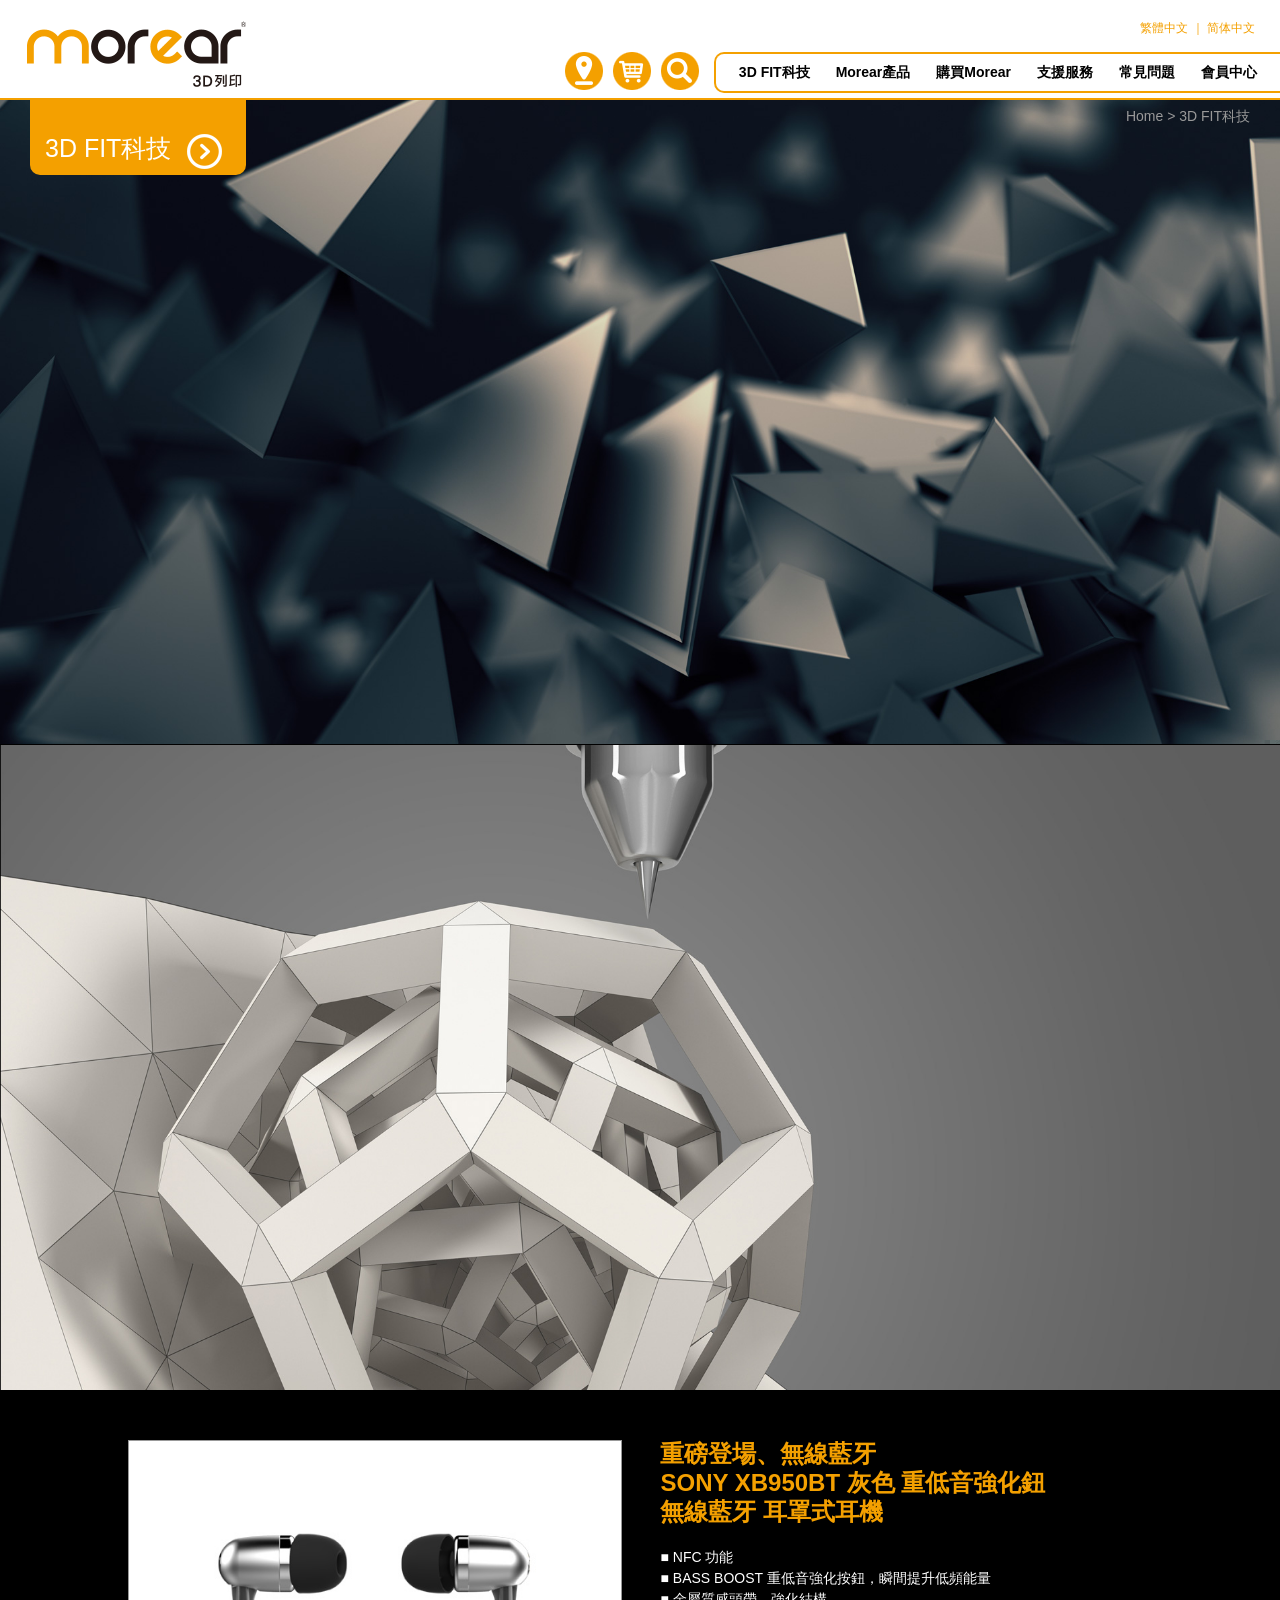
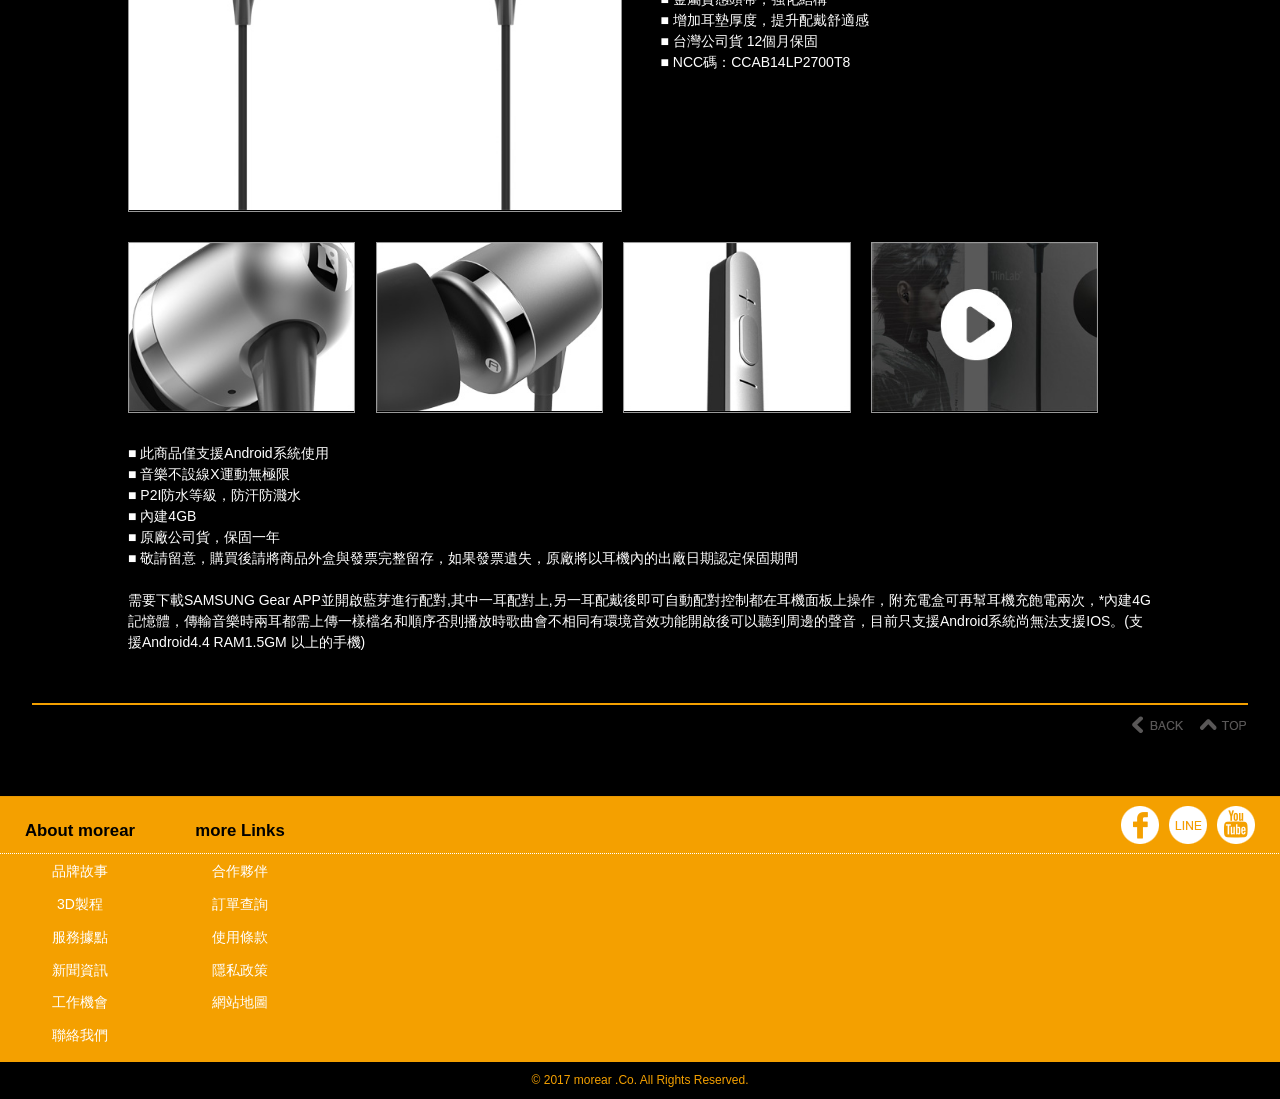
<file: content/3d-fit/fit-01.html>
<!DOCTYPE html>
<html><!-- InstanceBegin template="/Templates/tmp-product.dwt" codeOutsideHTMLIsLocked="false" -->
<head>
<meta http-equiv="Content-Type" content="text/html; charset=utf-8" />
<!-- InstanceBeginEditable name="doctitle" -->
<title>morear 3D列印</title>
<!-- InstanceEndEditable -->
<!-- InstanceBeginEditable name="css-link" -->
<link href="../css/product.css" rel="stylesheet" type="text/css" />
<link href="../css/web.css" rel="stylesheet" type="text/css" />
<link href="../css/in-menu.css" rel="stylesheet" type="text/css" />
<!-- InstanceEndEditable -->
<meta name="viewport" content="width=device-width, initial-scale=1">
<!--控制手機版選單-->
<script src="http://ajax.googleapis.com/ajax/libs/jquery/1.9.1/jquery.min.js"></script>
<script src="../js/mmenu.js"></script>
<script type="text/javascript">
function MM_swapImgRestore() { //v3.0
  var i,x,a=document.MM_sr; for(i=0;a&&i<a.length&&(x=a[i])&&x.oSrc;i++) x.src=x.oSrc;
}
function MM_preloadImages() { //v3.0
  var d=document; if(d.images){ if(!d.MM_p) d.MM_p=new Array();
    var i,j=d.MM_p.length,a=MM_preloadImages.arguments; for(i=0; i<a.length; i++)
    if (a[i].indexOf("#")!=0){ d.MM_p[j]=new Image; d.MM_p[j++].src=a[i];}}
}

function MM_findObj(n, d) { //v4.01
  var p,i,x;  if(!d) d=document; if((p=n.indexOf("?"))>0&&parent.frames.length) {
    d=parent.frames[n.substring(p+1)].document; n=n.substring(0,p);}
  if(!(x=d[n])&&d.all) x=d.all[n]; for (i=0;!x&&i<d.forms.length;i++) x=d.forms[i][n];
  for(i=0;!x&&d.layers&&i<d.layers.length;i++) x=MM_findObj(n,d.layers[i].document);
  if(!x && d.getElementById) x=d.getElementById(n); return x;
}

function MM_swapImage() { //v3.0
  var i,j=0,x,a=MM_swapImage.arguments; document.MM_sr=new Array; for(i=0;i<(a.length-2);i+=3)
   if ((x=MM_findObj(a[i]))!=null){document.MM_sr[j++]=x; if(!x.oSrc) x.oSrc=x.src; x.src=a[i+2];}
}
function MM_showHideLayers() { //v9.0
  var i,p,v,obj,args=MM_showHideLayers.arguments;
  for (i=0; i<(args.length-2); i+=3) 
  with (document) if (getElementById && ((obj=getElementById(args[i]))!=null)) { v=args[i+2];
    if (obj.style) { obj=obj.style; v=(v=='show')?'visible':(v=='hide')?'hidden':v; }
    obj.visibility=v; }
}
</script>
</head>

<body>
<div id="all" align="center">
<div id="in-bg">
<!--ad-->
<div id="ad-f">
<!-- InstanceBeginEditable name="ad" -->
<img src="images/ad01.jpg" />
<img src="images/ad02.jpg" />
<!-- InstanceEndEditable -->
</div>
<!--ad end-->
<div id="wrapper">
<!--phone menu-->
<div id="m_top_menu" style="margin-top:20px;">手機板選單</div>
<div id="top_menu">
<ul class="a02">
<li><a href="#">繁體中文</a></li>
<li><a href="#">简体中文</a></li>
</ul>
<ul class="a01">
<li><a href="../location/location-01.html">服務據點</a></li>
<li><a href="../shoppingcart/cart01.html">購物車</a></li>
<li>
<label for="textfield"></label>
<input type="text" name="textfield" id="textfield" value="關鍵字搜尋" style="width:130px;" />
<a href="../search/search-01.html"><img src="../images/btn-03-s.png" align="center" /></a>
</li>
</ul>
<ul class="a02">
<li><a href="fit-01.html">3D FIT科技</a></li>
<li><a href="../product/product-01a.html">Morear產品</a>
<ul>
<li><a href="../product/product-01a.html">音樂耳機</a>
<ol>
<li><a href="../product/product-01a.html">經典款</a></li>
<li><a href="../product/product-01b.html">專業款</a></li>
<li><a href="../product/product-01c.html">頂級款</a></li>
</ol>
</li>
<li><a href="../product/product-02a.html">聽力保護系列</a>
<ol>
<li><a href="../product/product-02a.html">舒眠耳塞</a></li>
<li><a href="../product/product-02b.html">防噪耳塞</a></li>
<li><a href="../product/product-02c.html">游泳耳塞</a></li>
</ol>
</li>
<li><a href="../product/product-03a.html">通訊升級系列</a>
<ol>
<li><a href="../product/product-03a.html">訂製音樂耳塞</a></li>
<li><a href="../product/product-03b.html">訂製藍芽耳塞</a></li>
</ol>
</li>
<li><a href="../product/product-04a.html">配件</a>
<ol>
<li><a href="../product/product-04a.html">線材</a></li>
<li><a href="../product/product-04b.html">包裝</a></li>
<li><a href="../product/product-04c.html">除溼</a></li>
</ol>
</li>
</ul>
</li>
<li><a href="../buymore/buymore-01.html">購買Morear</a>
<ul>
<li><a href="../buymore/buymore-01.html">設計音樂耳機</a></li>
<li><a href="../buymore/buymore-02.html">設計客製耳塞</a></li>
</ul>
</li>
<li><a href="../service/service-01.html">支援服務</a>
<ul>
<li><a href="#">耳型與專業聽力師</a></li>
<li><a href="../service/service-01.html">產品服務及保固</a></li>
</ul>
</li>
<li><a href="../faq/faq-01.html">常見問題</a></li>
<!--<li><a href="../content/member/member-01.html">會員登入</a></li>-->
<li><a href="../member/member-b01.html">會員中心</a>
<ul>
<li><a href="../member/member-a01.html">交易紀錄</a>
<ol>
<li><a href="../member/member-a01.html">訂單查詢</a></li>
</ol>
</li>
<li><a href="../member/member-b01.html">會員資料</a>
<ol>
<li><a href="../member/member-b01.html">修改會員資料</a></li>
<li><a href="../member/member-b02.html">密碼查詢/修改</a></li>
<li><a href="../member/member-b03.html">收貨通訊錄管理</a></li>
</ol>
</li>
</ul>
</li>
</ul>
</div>
<!--phone menu end-->
<!-- banner -->
<div id="in-banner-01">
<div id="in-logo"><a href="../../index.html"><img src="../images/logo.gif" /></a></div>
<!-- right -->
<div id="menu-in">
<div id="menu-top"><a href="#">繁體中文</a> ｜ <a href="#">简体中文</a></div>
<!-- menu -->
<div id="menu-down">
<ul>
<li><a href="fit-01.html" onmouseover="MM_showHideLayers('hide-top1','','hide','hide-top2','','hide','hide-top3','','hide','hide-top4','','hide','hide-top5','','hide','hide-all','','hide')">3D FIT科技</a></li>
<li><a href="../product/product-01a.html" onmouseover="MM_showHideLayers('hide-top1','','show','hide-top2','','hide','hide-top3','','hide','hide-top4','','hide','hide-top5','','hide','hide-all','','show')">Morear產品</a></li>
<li><a href="../buymore/buymore-01.html" onmouseover="MM_showHideLayers('hide-top1','','hide','hide-top2','','show','hide-top3','','hide','hide-top4','','hide','hide-top5','','hide','hide-all','','show')">購買Morear</a></li>
<li><a href="../service/service-01.html" onmouseover="MM_showHideLayers('hide-top1','','hide','hide-top2','','hide','hide-top3','','show','hide-top4','','hide','hide-top5','','hide','hide-all','','show')">支援服務</a></li>
<li><a href="../faq/faq-01.html" onmouseover="MM_showHideLayers('hide-top1','','hide','hide-top2','','hide','hide-top3','','hide','hide-top4','','hide','hide-top5','','hide','hide-all','','hide')">常見問題</a></li>
<!--<li><a href="../content/member/member-01.html" onmouseover="MM_showHideLayers('hide-top1','','hide','hide-top2','','hide','hide-top3','','hide','hide-top4','','hide','hide-top5','','hide','hide-all','','hide')")">會員登入</a></li>-->
<li><a href="../member/member-b01.html" onmouseover="MM_showHideLayers('hide-top1','','hide','hide-top2','','hide','hide-top3','','hide','hide-top4','','show','hide-top5','','hide','hide-all','','show')">會員中心</a></li>
</ul>
</div>
<!-- hide01 -->
<div id="hide-top1">
<div id="hide-01">
<p class="word-big-white">音樂耳機</p>
<ul>
<li><a href="../product/product-01a.html">經典款</a></li>
<li><a href="../product/product-01b.html">專業款</a></li>
<li><a href="../product/product-01c.html">頂級款</a></li>
</ul>
</div>
<div id="hide-01">
<p class="word-big-white">聽力保護系列</p>
<ul>
<li><a href="../product/product-02a.html">舒眠耳塞</a></li>
<li><a href="../product/product-02b.html">防噪耳塞</a></li>
<li><a href="../product/product-02c.html">游泳耳塞</a></li>
</ul>
</div>
<div id="hide-01">
<p class="word-big-white">通訊升級系列</p>
<ul>
<li><a href="../product/product-03a.html">訂製音樂耳塞</a></li>
<li><a href="../product/product-03b.html">訂製藍芽耳塞</a></li>
</ul>
</div>
<div id="hide-01">
<p class="word-big-white">配件</p>
<ul>
<li><a href="../product/product-04a.html">線材</a></li>
<li><a href="../product/product-04b.html">包裝</a></li>
<li><a href="../product/product-04c.html">除溼</a></li>
</ul>
</div>
</div>
<!-- hide01 end -->
<!-- hide02 -->
<div id="hide-top2">
<div id="hide-01">
<p class="word-big-white"><a href="../buymore/buymore-01.html">設計音樂耳機</a></p>
</div>
<div id="hide-01">
<p class="word-big-white"><a href="../buymore/buymore-02.html">設計客製耳塞</a></p>
</div>
</div>
<!-- hide02 end -->
<!-- hide03 -->
<div id="hide-top3">
<div id="hide-01">
<p class="word-big-white"><a href="#">耳型與專業聽力師</a></p>
</div>
<div id="hide-01">
<p class="word-big-white"><a href="../service/service-01.html">產品服務及保固</a></p>
</div>
</div>
<!-- hide03 end -->
<!-- hide04 -->
<div id="hide-top4">
<div id="hide-01">
<p class="word-big-white">交易紀錄</p>
<ul>
<li><a href="../member/member-a01.html">訂單查詢</a></li>
</ul>
</div>
<div id="hide-01">
<p class="word-big-white">會員資料</p>
<ul>
<li><a href="../member/member-b01.html">修改會員資料</a></li>
<li><a href="../member/member-b02.html">密碼查詢/修改</a></li>
<li><a href="../member/member-b03.html">收貨通訊錄管理</a></li>
</ul>
</div>
</div>
<!-- hide04 end -->
<!-- hide05 -->
<div id="hide-top5">
<div id="hide-01">
請輸入關鍵字
  <label for="textfield"></label>
  <input type="text" name="textfield" id="textfield" />
  <a href="../search/search-01.html"><img src="../images/btn-03-s.png" align="center" /></a></div>
</div>
<!-- hide05 end -->
<!-- menu end -->
<!-- icon -->
<div id="top-icon">
<ul>
<li><a href="../location/location-01.html" onmouseout="MM_swapImgRestore()" onmouseover="MM_swapImage('Image3','','../images/btn-01b.png',1)" title="服務據點"><img src="../images/btn-01.png" id="Image3" /></a></li>
<li><a href="../shoppingcart/cart01.html" onmouseout="MM_swapImgRestore()" onmouseover="MM_swapImage('Image4','','../images/btn-02b.png',1)" title="購物車"><img src="../images/btn-02.png" id="Image4" /></a></li>
<li><a href="#" onmouseout="MM_swapImgRestore()" onmouseover="MM_swapImage('Image5','','../images/btn-03b.png',1)" title="全文檢索"><img src="../images/btn-03.png" id="Image5" onclick="MM_showHideLayers('hide-top1','','hide','hide-top2','','hide','hide-top3','','hide','hide-top4','','hide','hide-top5','','show','hide-all','','show')" /></a></li>
</ul>
</div>
<!-- icon end -->
</div>
<!-- right end -->
</div>
<!-- banner end -->
<!-- tai+root -->
<div id="tai-product">
<div id="tai">
<!-- InstanceBeginEditable name="tai" -->
3D FIT科技
<!-- InstanceEndEditable -->
<img src="../images/tai-icon.png" align="center" hspace="8" />
</div>
<div id="root"><a href="../../index.html">Home</a> > <!-- InstanceBeginEditable name="root" -->3D FIT科技<!-- InstanceEndEditable --></div>
</div>
<!-- tai+root end -->
<!-- content -->
<div id="content-01">
<!-- InstanceBeginEditable name="content" -->
<!-- top -->
<div id="product-photo"><img src="images/pic01.jpg" /></div>
<div id="product-list-01">
<h3>重磅登場、無線藍牙<br />
SONY XB950BT 灰色 重低音強化鈕<br />
無線藍牙 耳罩式耳機</h3>
<p>■ NFC 功能</p>
<p>■ BASS BOOST 重低音強化按鈕，瞬間提升低頻能量</p>
<p>■ 金屬質感頭帶，強化結構</p>
<p>■ 增加耳墊厚度，提升配戴舒適感</p>
<p>■ 台灣公司貨 12個月保固</p>
<p>■ NCC碼：CCAB14LP2700T8</p>
</div>
<!-- top end -->
<!-- down -->
<a name="notice01" id="notice01"></a>
<div id="p-list-02">
  <ul>
  <li><section><a href="#notice" class="button"><img src="images/pic02.jpg" /></a></section></li>
  <li><section><a href="#notice" class="button"><img src="images/pic03.jpg" /></a></section></li>
  <li><section><a href="#notice" class="button"><img src="images/pic04.jpg" /></a></section></li>
  <li><section><a href="#notice" class="button"><img src="images/pic05.jpg" /></a></section></li>
  </ul>
</div>
<!--light box-->
<div class="lightbox-target" id="notice">
<div class="content"><div id="pro-s-pic"><img src="images/pic02.jpg" /></div></div>
<!--<div class="content"><div id="pro-s-pic"><iframe src="https://www.youtube.com/embed/DMy6bRQFljo" frameborder="0" allowfullscreen></iframe></div></div>-->
<a href="#notice01" class="lightbox-close"></a>
</div>
<!--light box end-->
<div id="p-list-03">
  <p>■ 此商品僅支援Android系統使用</p>
  <p>■ 音樂不設線X運動無極限</p>
  <p>■ P2I防水等級，防汗防濺水</p>
  <p>■ 內建4GB</p>
  <p>■ 原廠公司貨，保固一年</p>
  <p>■ 敬請留意，購買後請將商品外盒與發票完整留存，如果發票遺失，原廠將以耳機內的出廠日期認定保固期間</p>
  <p>&nbsp;</p>
  <p>需要下載SAMSUNG Gear APP並開啟藍芽進行配對,其中一耳配對上,另一耳配戴後即可自動配對控制都在耳機面板上操作，附充電盒可再幫耳機充飽電兩次，*內建4G記憶體，傳輸音樂時兩耳都需上傳一樣檔名和順序否則播放時歌曲會不相同有環境音效功能開啟後可以聽到周邊的聲音，目前只支援Android系統尚無法支援IOS。(支援Android4.4 RAM1.5GM 以上的手機)</p>
</div>
<!-- down end -->
<!-- InstanceEndEditable -->
</div>
<!-- content end -->
<!-- back top -->
<div id="back-top-bar">
  <a href="javascript:history.back()" onmouseout="MM_swapImgRestore()" onmouseover="MM_swapImage('Image12','','../images/btn-bank-b.png',1)"><img src="../images/btn-bank.png" id="Image12" hspace="8" /></a>
  <a href="#" onmouseout="MM_swapImgRestore()" onmouseover="MM_swapImage('Image13','','../images/btn-top-b.png',1)"><img src="../images/btn-top.png" width="51" height="20" id="Image13" /></a>
</div>
<!-- back top end -->
</div>
<!-- hide all -->
<div id="hide-all"><img src="../images/block.gif" onmouseover="MM_showHideLayers('hide-top1','','hide','hide-top2','','hide','hide-top3','','hide','hide-top4','','hide','hide-top5','','hide','hide-all','','hide')" /></div>
<!-- hide all end -->
</div>
<!-- footer -->
<div id="footer">
<div id="footer-w">
<div id="footer-w1">
<p class="word-big-black">About morear</p>
<ul>
<li><a href="../about/about-01.html">品牌故事</a></li>
<li><a href="../3d-lab/lab-02.html">3D製程</a></li>
<li><a href="../location/location-01.html">服務據點</a></li>
<li><a href="../topic/topic-list.html">新聞資訊</a></li>
<li><a href="#">工作機會</a></li>
<li><a href="../contact/contact01.html">聯絡我們</a></li>
</ul>
</div>
<div id="footer-w1">
<p class="word-big-black">more Links</p>
<ul>
<li><a href="#">合作夥伴</a></li>
<li><a href="../member/member-a01.html">訂單查詢</a></li>
<li><a href="../privacy/privacy-01.html">使用條款</a></li>
<li><a href="../privacy/privacy-02.html">隱私政策</a></li>
<li><a href="../sitemap/sitemap-01.html">網站地圖</a></li>
</ul>
</div>
<div id="footer-w2">
<ul>
<li><a href="#" onmouseout="MM_swapImgRestore()" onmouseover="MM_swapImage('Image26','','../images/footer-FBicon-b.png',1)"><img src="../images/footer-FBicon.png" id="Image26" /></a></li>
<li><a href="#" onmouseout="MM_swapImgRestore()" onmouseover="MM_swapImage('Image27','','../images/footer-Lineicon-b.png',1)"><img src="../images/footer-Lineicon.png" id="Image27" /></a></li>
<li><a href="#" onmouseout="MM_swapImgRestore()" onmouseover="MM_swapImage('Image28','','../images/footer-YouTubeicon-b.png',1)"><img src="../images/footer-YouTubeicon.png" id="Image28" /></a></li>
</ul>
</div>
</div>
</div>
<div id="footer-d">© 2017 morear .Co. All Rights Reserved.</div>
<!-- footer end -->
</div>
</body>
<!-- InstanceEnd --></html>
</file>
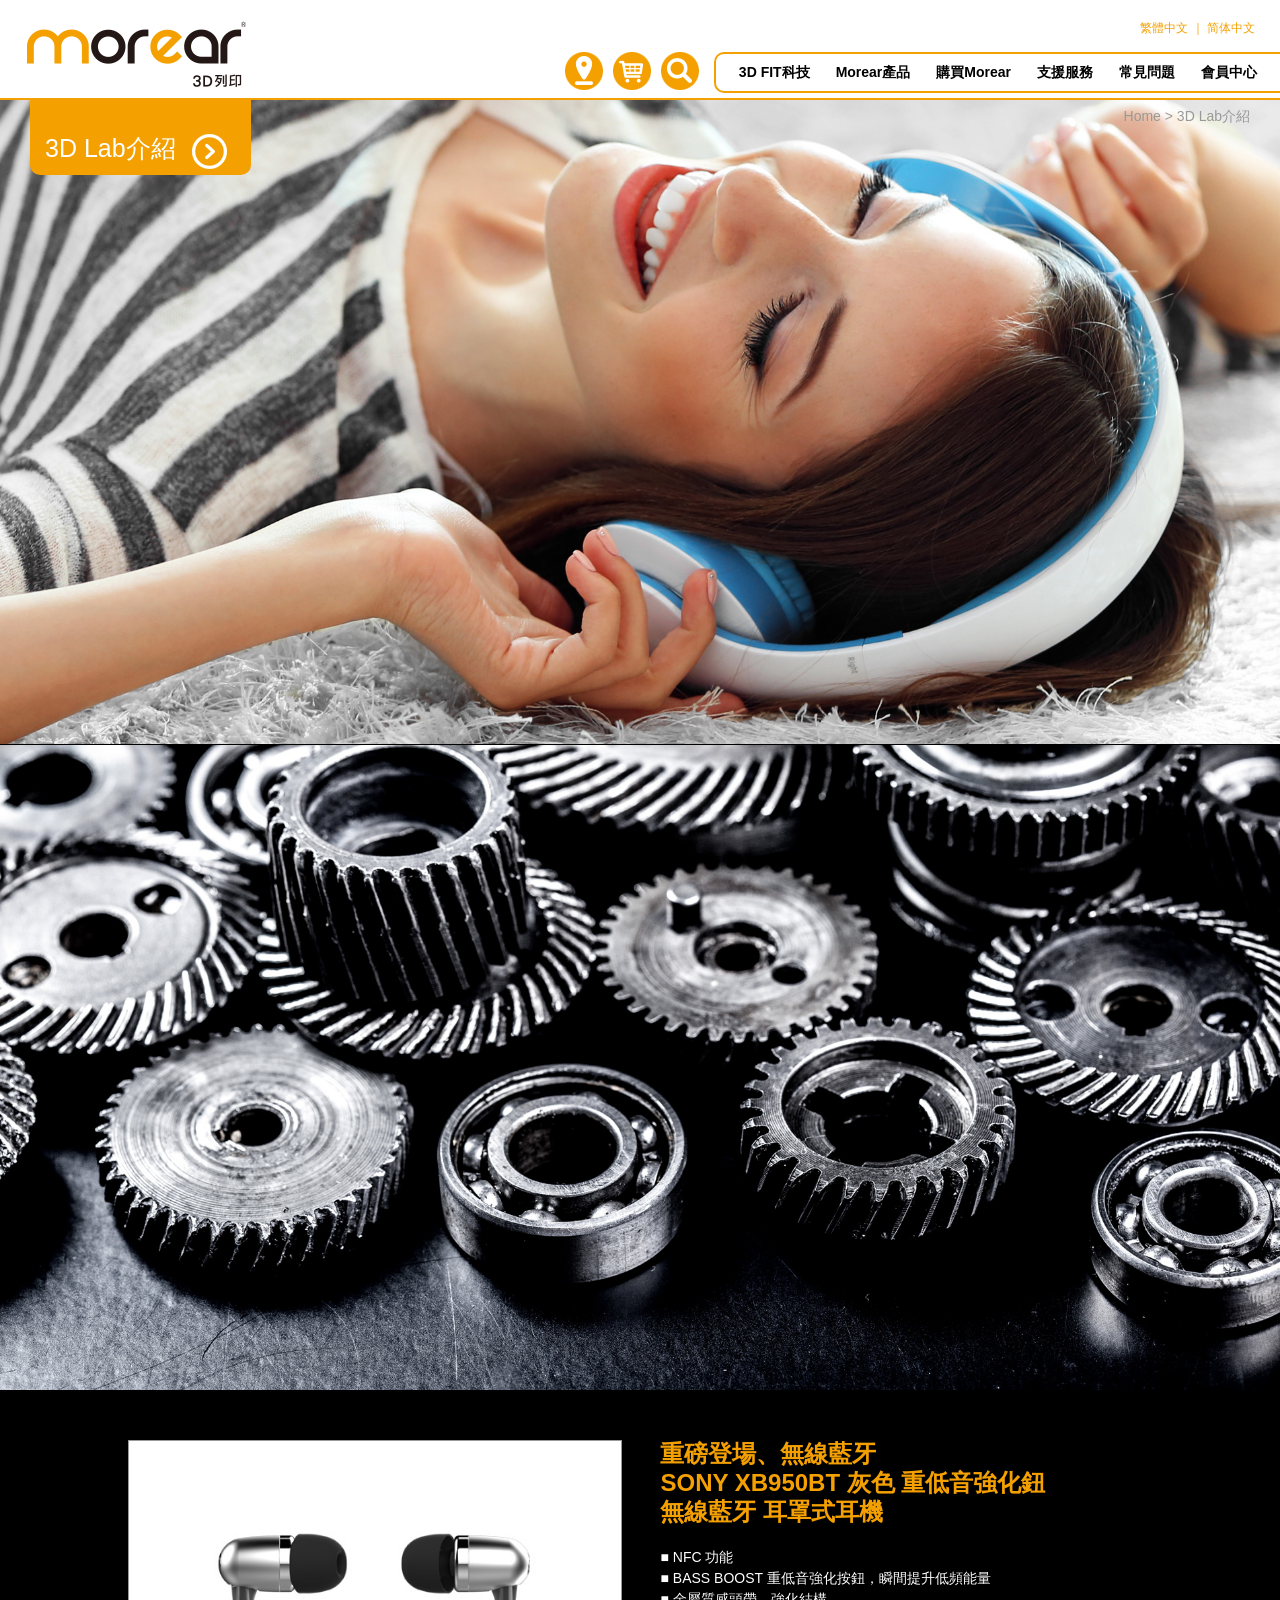
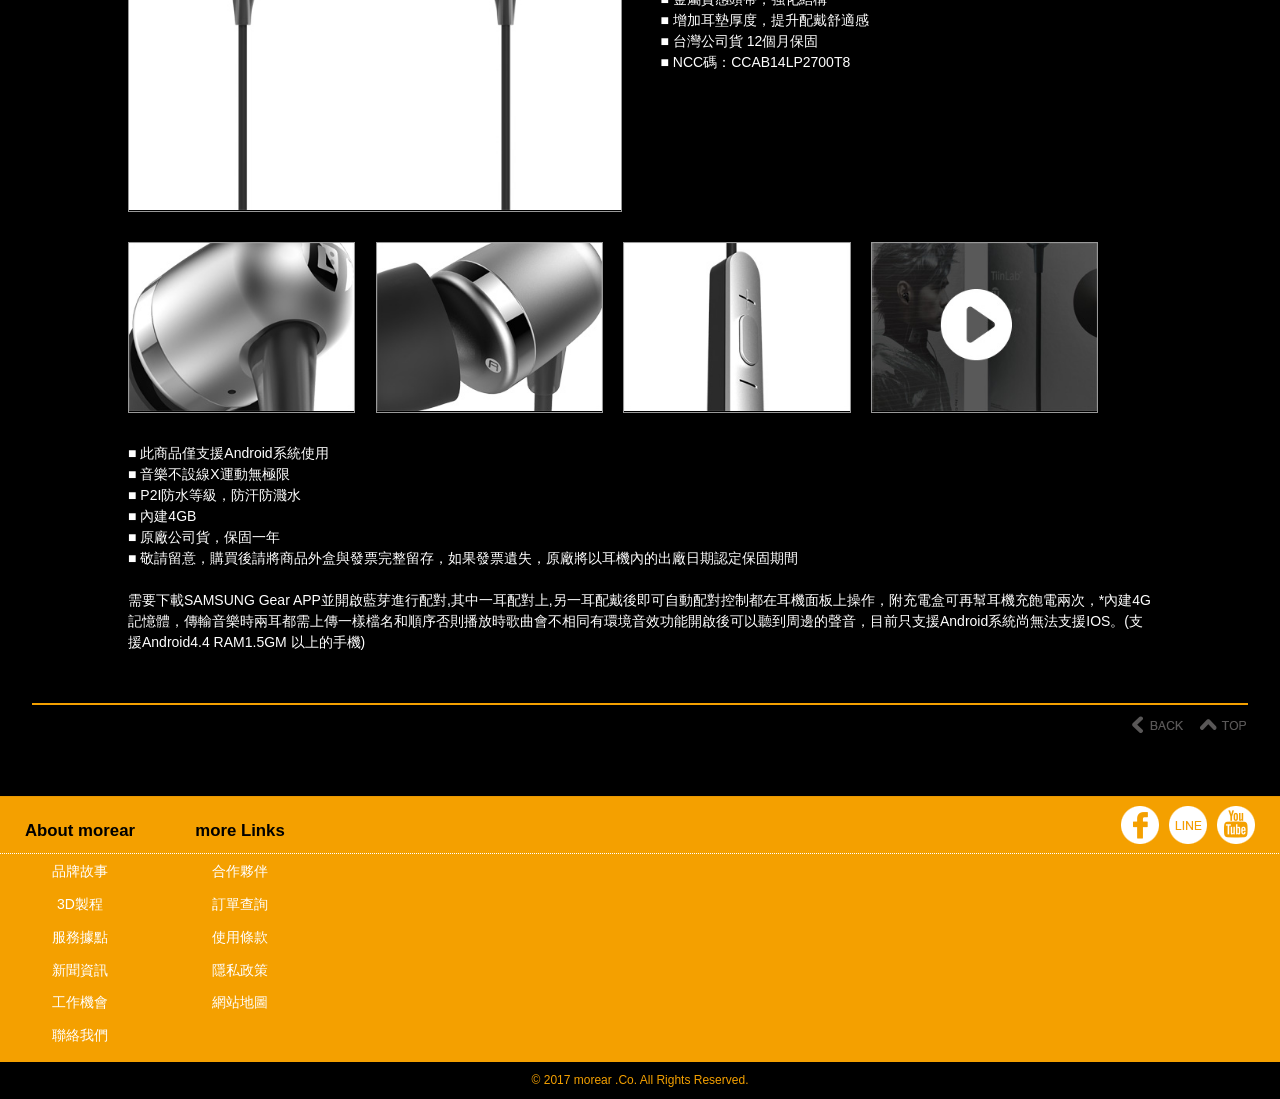
<file: content/3d-lab/lab-01.html>
<!DOCTYPE html>
<html><!-- InstanceBegin template="/Templates/tmp-product.dwt" codeOutsideHTMLIsLocked="false" -->
<head>
<meta http-equiv="Content-Type" content="text/html; charset=utf-8" />
<!-- InstanceBeginEditable name="doctitle" -->
<title>morear 3D列印</title>
<!-- InstanceEndEditable -->
<!-- InstanceBeginEditable name="css-link" -->
<link href="../css/product.css" rel="stylesheet" type="text/css" />
<link href="../css/web.css" rel="stylesheet" type="text/css" />
<link href="../css/in-menu.css" rel="stylesheet" type="text/css" />
<!-- InstanceEndEditable -->
<meta name="viewport" content="width=device-width, initial-scale=1">
<!--控制手機版選單-->
<script src="http://ajax.googleapis.com/ajax/libs/jquery/1.9.1/jquery.min.js"></script>
<script src="../js/mmenu.js"></script>
<script type="text/javascript">
function MM_swapImgRestore() { //v3.0
  var i,x,a=document.MM_sr; for(i=0;a&&i<a.length&&(x=a[i])&&x.oSrc;i++) x.src=x.oSrc;
}
function MM_preloadImages() { //v3.0
  var d=document; if(d.images){ if(!d.MM_p) d.MM_p=new Array();
    var i,j=d.MM_p.length,a=MM_preloadImages.arguments; for(i=0; i<a.length; i++)
    if (a[i].indexOf("#")!=0){ d.MM_p[j]=new Image; d.MM_p[j++].src=a[i];}}
}

function MM_findObj(n, d) { //v4.01
  var p,i,x;  if(!d) d=document; if((p=n.indexOf("?"))>0&&parent.frames.length) {
    d=parent.frames[n.substring(p+1)].document; n=n.substring(0,p);}
  if(!(x=d[n])&&d.all) x=d.all[n]; for (i=0;!x&&i<d.forms.length;i++) x=d.forms[i][n];
  for(i=0;!x&&d.layers&&i<d.layers.length;i++) x=MM_findObj(n,d.layers[i].document);
  if(!x && d.getElementById) x=d.getElementById(n); return x;
}

function MM_swapImage() { //v3.0
  var i,j=0,x,a=MM_swapImage.arguments; document.MM_sr=new Array; for(i=0;i<(a.length-2);i+=3)
   if ((x=MM_findObj(a[i]))!=null){document.MM_sr[j++]=x; if(!x.oSrc) x.oSrc=x.src; x.src=a[i+2];}
}
function MM_showHideLayers() { //v9.0
  var i,p,v,obj,args=MM_showHideLayers.arguments;
  for (i=0; i<(args.length-2); i+=3) 
  with (document) if (getElementById && ((obj=getElementById(args[i]))!=null)) { v=args[i+2];
    if (obj.style) { obj=obj.style; v=(v=='show')?'visible':(v=='hide')?'hidden':v; }
    obj.visibility=v; }
}
</script>
</head>

<body>
<div id="all" align="center">
<div id="in-bg">
<!--ad-->
<div id="ad-f">
<!-- InstanceBeginEditable name="ad" -->
<img src="images/ad01.jpg" />
<img src="images/ad02.jpg" />
<!-- InstanceEndEditable -->
</div>
<!--ad end-->
<div id="wrapper">
<!--phone menu-->
<div id="m_top_menu" style="margin-top:20px;">手機板選單</div>
<div id="top_menu">
<ul class="a02">
<li><a href="#">繁體中文</a></li>
<li><a href="#">简体中文</a></li>
</ul>
<ul class="a01">
<li><a href="../location/location-01.html">服務據點</a></li>
<li><a href="../shoppingcart/cart01.html">購物車</a></li>
<li>
<label for="textfield"></label>
<input type="text" name="textfield" id="textfield" value="關鍵字搜尋" style="width:130px;" />
<a href="../search/search-01.html"><img src="../images/btn-03-s.png" align="center" /></a>
</li>
</ul>
<ul class="a02">
<li><a href="../3d-fit/fit-01.html">3D FIT科技</a></li>
<li><a href="../product/product-01a.html">Morear產品</a>
<ul>
<li><a href="../product/product-01a.html">音樂耳機</a>
<ol>
<li><a href="../product/product-01a.html">經典款</a></li>
<li><a href="../product/product-01b.html">專業款</a></li>
<li><a href="../product/product-01c.html">頂級款</a></li>
</ol>
</li>
<li><a href="../product/product-02a.html">聽力保護系列</a>
<ol>
<li><a href="../product/product-02a.html">舒眠耳塞</a></li>
<li><a href="../product/product-02b.html">防噪耳塞</a></li>
<li><a href="../product/product-02c.html">游泳耳塞</a></li>
</ol>
</li>
<li><a href="../product/product-03a.html">通訊升級系列</a>
<ol>
<li><a href="../product/product-03a.html">訂製音樂耳塞</a></li>
<li><a href="../product/product-03b.html">訂製藍芽耳塞</a></li>
</ol>
</li>
<li><a href="../product/product-04a.html">配件</a>
<ol>
<li><a href="../product/product-04a.html">線材</a></li>
<li><a href="../product/product-04b.html">包裝</a></li>
<li><a href="../product/product-04c.html">除溼</a></li>
</ol>
</li>
</ul>
</li>
<li><a href="../buymore/buymore-01.html">購買Morear</a>
<ul>
<li><a href="../buymore/buymore-01.html">設計音樂耳機</a></li>
<li><a href="../buymore/buymore-02.html">設計客製耳塞</a></li>
</ul>
</li>
<li><a href="../service/service-01.html">支援服務</a>
<ul>
<li><a href="#">耳型與專業聽力師</a></li>
<li><a href="../service/service-01.html">產品服務及保固</a></li>
</ul>
</li>
<li><a href="../faq/faq-01.html">常見問題</a></li>
<!--<li><a href="../content/member/member-01.html">會員登入</a></li>-->
<li><a href="../member/member-b01.html">會員中心</a>
<ul>
<li><a href="../member/member-a01.html">交易紀錄</a>
<ol>
<li><a href="../member/member-a01.html">訂單查詢</a></li>
</ol>
</li>
<li><a href="../member/member-b01.html">會員資料</a>
<ol>
<li><a href="../member/member-b01.html">修改會員資料</a></li>
<li><a href="../member/member-b02.html">密碼查詢/修改</a></li>
<li><a href="../member/member-b03.html">收貨通訊錄管理</a></li>
</ol>
</li>
</ul>
</li>
</ul>
</div>
<!--phone menu end-->
<!-- banner -->
<div id="in-banner-01">
<div id="in-logo"><a href="../../index.html"><img src="../images/logo.gif" /></a></div>
<!-- right -->
<div id="menu-in">
<div id="menu-top"><a href="#">繁體中文</a> ｜ <a href="#">简体中文</a></div>
<!-- menu -->
<div id="menu-down">
<ul>
<li><a href="../3d-fit/fit-01.html" onmouseover="MM_showHideLayers('hide-top1','','hide','hide-top2','','hide','hide-top3','','hide','hide-top4','','hide','hide-top5','','hide','hide-all','','hide')">3D FIT科技</a></li>
<li><a href="../product/product-01a.html" onmouseover="MM_showHideLayers('hide-top1','','show','hide-top2','','hide','hide-top3','','hide','hide-top4','','hide','hide-top5','','hide','hide-all','','show')">Morear產品</a></li>
<li><a href="../buymore/buymore-01.html" onmouseover="MM_showHideLayers('hide-top1','','hide','hide-top2','','show','hide-top3','','hide','hide-top4','','hide','hide-top5','','hide','hide-all','','show')">購買Morear</a></li>
<li><a href="../service/service-01.html" onmouseover="MM_showHideLayers('hide-top1','','hide','hide-top2','','hide','hide-top3','','show','hide-top4','','hide','hide-top5','','hide','hide-all','','show')">支援服務</a></li>
<li><a href="../faq/faq-01.html" onmouseover="MM_showHideLayers('hide-top1','','hide','hide-top2','','hide','hide-top3','','hide','hide-top4','','hide','hide-top5','','hide','hide-all','','hide')">常見問題</a></li>
<!--<li><a href="../content/member/member-01.html" onmouseover="MM_showHideLayers('hide-top1','','hide','hide-top2','','hide','hide-top3','','hide','hide-top4','','hide','hide-top5','','hide','hide-all','','hide')")">會員登入</a></li>-->
<li><a href="../member/member-b01.html" onmouseover="MM_showHideLayers('hide-top1','','hide','hide-top2','','hide','hide-top3','','hide','hide-top4','','show','hide-top5','','hide','hide-all','','show')">會員中心</a></li>
</ul>
</div>
<!-- hide01 -->
<div id="hide-top1">
<div id="hide-01">
<p class="word-big-white">音樂耳機</p>
<ul>
<li><a href="../product/product-01a.html">經典款</a></li>
<li><a href="../product/product-01b.html">專業款</a></li>
<li><a href="../product/product-01c.html">頂級款</a></li>
</ul>
</div>
<div id="hide-01">
<p class="word-big-white">聽力保護系列</p>
<ul>
<li><a href="../product/product-02a.html">舒眠耳塞</a></li>
<li><a href="../product/product-02b.html">防噪耳塞</a></li>
<li><a href="../product/product-02c.html">游泳耳塞</a></li>
</ul>
</div>
<div id="hide-01">
<p class="word-big-white">通訊升級系列</p>
<ul>
<li><a href="../product/product-03a.html">訂製音樂耳塞</a></li>
<li><a href="../product/product-03b.html">訂製藍芽耳塞</a></li>
</ul>
</div>
<div id="hide-01">
<p class="word-big-white">配件</p>
<ul>
<li><a href="../product/product-04a.html">線材</a></li>
<li><a href="../product/product-04b.html">包裝</a></li>
<li><a href="../product/product-04c.html">除溼</a></li>
</ul>
</div>
</div>
<!-- hide01 end -->
<!-- hide02 -->
<div id="hide-top2">
<div id="hide-01">
<p class="word-big-white"><a href="../buymore/buymore-01.html">設計音樂耳機</a></p>
</div>
<div id="hide-01">
<p class="word-big-white"><a href="../buymore/buymore-02.html">設計客製耳塞</a></p>
</div>
</div>
<!-- hide02 end -->
<!-- hide03 -->
<div id="hide-top3">
<div id="hide-01">
<p class="word-big-white"><a href="#">耳型與專業聽力師</a></p>
</div>
<div id="hide-01">
<p class="word-big-white"><a href="../service/service-01.html">產品服務及保固</a></p>
</div>
</div>
<!-- hide03 end -->
<!-- hide04 -->
<div id="hide-top4">
<div id="hide-01">
<p class="word-big-white">交易紀錄</p>
<ul>
<li><a href="../member/member-a01.html">訂單查詢</a></li>
</ul>
</div>
<div id="hide-01">
<p class="word-big-white">會員資料</p>
<ul>
<li><a href="../member/member-b01.html">修改會員資料</a></li>
<li><a href="../member/member-b02.html">密碼查詢/修改</a></li>
<li><a href="../member/member-b03.html">收貨通訊錄管理</a></li>
</ul>
</div>
</div>
<!-- hide04 end -->
<!-- hide05 -->
<div id="hide-top5">
<div id="hide-01">
請輸入關鍵字
  <label for="textfield"></label>
  <input type="text" name="textfield" id="textfield" />
  <a href="../search/search-01.html"><img src="../images/btn-03-s.png" align="center" /></a></div>
</div>
<!-- hide05 end -->
<!-- menu end -->
<!-- icon -->
<div id="top-icon">
<ul>
<li><a href="../location/location-01.html" onmouseout="MM_swapImgRestore()" onmouseover="MM_swapImage('Image3','','../images/btn-01b.png',1)" title="服務據點"><img src="../images/btn-01.png" id="Image3" /></a></li>
<li><a href="../shoppingcart/cart01.html" onmouseout="MM_swapImgRestore()" onmouseover="MM_swapImage('Image4','','../images/btn-02b.png',1)" title="購物車"><img src="../images/btn-02.png" id="Image4" /></a></li>
<li><a href="#" onmouseout="MM_swapImgRestore()" onmouseover="MM_swapImage('Image5','','../images/btn-03b.png',1)" title="全文檢索"><img src="../images/btn-03.png" id="Image5" onclick="MM_showHideLayers('hide-top1','','hide','hide-top2','','hide','hide-top3','','hide','hide-top4','','hide','hide-top5','','show','hide-all','','show')" /></a></li>
</ul>
</div>
<!-- icon end -->
</div>
<!-- right end -->
</div>
<!-- banner end -->
<!-- tai+root -->
<div id="tai-product">
<div id="tai">
<!-- InstanceBeginEditable name="tai" -->
3D Lab介紹
<!-- InstanceEndEditable -->
<img src="../images/tai-icon.png" align="center" hspace="8" />
</div>
<div id="root"><a href="../../index.html">Home</a> > <!-- InstanceBeginEditable name="root" -->3D Lab介紹<!-- InstanceEndEditable --></div>
</div>
<!-- tai+root end -->
<!-- content -->
<div id="content-01">
<!-- InstanceBeginEditable name="content" -->
<!-- top -->
<div id="product-photo"><img src="images/pic01.jpg" /></div>
<div id="product-list-01">
<h3>重磅登場、無線藍牙<br />
SONY XB950BT 灰色 重低音強化鈕<br />
無線藍牙 耳罩式耳機</h3>
<p>■ NFC 功能</p>
<p>■ BASS BOOST 重低音強化按鈕，瞬間提升低頻能量</p>
<p>■ 金屬質感頭帶，強化結構</p>
<p>■ 增加耳墊厚度，提升配戴舒適感</p>
<p>■ 台灣公司貨 12個月保固</p>
<p>■ NCC碼：CCAB14LP2700T8</p>
</div>
<!-- top end -->
<!-- down -->
<a name="notice01" id="notice01"></a>
<div id="p-list-02">
  <ul>
  <li><section><a href="#notice" class="button"><img src="images/pic02.jpg" /></a></section></li>
  <li><section><a href="#notice" class="button"><img src="images/pic03.jpg" /></a></section></li>
  <li><section><a href="#notice" class="button"><img src="images/pic04.jpg" /></a></section></li>
  <li><section><a href="#notice" class="button"><img src="images/pic05.jpg" /></a></section></li>
  </ul>
</div>
<!--light box-->
<div class="lightbox-target" id="notice">
<div class="content"><div id="pro-s-pic"><img src="images/pic02.jpg" /></div></div>
<!--<div class="content"><div id="pro-s-pic"><iframe src="https://www.youtube.com/embed/DMy6bRQFljo" frameborder="0" allowfullscreen></iframe></div></div>-->
<a href="#notice01" class="lightbox-close"></a>
</div>
<!--light box end-->
<div id="p-list-03">
  <p>■ 此商品僅支援Android系統使用</p>
  <p>■ 音樂不設線X運動無極限</p>
  <p>■ P2I防水等級，防汗防濺水</p>
  <p>■ 內建4GB</p>
  <p>■ 原廠公司貨，保固一年</p>
  <p>■ 敬請留意，購買後請將商品外盒與發票完整留存，如果發票遺失，原廠將以耳機內的出廠日期認定保固期間</p>
  <p>&nbsp;</p>
  <p>需要下載SAMSUNG Gear APP並開啟藍芽進行配對,其中一耳配對上,另一耳配戴後即可自動配對控制都在耳機面板上操作，附充電盒可再幫耳機充飽電兩次，*內建4G記憶體，傳輸音樂時兩耳都需上傳一樣檔名和順序否則播放時歌曲會不相同有環境音效功能開啟後可以聽到周邊的聲音，目前只支援Android系統尚無法支援IOS。(支援Android4.4 RAM1.5GM 以上的手機)</p>
</div>
<!-- down end -->
<!-- InstanceEndEditable -->
</div>
<!-- content end -->
<!-- back top -->
<div id="back-top-bar">
  <a href="javascript:history.back()" onmouseout="MM_swapImgRestore()" onmouseover="MM_swapImage('Image12','','../images/btn-bank-b.png',1)"><img src="../images/btn-bank.png" id="Image12" hspace="8" /></a>
  <a href="#" onmouseout="MM_swapImgRestore()" onmouseover="MM_swapImage('Image13','','../images/btn-top-b.png',1)"><img src="../images/btn-top.png" width="51" height="20" id="Image13" /></a>
</div>
<!-- back top end -->
</div>
<!-- hide all -->
<div id="hide-all"><img src="../images/block.gif" onmouseover="MM_showHideLayers('hide-top1','','hide','hide-top2','','hide','hide-top3','','hide','hide-top4','','hide','hide-top5','','hide','hide-all','','hide')" /></div>
<!-- hide all end -->
</div>
<!-- footer -->
<div id="footer">
<div id="footer-w">
<div id="footer-w1">
<p class="word-big-black">About morear</p>
<ul>
<li><a href="../about/about-01.html">品牌故事</a></li>
<li><a href="lab-02.html">3D製程</a></li>
<li><a href="../location/location-01.html">服務據點</a></li>
<li><a href="../topic/topic-list.html">新聞資訊</a></li>
<li><a href="#">工作機會</a></li>
<li><a href="../contact/contact01.html">聯絡我們</a></li>
</ul>
</div>
<div id="footer-w1">
<p class="word-big-black">more Links</p>
<ul>
<li><a href="#">合作夥伴</a></li>
<li><a href="../member/member-a01.html">訂單查詢</a></li>
<li><a href="../privacy/privacy-01.html">使用條款</a></li>
<li><a href="../privacy/privacy-02.html">隱私政策</a></li>
<li><a href="../sitemap/sitemap-01.html">網站地圖</a></li>
</ul>
</div>
<div id="footer-w2">
<ul>
<li><a href="#" onmouseout="MM_swapImgRestore()" onmouseover="MM_swapImage('Image26','','../images/footer-FBicon-b.png',1)"><img src="../images/footer-FBicon.png" id="Image26" /></a></li>
<li><a href="#" onmouseout="MM_swapImgRestore()" onmouseover="MM_swapImage('Image27','','../images/footer-Lineicon-b.png',1)"><img src="../images/footer-Lineicon.png" id="Image27" /></a></li>
<li><a href="#" onmouseout="MM_swapImgRestore()" onmouseover="MM_swapImage('Image28','','../images/footer-YouTubeicon-b.png',1)"><img src="../images/footer-YouTubeicon.png" id="Image28" /></a></li>
</ul>
</div>
</div>
</div>
<div id="footer-d">© 2017 morear .Co. All Rights Reserved.</div>
<!-- footer end -->
</div>
</body>
<!-- InstanceEnd --></html>
</file>
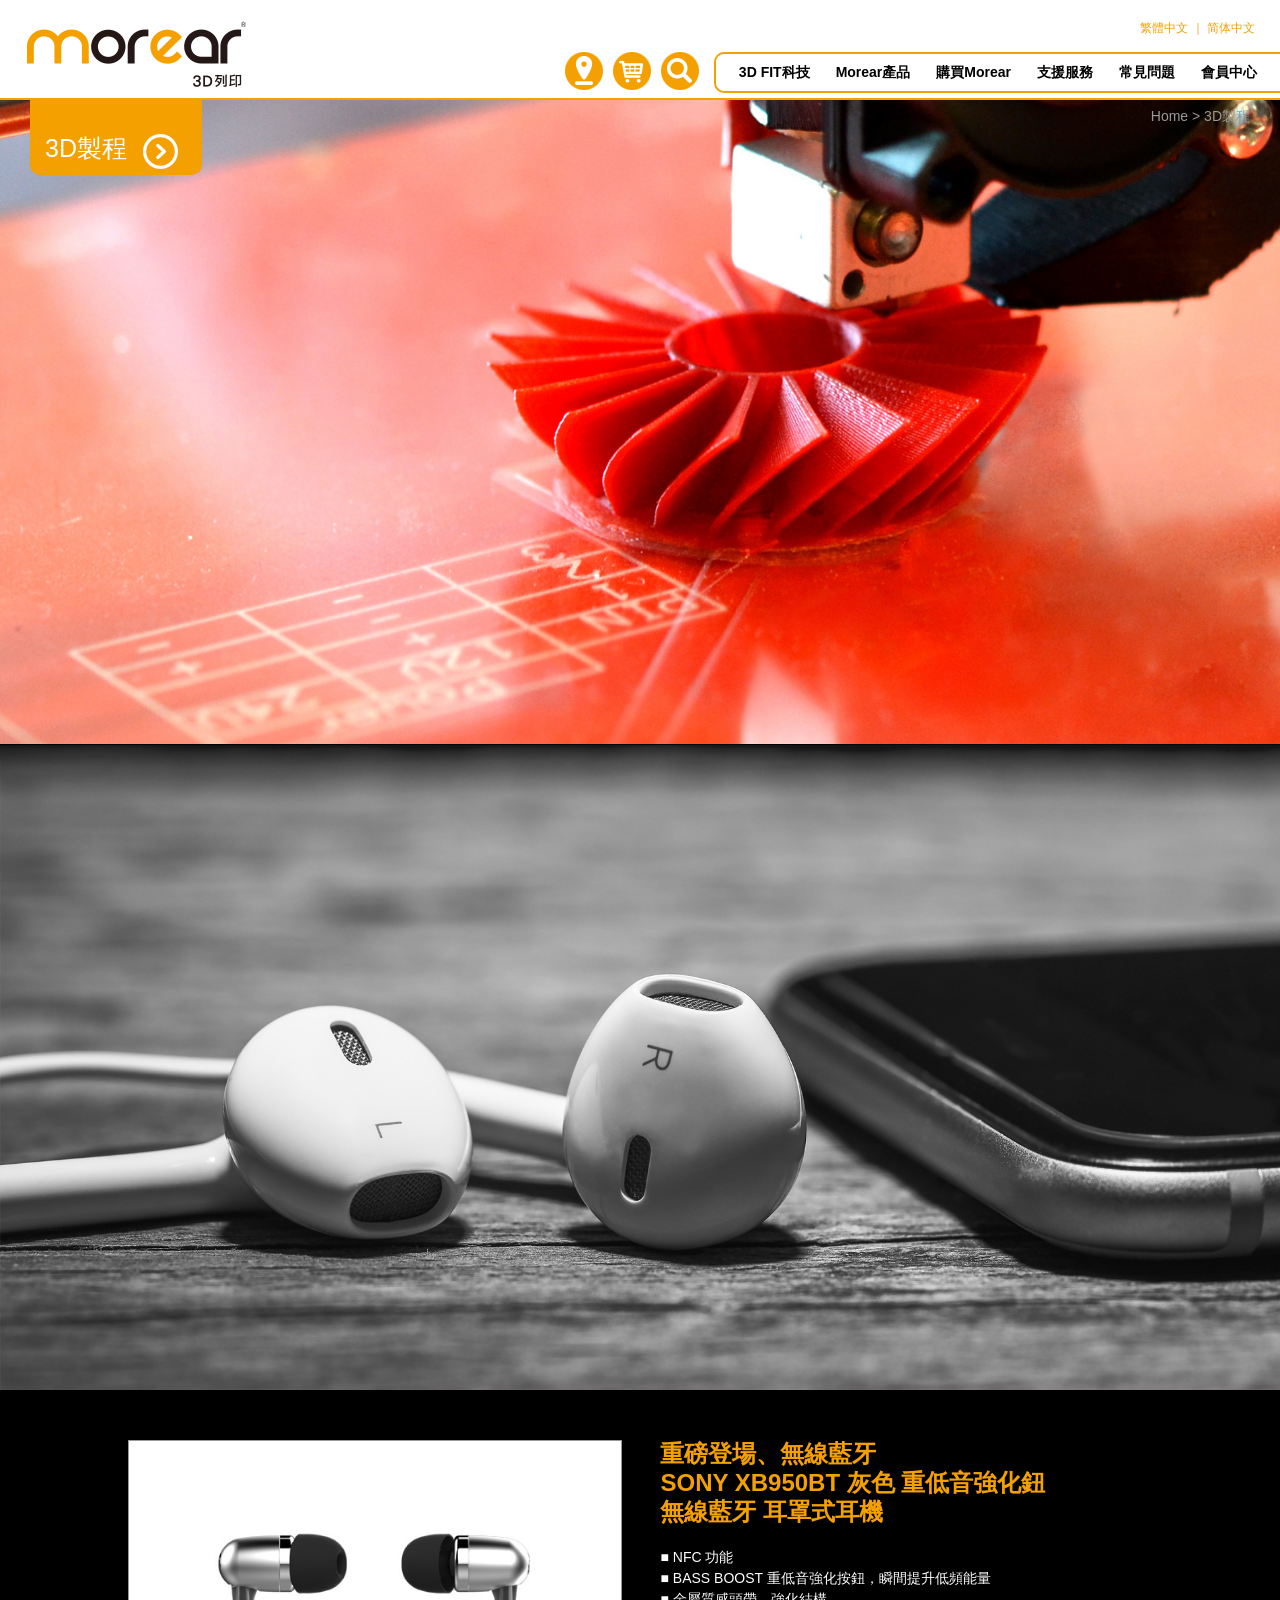
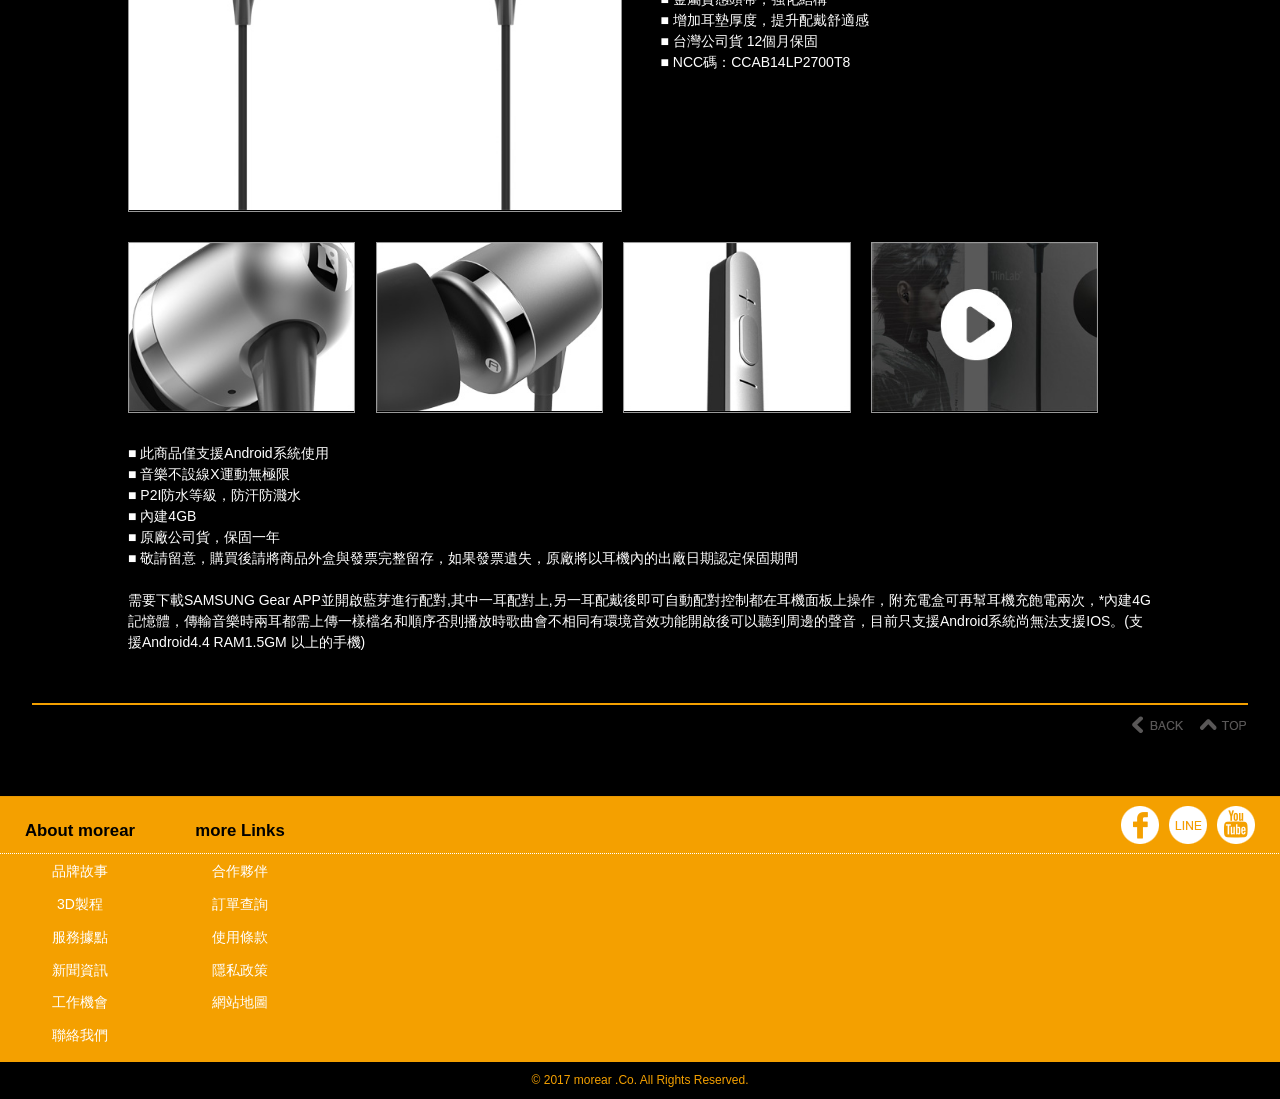
<file: content/3d-lab/lab-02.html>
<!DOCTYPE html>
<html><!-- InstanceBegin template="/Templates/tmp-product.dwt" codeOutsideHTMLIsLocked="false" -->
<head>
<meta http-equiv="Content-Type" content="text/html; charset=utf-8" />
<!-- InstanceBeginEditable name="doctitle" -->
<title>morear 3D列印</title>
<!-- InstanceEndEditable -->
<!-- InstanceBeginEditable name="css-link" -->
<link href="../css/product.css" rel="stylesheet" type="text/css" />
<link href="../css/web.css" rel="stylesheet" type="text/css" />
<link href="../css/in-menu.css" rel="stylesheet" type="text/css" />
<!-- InstanceEndEditable -->
<meta name="viewport" content="width=device-width, initial-scale=1">
<!--控制手機版選單-->
<script src="http://ajax.googleapis.com/ajax/libs/jquery/1.9.1/jquery.min.js"></script>
<script src="../js/mmenu.js"></script>
<script type="text/javascript">
function MM_swapImgRestore() { //v3.0
  var i,x,a=document.MM_sr; for(i=0;a&&i<a.length&&(x=a[i])&&x.oSrc;i++) x.src=x.oSrc;
}
function MM_preloadImages() { //v3.0
  var d=document; if(d.images){ if(!d.MM_p) d.MM_p=new Array();
    var i,j=d.MM_p.length,a=MM_preloadImages.arguments; for(i=0; i<a.length; i++)
    if (a[i].indexOf("#")!=0){ d.MM_p[j]=new Image; d.MM_p[j++].src=a[i];}}
}

function MM_findObj(n, d) { //v4.01
  var p,i,x;  if(!d) d=document; if((p=n.indexOf("?"))>0&&parent.frames.length) {
    d=parent.frames[n.substring(p+1)].document; n=n.substring(0,p);}
  if(!(x=d[n])&&d.all) x=d.all[n]; for (i=0;!x&&i<d.forms.length;i++) x=d.forms[i][n];
  for(i=0;!x&&d.layers&&i<d.layers.length;i++) x=MM_findObj(n,d.layers[i].document);
  if(!x && d.getElementById) x=d.getElementById(n); return x;
}

function MM_swapImage() { //v3.0
  var i,j=0,x,a=MM_swapImage.arguments; document.MM_sr=new Array; for(i=0;i<(a.length-2);i+=3)
   if ((x=MM_findObj(a[i]))!=null){document.MM_sr[j++]=x; if(!x.oSrc) x.oSrc=x.src; x.src=a[i+2];}
}
function MM_showHideLayers() { //v9.0
  var i,p,v,obj,args=MM_showHideLayers.arguments;
  for (i=0; i<(args.length-2); i+=3) 
  with (document) if (getElementById && ((obj=getElementById(args[i]))!=null)) { v=args[i+2];
    if (obj.style) { obj=obj.style; v=(v=='show')?'visible':(v=='hide')?'hidden':v; }
    obj.visibility=v; }
}
</script>
</head>

<body>
<div id="all" align="center">
<div id="in-bg">
<!--ad-->
<div id="ad-f">
<!-- InstanceBeginEditable name="ad" -->
<img src="images/ad03.jpg" />
<img src="images/ad04.jpg" />
<!-- InstanceEndEditable -->
</div>
<!--ad end-->
<div id="wrapper">
<!--phone menu-->
<div id="m_top_menu" style="margin-top:20px;">手機板選單</div>
<div id="top_menu">
<ul class="a02">
<li><a href="#">繁體中文</a></li>
<li><a href="#">简体中文</a></li>
</ul>
<ul class="a01">
<li><a href="../location/location-01.html">服務據點</a></li>
<li><a href="../shoppingcart/cart01.html">購物車</a></li>
<li>
<label for="textfield"></label>
<input type="text" name="textfield" id="textfield" value="關鍵字搜尋" style="width:130px;" />
<a href="../search/search-01.html"><img src="../images/btn-03-s.png" align="center" /></a>
</li>
</ul>
<ul class="a02">
<li><a href="../3d-fit/fit-01.html">3D FIT科技</a></li>
<li><a href="../product/product-01a.html">Morear產品</a>
<ul>
<li><a href="../product/product-01a.html">音樂耳機</a>
<ol>
<li><a href="../product/product-01a.html">經典款</a></li>
<li><a href="../product/product-01b.html">專業款</a></li>
<li><a href="../product/product-01c.html">頂級款</a></li>
</ol>
</li>
<li><a href="../product/product-02a.html">聽力保護系列</a>
<ol>
<li><a href="../product/product-02a.html">舒眠耳塞</a></li>
<li><a href="../product/product-02b.html">防噪耳塞</a></li>
<li><a href="../product/product-02c.html">游泳耳塞</a></li>
</ol>
</li>
<li><a href="../product/product-03a.html">通訊升級系列</a>
<ol>
<li><a href="../product/product-03a.html">訂製音樂耳塞</a></li>
<li><a href="../product/product-03b.html">訂製藍芽耳塞</a></li>
</ol>
</li>
<li><a href="../product/product-04a.html">配件</a>
<ol>
<li><a href="../product/product-04a.html">線材</a></li>
<li><a href="../product/product-04b.html">包裝</a></li>
<li><a href="../product/product-04c.html">除溼</a></li>
</ol>
</li>
</ul>
</li>
<li><a href="../buymore/buymore-01.html">購買Morear</a>
<ul>
<li><a href="../buymore/buymore-01.html">設計音樂耳機</a></li>
<li><a href="../buymore/buymore-02.html">設計客製耳塞</a></li>
</ul>
</li>
<li><a href="../service/service-01.html">支援服務</a>
<ul>
<li><a href="#">耳型與專業聽力師</a></li>
<li><a href="../service/service-01.html">產品服務及保固</a></li>
</ul>
</li>
<li><a href="../faq/faq-01.html">常見問題</a></li>
<!--<li><a href="../content/member/member-01.html">會員登入</a></li>-->
<li><a href="../member/member-b01.html">會員中心</a>
<ul>
<li><a href="../member/member-a01.html">交易紀錄</a>
<ol>
<li><a href="../member/member-a01.html">訂單查詢</a></li>
</ol>
</li>
<li><a href="../member/member-b01.html">會員資料</a>
<ol>
<li><a href="../member/member-b01.html">修改會員資料</a></li>
<li><a href="../member/member-b02.html">密碼查詢/修改</a></li>
<li><a href="../member/member-b03.html">收貨通訊錄管理</a></li>
</ol>
</li>
</ul>
</li>
</ul>
</div>
<!--phone menu end-->
<!-- banner -->
<div id="in-banner-01">
<div id="in-logo"><a href="../../index.html"><img src="../images/logo.gif" /></a></div>
<!-- right -->
<div id="menu-in">
<div id="menu-top"><a href="#">繁體中文</a> ｜ <a href="#">简体中文</a></div>
<!-- menu -->
<div id="menu-down">
<ul>
<li><a href="../3d-fit/fit-01.html" onmouseover="MM_showHideLayers('hide-top1','','hide','hide-top2','','hide','hide-top3','','hide','hide-top4','','hide','hide-top5','','hide','hide-all','','hide')">3D FIT科技</a></li>
<li><a href="../product/product-01a.html" onmouseover="MM_showHideLayers('hide-top1','','show','hide-top2','','hide','hide-top3','','hide','hide-top4','','hide','hide-top5','','hide','hide-all','','show')">Morear產品</a></li>
<li><a href="../buymore/buymore-01.html" onmouseover="MM_showHideLayers('hide-top1','','hide','hide-top2','','show','hide-top3','','hide','hide-top4','','hide','hide-top5','','hide','hide-all','','show')">購買Morear</a></li>
<li><a href="../service/service-01.html" onmouseover="MM_showHideLayers('hide-top1','','hide','hide-top2','','hide','hide-top3','','show','hide-top4','','hide','hide-top5','','hide','hide-all','','show')">支援服務</a></li>
<li><a href="../faq/faq-01.html" onmouseover="MM_showHideLayers('hide-top1','','hide','hide-top2','','hide','hide-top3','','hide','hide-top4','','hide','hide-top5','','hide','hide-all','','hide')">常見問題</a></li>
<!--<li><a href="../content/member/member-01.html" onmouseover="MM_showHideLayers('hide-top1','','hide','hide-top2','','hide','hide-top3','','hide','hide-top4','','hide','hide-top5','','hide','hide-all','','hide')")">會員登入</a></li>-->
<li><a href="../member/member-b01.html" onmouseover="MM_showHideLayers('hide-top1','','hide','hide-top2','','hide','hide-top3','','hide','hide-top4','','show','hide-top5','','hide','hide-all','','show')">會員中心</a></li>
</ul>
</div>
<!-- hide01 -->
<div id="hide-top1">
<div id="hide-01">
<p class="word-big-white">音樂耳機</p>
<ul>
<li><a href="../product/product-01a.html">經典款</a></li>
<li><a href="../product/product-01b.html">專業款</a></li>
<li><a href="../product/product-01c.html">頂級款</a></li>
</ul>
</div>
<div id="hide-01">
<p class="word-big-white">聽力保護系列</p>
<ul>
<li><a href="../product/product-02a.html">舒眠耳塞</a></li>
<li><a href="../product/product-02b.html">防噪耳塞</a></li>
<li><a href="../product/product-02c.html">游泳耳塞</a></li>
</ul>
</div>
<div id="hide-01">
<p class="word-big-white">通訊升級系列</p>
<ul>
<li><a href="../product/product-03a.html">訂製音樂耳塞</a></li>
<li><a href="../product/product-03b.html">訂製藍芽耳塞</a></li>
</ul>
</div>
<div id="hide-01">
<p class="word-big-white">配件</p>
<ul>
<li><a href="../product/product-04a.html">線材</a></li>
<li><a href="../product/product-04b.html">包裝</a></li>
<li><a href="../product/product-04c.html">除溼</a></li>
</ul>
</div>
</div>
<!-- hide01 end -->
<!-- hide02 -->
<div id="hide-top2">
<div id="hide-01">
<p class="word-big-white"><a href="../buymore/buymore-01.html">設計音樂耳機</a></p>
</div>
<div id="hide-01">
<p class="word-big-white"><a href="../buymore/buymore-02.html">設計客製耳塞</a></p>
</div>
</div>
<!-- hide02 end -->
<!-- hide03 -->
<div id="hide-top3">
<div id="hide-01">
<p class="word-big-white"><a href="#">耳型與專業聽力師</a></p>
</div>
<div id="hide-01">
<p class="word-big-white"><a href="../service/service-01.html">產品服務及保固</a></p>
</div>
</div>
<!-- hide03 end -->
<!-- hide04 -->
<div id="hide-top4">
<div id="hide-01">
<p class="word-big-white">交易紀錄</p>
<ul>
<li><a href="../member/member-a01.html">訂單查詢</a></li>
</ul>
</div>
<div id="hide-01">
<p class="word-big-white">會員資料</p>
<ul>
<li><a href="../member/member-b01.html">修改會員資料</a></li>
<li><a href="../member/member-b02.html">密碼查詢/修改</a></li>
<li><a href="../member/member-b03.html">收貨通訊錄管理</a></li>
</ul>
</div>
</div>
<!-- hide04 end -->
<!-- hide05 -->
<div id="hide-top5">
<div id="hide-01">
請輸入關鍵字
  <label for="textfield"></label>
  <input type="text" name="textfield" id="textfield" />
  <a href="../search/search-01.html"><img src="../images/btn-03-s.png" align="center" /></a></div>
</div>
<!-- hide05 end -->
<!-- menu end -->
<!-- icon -->
<div id="top-icon">
<ul>
<li><a href="../location/location-01.html" onmouseout="MM_swapImgRestore()" onmouseover="MM_swapImage('Image3','','../images/btn-01b.png',1)" title="服務據點"><img src="../images/btn-01.png" id="Image3" /></a></li>
<li><a href="../shoppingcart/cart01.html" onmouseout="MM_swapImgRestore()" onmouseover="MM_swapImage('Image4','','../images/btn-02b.png',1)" title="購物車"><img src="../images/btn-02.png" id="Image4" /></a></li>
<li><a href="#" onmouseout="MM_swapImgRestore()" onmouseover="MM_swapImage('Image5','','../images/btn-03b.png',1)" title="全文檢索"><img src="../images/btn-03.png" id="Image5" onclick="MM_showHideLayers('hide-top1','','hide','hide-top2','','hide','hide-top3','','hide','hide-top4','','hide','hide-top5','','show','hide-all','','show')" /></a></li>
</ul>
</div>
<!-- icon end -->
</div>
<!-- right end -->
</div>
<!-- banner end -->
<!-- tai+root -->
<div id="tai-product">
<div id="tai">
<!-- InstanceBeginEditable name="tai" -->
3D製程
<!-- InstanceEndEditable -->
<img src="../images/tai-icon.png" align="center" hspace="8" />
</div>
<div id="root"><a href="../../index.html">Home</a> > <!-- InstanceBeginEditable name="root" -->3D製程<!-- InstanceEndEditable --></div>
</div>
<!-- tai+root end -->
<!-- content -->
<div id="content-01">
<!-- InstanceBeginEditable name="content" -->
<!-- top -->
<div id="product-photo"><img src="images/pic01.jpg" /></div>
<div id="product-list-01">
<h3>重磅登場、無線藍牙<br />
SONY XB950BT 灰色 重低音強化鈕<br />
無線藍牙 耳罩式耳機</h3>
<p>■ NFC 功能</p>
<p>■ BASS BOOST 重低音強化按鈕，瞬間提升低頻能量</p>
<p>■ 金屬質感頭帶，強化結構</p>
<p>■ 增加耳墊厚度，提升配戴舒適感</p>
<p>■ 台灣公司貨 12個月保固</p>
<p>■ NCC碼：CCAB14LP2700T8</p>
</div>
<!-- top end -->
<!-- down -->
<a name="notice01" id="notice01"></a>
<div id="p-list-02">
  <ul>
  <li><section><a href="#notice" class="button"><img src="images/pic02.jpg" /></a></section></li>
  <li><section><a href="#notice" class="button"><img src="images/pic03.jpg" /></a></section></li>
  <li><section><a href="#notice" class="button"><img src="images/pic04.jpg" /></a></section></li>
  <li><section><a href="#notice" class="button"><img src="images/pic05.jpg" /></a></section></li>
  </ul>
</div>
<!--light box-->
<div class="lightbox-target" id="notice">
<div class="content"><div id="pro-s-pic"><img src="images/pic02.jpg" /></div></div>
<!--<div class="content"><div id="pro-s-pic"><iframe src="https://www.youtube.com/embed/DMy6bRQFljo" frameborder="0" allowfullscreen></iframe></div></div>-->
<a href="#notice01" class="lightbox-close"></a>
</div>
<!--light box end-->
<div id="p-list-03">
  <p>■ 此商品僅支援Android系統使用</p>
  <p>■ 音樂不設線X運動無極限</p>
  <p>■ P2I防水等級，防汗防濺水</p>
  <p>■ 內建4GB</p>
  <p>■ 原廠公司貨，保固一年</p>
  <p>■ 敬請留意，購買後請將商品外盒與發票完整留存，如果發票遺失，原廠將以耳機內的出廠日期認定保固期間</p>
  <p>&nbsp;</p>
  <p>需要下載SAMSUNG Gear APP並開啟藍芽進行配對,其中一耳配對上,另一耳配戴後即可自動配對控制都在耳機面板上操作，附充電盒可再幫耳機充飽電兩次，*內建4G記憶體，傳輸音樂時兩耳都需上傳一樣檔名和順序否則播放時歌曲會不相同有環境音效功能開啟後可以聽到周邊的聲音，目前只支援Android系統尚無法支援IOS。(支援Android4.4 RAM1.5GM 以上的手機)</p>
</div>
<!-- down end -->
<!-- InstanceEndEditable -->
</div>
<!-- content end -->
<!-- back top -->
<div id="back-top-bar">
  <a href="javascript:history.back()" onmouseout="MM_swapImgRestore()" onmouseover="MM_swapImage('Image12','','../images/btn-bank-b.png',1)"><img src="../images/btn-bank.png" id="Image12" hspace="8" /></a>
  <a href="#" onmouseout="MM_swapImgRestore()" onmouseover="MM_swapImage('Image13','','../images/btn-top-b.png',1)"><img src="../images/btn-top.png" width="51" height="20" id="Image13" /></a>
</div>
<!-- back top end -->
</div>
<!-- hide all -->
<div id="hide-all"><img src="../images/block.gif" onmouseover="MM_showHideLayers('hide-top1','','hide','hide-top2','','hide','hide-top3','','hide','hide-top4','','hide','hide-top5','','hide','hide-all','','hide')" /></div>
<!-- hide all end -->
</div>
<!-- footer -->
<div id="footer">
<div id="footer-w">
<div id="footer-w1">
<p class="word-big-black">About morear</p>
<ul>
<li><a href="../about/about-01.html">品牌故事</a></li>
<li><a href="lab-02.html">3D製程</a></li>
<li><a href="../location/location-01.html">服務據點</a></li>
<li><a href="../topic/topic-list.html">新聞資訊</a></li>
<li><a href="#">工作機會</a></li>
<li><a href="../contact/contact01.html">聯絡我們</a></li>
</ul>
</div>
<div id="footer-w1">
<p class="word-big-black">more Links</p>
<ul>
<li><a href="#">合作夥伴</a></li>
<li><a href="../member/member-a01.html">訂單查詢</a></li>
<li><a href="../privacy/privacy-01.html">使用條款</a></li>
<li><a href="../privacy/privacy-02.html">隱私政策</a></li>
<li><a href="../sitemap/sitemap-01.html">網站地圖</a></li>
</ul>
</div>
<div id="footer-w2">
<ul>
<li><a href="#" onmouseout="MM_swapImgRestore()" onmouseover="MM_swapImage('Image26','','../images/footer-FBicon-b.png',1)"><img src="../images/footer-FBicon.png" id="Image26" /></a></li>
<li><a href="#" onmouseout="MM_swapImgRestore()" onmouseover="MM_swapImage('Image27','','../images/footer-Lineicon-b.png',1)"><img src="../images/footer-Lineicon.png" id="Image27" /></a></li>
<li><a href="#" onmouseout="MM_swapImgRestore()" onmouseover="MM_swapImage('Image28','','../images/footer-YouTubeicon-b.png',1)"><img src="../images/footer-YouTubeicon.png" id="Image28" /></a></li>
</ul>
</div>
</div>
</div>
<div id="footer-d">© 2017 morear .Co. All Rights Reserved.</div>
<!-- footer end -->
</div>
</body>
<!-- InstanceEnd --></html>
</file>
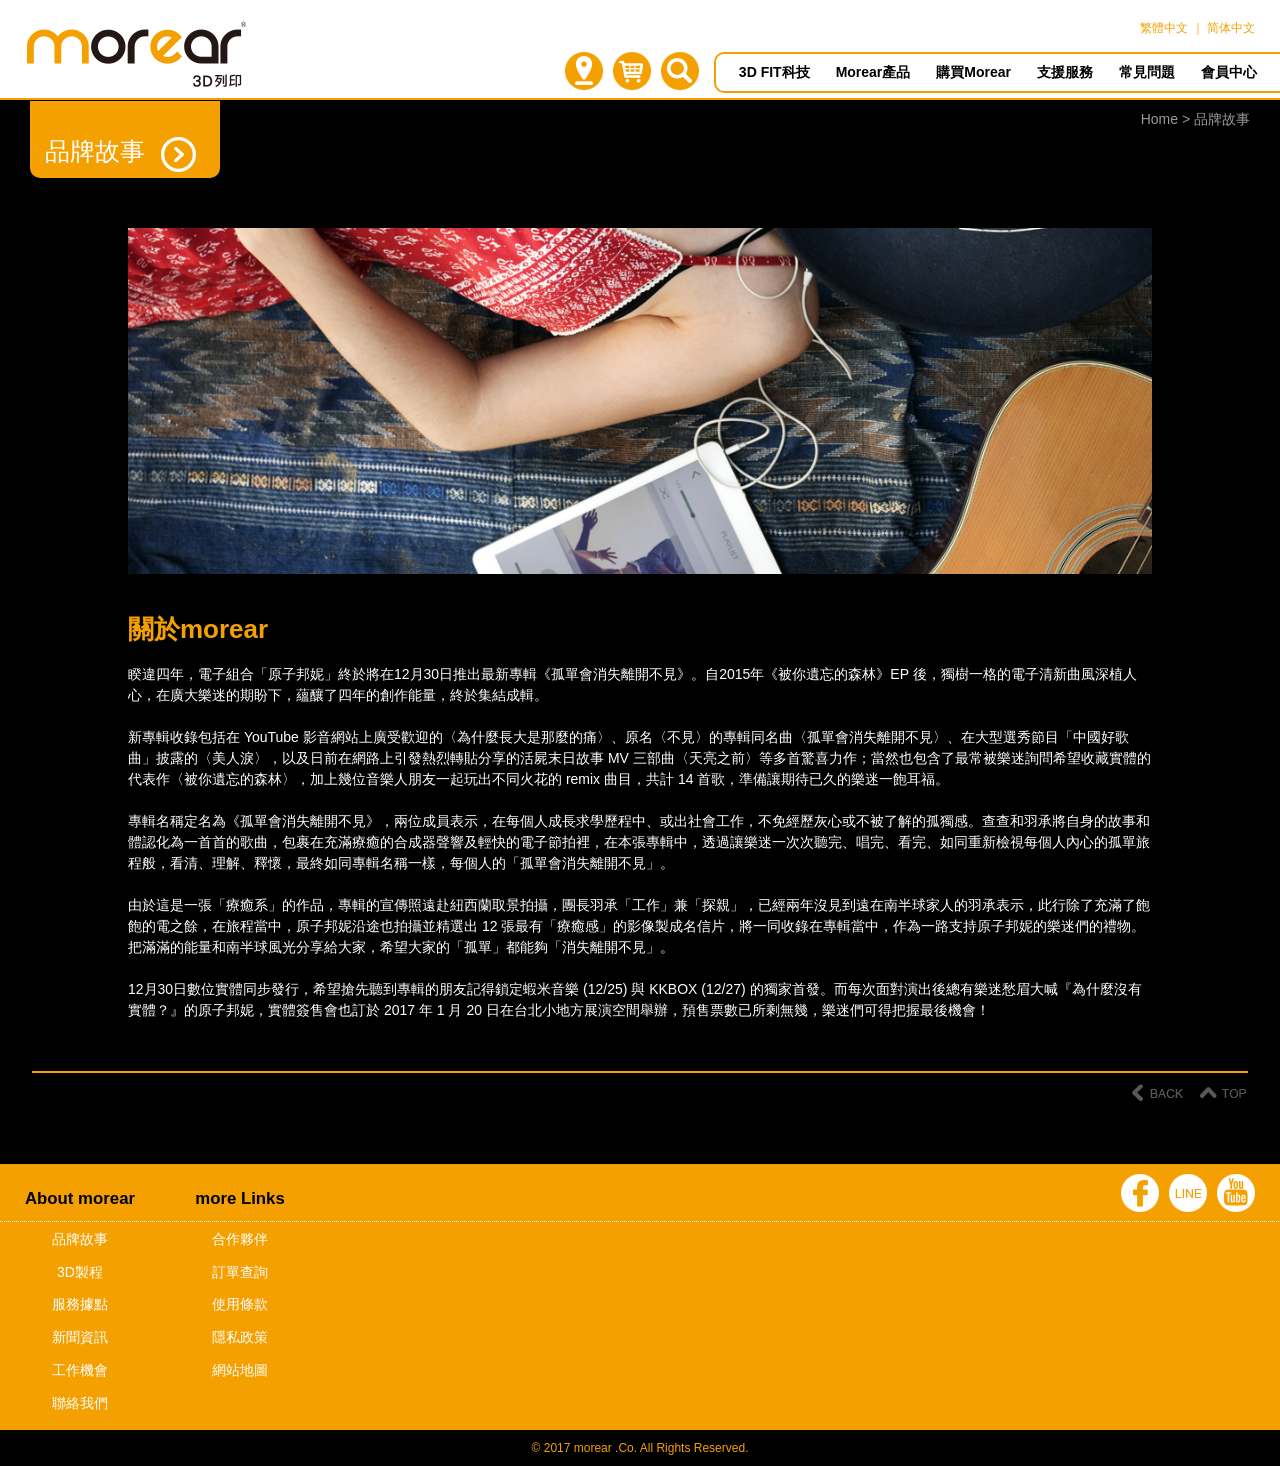
<file: content/about/about-01.html>
<!DOCTYPE html>
<html><!-- InstanceBegin template="/Templates/tmp.dwt" codeOutsideHTMLIsLocked="false" -->
<head>
<meta http-equiv="Content-Type" content="text/html; charset=utf-8" />
<!-- InstanceBeginEditable name="doctitle" -->
<title>morear 3D列印</title>
<!-- InstanceEndEditable -->
<!-- InstanceBeginEditable name="css-link" -->
<link href="../css/about.css" rel="stylesheet" type="text/css" />
<link href="../css/web.css" rel="stylesheet" type="text/css" />
<link href="../css/in-menu.css" rel="stylesheet" type="text/css" />
<!-- InstanceEndEditable -->
<meta name="viewport" content="width=device-width, initial-scale=1">
<!--控制手機版選單-->
<script src="http://ajax.googleapis.com/ajax/libs/jquery/1.9.1/jquery.min.js"></script>
<script src="../js/mmenu.js"></script>
<script type="text/javascript">
function MM_swapImgRestore() { //v3.0
  var i,x,a=document.MM_sr; for(i=0;a&&i<a.length&&(x=a[i])&&x.oSrc;i++) x.src=x.oSrc;
}
function MM_preloadImages() { //v3.0
  var d=document; if(d.images){ if(!d.MM_p) d.MM_p=new Array();
    var i,j=d.MM_p.length,a=MM_preloadImages.arguments; for(i=0; i<a.length; i++)
    if (a[i].indexOf("#")!=0){ d.MM_p[j]=new Image; d.MM_p[j++].src=a[i];}}
}

function MM_findObj(n, d) { //v4.01
  var p,i,x;  if(!d) d=document; if((p=n.indexOf("?"))>0&&parent.frames.length) {
    d=parent.frames[n.substring(p+1)].document; n=n.substring(0,p);}
  if(!(x=d[n])&&d.all) x=d.all[n]; for (i=0;!x&&i<d.forms.length;i++) x=d.forms[i][n];
  for(i=0;!x&&d.layers&&i<d.layers.length;i++) x=MM_findObj(n,d.layers[i].document);
  if(!x && d.getElementById) x=d.getElementById(n); return x;
}

function MM_swapImage() { //v3.0
  var i,j=0,x,a=MM_swapImage.arguments; document.MM_sr=new Array; for(i=0;i<(a.length-2);i+=3)
   if ((x=MM_findObj(a[i]))!=null){document.MM_sr[j++]=x; if(!x.oSrc) x.oSrc=x.src; x.src=a[i+2];}
}
function MM_showHideLayers() { //v9.0
  var i,p,v,obj,args=MM_showHideLayers.arguments;
  for (i=0; i<(args.length-2); i+=3) 
  with (document) if (getElementById && ((obj=getElementById(args[i]))!=null)) { v=args[i+2];
    if (obj.style) { obj=obj.style; v=(v=='show')?'visible':(v=='hide')?'hidden':v; }
    obj.visibility=v; }
}
</script>
</head>

<body>
<div id="all" align="center">
<div id="in-bg">
<div id="wrapper">
<!--phone menu-->
<div id="m_top_menu" style="margin-top:20px;">手機板選單</div>
<div id="top_menu">
<ul class="a02">
<li><a href="#">繁體中文</a></li>
<li><a href="#">简体中文</a></li>
</ul>
<ul class="a01">
<li><a href="../location/location-01.html">服務據點</a></li>
<li><a href="../shoppingcart/cart01.html">購物車</a></li>
<li>
<label for="textfield"></label>
<input type="text" name="textfield" id="textfield" value="關鍵字搜尋" style="width:130px;" />
<a href="../search/search-01.html"><img src="../images/btn-03-s.png" align="center" /></a>
</li>
</ul>
<ul class="a02">
<li><a href="../3d-fit/fit-01.html">3D FIT科技</a></li>
<li><a href="../product/product-01a.html">Morear產品</a>
<ul>
<li><a href="../product/product-01a.html">音樂耳機</a>
<ol>
<li><a href="../product/product-01a.html">經典款</a></li>
<li><a href="../product/product-01b.html">專業款</a></li>
<li><a href="../product/product-01c.html">頂級款</a></li>
</ol>
</li>
<li><a href="../product/product-02a.html">聽力保護系列</a>
<ol>
<li><a href="../product/product-02a.html">舒眠耳塞</a></li>
<li><a href="../product/product-02b.html">防噪耳塞</a></li>
<li><a href="../product/product-02c.html">游泳耳塞</a></li>
</ol>
</li>
<li><a href="../product/product-03a.html">通訊升級系列</a>
<ol>
<li><a href="../product/product-03a.html">訂製音樂耳塞</a></li>
<li><a href="../product/product-03b.html">訂製藍芽耳塞</a></li>
</ol>
</li>
<li><a href="../product/product-04a.html">配件</a>
<ol>
<li><a href="../product/product-04a.html">線材</a></li>
<li><a href="../product/product-04b.html">包裝</a></li>
<li><a href="../product/product-04c.html">除溼</a></li>
</ol>
</li>
</ul>
</li>
<li><a href="../buymore/buymore-01.html">購買Morear</a>
<ul>
<li><a href="../buymore/buymore-01.html">設計音樂耳機</a></li>
<li><a href="../buymore/buymore-02.html">設計客製耳塞</a></li>
</ul>
</li>
<li><a href="../service/service-01.html">支援服務</a>
<ul>
<li><a href="#">耳型與專業聽力師</a></li>
<li><a href="../service/service-01.html">產品服務及保固</a></li>
</ul>
</li>
<li><a href="../faq/faq-01.html">常見問題</a></li>
<!--<li><a href="../content/member/member-01.html">會員登入</a></li>-->
<li><a href="../member/member-b01.html">會員中心</a>
<ul>
<li><a href="../member/member-a01.html">交易紀錄</a>
<ol>
<li><a href="../member/member-a01.html">訂單查詢</a></li>
</ol>
</li>
<li><a href="../member/member-b01.html">會員資料</a>
<ol>
<li><a href="../member/member-b01.html">修改會員資料</a></li>
<li><a href="../member/member-b02.html">密碼查詢/修改</a></li>
<li><a href="../member/member-b03.html">收貨通訊錄管理</a></li>
</ol>
</li>
</ul>
</li>
</ul>
</div>
<!--phone menu end-->
<!-- banner -->
<div id="in-banner">
<div id="in-logo"><a href="../../index.html"><img src="../images/logo.gif" /></a></div>
<!-- right -->
<div id="menu-in">
<div id="menu-top"><a href="#">繁體中文</a> ｜ <a href="#">简体中文</a></div>
<!-- menu -->
<div id="menu-down">
<ul>
<li><a href="../3d-fit/fit-01.html" onmouseover="MM_showHideLayers('hide-top1','','hide','hide-top2','','hide','hide-top3','','hide','hide-top4','','hide','hide-top5','','hide','hide-all','','hide')">3D FIT科技</a></li>
<li><a href="../product/product-01a.html" onmouseover="MM_showHideLayers('hide-top1','','show','hide-top2','','hide','hide-top3','','hide','hide-top4','','hide','hide-top5','','hide','hide-all','','show')">Morear產品</a></li>
<li><a href="../buymore/buymore-01.html" onmouseover="MM_showHideLayers('hide-top1','','hide','hide-top2','','show','hide-top3','','hide','hide-top4','','hide','hide-top5','','hide','hide-all','','show')">購買Morear</a></li>
<li><a href="../service/service-01.html" onmouseover="MM_showHideLayers('hide-top1','','hide','hide-top2','','hide','hide-top3','','show','hide-top4','','hide','hide-top5','','hide','hide-all','','show')">支援服務</a></li>
<li><a href="../faq/faq-01.html" onmouseover="MM_showHideLayers('hide-top1','','hide','hide-top2','','hide','hide-top3','','hide','hide-top4','','hide','hide-top5','','hide','hide-all','','hide')">常見問題</a></li>
<!--<li><a href="../content/member/member-01.html" onmouseover="MM_showHideLayers('hide-top1','','hide','hide-top2','','hide','hide-top3','','hide','hide-top4','','hide','hide-top5','','hide','hide-all','','hide')")">會員登入</a></li>-->
<li><a href="../member/member-b01.html" onmouseover="MM_showHideLayers('hide-top1','','hide','hide-top2','','hide','hide-top3','','hide','hide-top4','','show','hide-top5','','hide','hide-all','','show')">會員中心</a></li>
</ul>
</div>
<!-- hide01 -->
<div id="hide-top1">
<div id="hide-01">
<p class="word-big-white">音樂耳機</p>
<ul>
<li><a href="../product/product-01a.html">經典款</a></li>
<li><a href="../product/product-01b.html">專業款</a></li>
<li><a href="../product/product-01c.html">頂級款</a></li>
</ul>
</div>
<div id="hide-01">
<p class="word-big-white">聽力保護系列</p>
<ul>
<li><a href="../product/product-02a.html">舒眠耳塞</a></li>
<li><a href="../product/product-02b.html">防噪耳塞</a></li>
<li><a href="../product/product-02c.html">游泳耳塞</a></li>
</ul>
</div>
<div id="hide-01">
<p class="word-big-white">通訊升級系列</p>
<ul>
<li><a href="../product/product-03a.html">訂製音樂耳塞</a></li>
<li><a href="../product/product-03b.html">訂製藍芽耳塞</a></li>
</ul>
</div>
<div id="hide-01">
<p class="word-big-white">配件</p>
<ul>
<li><a href="../product/product-04a.html">線材</a></li>
<li><a href="../product/product-04b.html">包裝</a></li>
<li><a href="../product/product-04c.html">除溼</a></li>
</ul>
</div>
</div>
<!-- hide01 end -->
<!-- hide02 -->
<div id="hide-top2">
<div id="hide-01">
<p class="word-big-white"><a href="../buymore/buymore-01.html">設計音樂耳機</a></p>
</div>
<div id="hide-01">
<p class="word-big-white"><a href="../buymore/buymore-02.html">設計客製耳塞</a></p>
</div>
</div>
<!-- hide02 end -->
<!-- hide03 -->
<div id="hide-top3">
<div id="hide-01">
<p class="word-big-white"><a href="#">耳型與專業聽力師</a></p>
</div>
<div id="hide-01">
<p class="word-big-white"><a href="../service/service-01.html">產品服務及保固</a></p>
</div>
</div>
<!-- hide03 end -->
<!-- hide04 -->
<div id="hide-top4">
<div id="hide-01">
<p class="word-big-white">交易紀錄</p>
<ul>
<li><a href="../member/member-a01.html">訂單查詢</a></li>
</ul>
</div>
<div id="hide-01">
<p class="word-big-white">會員資料</p>
<ul>
<li><a href="../member/member-b01.html">修改會員資料</a></li>
<li><a href="../member/member-b02.html">密碼查詢/修改</a></li>
<li><a href="../member/member-b03.html">收貨通訊錄管理</a></li>
</ul>
</div>
</div>
<!-- hide04 end -->
<!-- hide05 -->
<div id="hide-top5">
<div id="hide-01">
請輸入關鍵字
  <label for="textfield"></label>
  <input type="text" name="textfield" id="textfield" />
  <a href="../search/search-01.html"><img src="../images/btn-03-s.png" align="center" /></a></div>
</div>
<!-- hide05 end -->
<!-- menu end -->
<!-- icon -->
<div id="top-icon">
<ul>
<li><a href="../location/location-01.html" onmouseout="MM_swapImgRestore()" onmouseover="MM_swapImage('Image3','','../images/btn-01b.png',1)" title="服務據點"><img src="../images/btn-01.png" id="Image3" /></a></li>
<li><a href="../shoppingcart/cart01.html" onmouseout="MM_swapImgRestore()" onmouseover="MM_swapImage('Image4','','../images/btn-02b.png',1)" title="購物車"><img src="../images/btn-02.png" id="Image4" /></a></li>
<li><a href="#" onmouseout="MM_swapImgRestore()" onmouseover="MM_swapImage('Image5','','../images/btn-03b.png',1)" title="全文檢索"><img src="../images/btn-03.png" id="Image5" onclick="MM_showHideLayers('hide-top1','','hide','hide-top2','','hide','hide-top3','','hide','hide-top4','','hide','hide-top5','','show','hide-all','','show')" /></a></li>
</ul>
</div>
<!-- icon end -->
</div>
<!-- right end -->
</div>
<!-- banner end -->
<!-- tai+root -->
<div id="tai-box">
<div id="tai">
<!-- InstanceBeginEditable name="tai" -->
品牌故事
<!-- InstanceEndEditable -->
<img src="../images/tai-icon.png" align="center" hspace="8" />
</div>
<div id="root"><a href="../../index.html">Home</a> > <!-- InstanceBeginEditable name="root" -->品牌故事<!-- InstanceEndEditable --></div>
</div>
<!-- tai+root end -->
<!-- content -->
<div id="content">
<!-- InstanceBeginEditable name="content" -->
<div id="abut-pic"><img src="images/pic01.jpg" /></div>
<div id="about-words">
<h2>關於morear</h2>
<p>睽違四年，電子組合「原子邦妮」終於將在12月30日推出最新專輯《孤單會消失離開不見》。自2015年《被你遺忘的森林》EP 後，獨樹一格的電子清新曲風深植人心，在廣大樂迷的期盼下，蘊釀了四年的創作能量，終於集結成輯。</p>
<p>&nbsp;</p>
<p>新專輯收錄包括在 YouTube 影音網站上廣受歡迎的〈為什麼長大是那麼的痛〉、原名〈不見〉的專輯同名曲〈孤單會消失離開不見〉、在大型選秀節目「中國好歌曲」披露的〈美人淚〉，以及日前在網路上引發熱烈轉貼分享的活屍末日故事 MV 三部曲〈天亮之前〉等多首驚喜力作；當然也包含了最常被樂迷詢問希望收藏實體的代表作〈被你遺忘的森林〉，加上幾位音樂人朋友一起玩出不同火花的 remix 曲目，共計 14 首歌，準備讓期待已久的樂迷一飽耳福。</p>
<p>&nbsp;</p>
<p>專輯名稱定名為《孤單會消失離開不見》，兩位成員表示，在每個人成長求學歷程中、或出社會工作，不免經歷灰心或不被了解的孤獨感。查查和羽承將自身的故事和體認化為一首首的歌曲，包裹在充滿療癒的合成器聲響及輕快的電子節拍裡，在本張專輯中，透過讓樂迷一次次聽完、唱完、看完、如同重新檢視每個人內心的孤單旅程般，看清、理解、釋懷，最終如同專輯名稱一樣，每個人的「孤單會消失離開不見」。</p>
<p>&nbsp;</p>
<p>由於這是一張「療癒系」的作品，專輯的宣傳照遠赴紐西蘭取景拍攝，團長羽承「工作」兼「探親」，已經兩年沒見到遠在南半球家人的羽承表示，此行除了充滿了飽飽的電之餘，在旅程當中，原子邦妮沿途也拍攝並精選出 12 張最有「療癒感」的影像製成名信片，將一同收錄在專輯當中，作為一路支持原子邦妮的樂迷們的禮物。把滿滿的能量和南半球風光分享給大家，希望大家的「孤單」都能夠「消失離開不見」。</p>
<p>&nbsp;</p>
<p>12月30日數位實體同步發行，希望搶先聽到專輯的朋友記得鎖定蝦米音樂 (12/25) 與 KKBOX (12/27) 的獨家首發。而每次面對演出後總有樂迷愁眉大喊『為什麼沒有實體？』的原子邦妮，實體簽售會也訂於 2017 年 1 月 20 日在台北小地方展演空間舉辦，預售票數已所剩無幾，樂迷們可得把握最後機會！</p>
</div>
<!-- InstanceEndEditable -->
</div>
<!-- content end -->
<!-- back top -->
<div id="back-top-bar">
  <a href="javascript:history.back()" onmouseout="MM_swapImgRestore()" onmouseover="MM_swapImage('Image12','','../images/btn-bank-b.png',1)"><img src="../images/btn-bank.png" id="Image12" hspace="8" /></a>
  <a href="#" onmouseout="MM_swapImgRestore()" onmouseover="MM_swapImage('Image13','','../images/btn-top-b.png',1)"><img src="../images/btn-top.png" width="51" height="20" id="Image13" /></a>
</div>
<!-- back top end -->
</div>
<!-- hide all -->
<div id="hide-all"><img src="../images/block.gif" onmouseover="MM_showHideLayers('hide-top1','','hide','hide-top2','','hide','hide-top3','','hide','hide-top4','','hide','hide-top5','','hide','hide-all','','hide')" /></div>
<!-- hide all end -->
</div>
<!-- footer -->
<div id="footer">
<div id="footer-w">
<div id="footer-w1">
<p class="word-big-black">About morear</p>
<ul>
<li><a href="about-01.html">品牌故事</a></li>
<li><a href="../3d-lab/lab-02.html">3D製程</a></li>
<li><a href="../location/location-01.html">服務據點</a></li>
<li><a href="../topic/topic-list.html">新聞資訊</a></li>
<li><a href="#">工作機會</a></li>
<li><a href="../contact/contact01.html">聯絡我們</a></li>
</ul>
</div>
<div id="footer-w1">
<p class="word-big-black">more Links</p>
<ul>
<li><a href="#">合作夥伴</a></li>
<li><a href="../member/member-a01.html">訂單查詢</a></li>
<li><a href="../privacy/privacy-01.html">使用條款</a></li>
<li><a href="../privacy/privacy-02.html">隱私政策</a></li>
<li><a href="../sitemap/sitemap-01.html">網站地圖</a></li>
</ul>
</div>
<div id="footer-w2">
<ul>
<li><a href="#" onmouseout="MM_swapImgRestore()" onmouseover="MM_swapImage('Image26','','../images/footer-FBicon-b.png',1)"><img src="../images/footer-FBicon.png" id="Image26" /></a></li>
<li><a href="#" onmouseout="MM_swapImgRestore()" onmouseover="MM_swapImage('Image27','','../images/footer-Lineicon-b.png',1)"><img src="../images/footer-Lineicon.png" id="Image27" /></a></li>
<li><a href="#" onmouseout="MM_swapImgRestore()" onmouseover="MM_swapImage('Image28','','../images/footer-YouTubeicon-b.png',1)"><img src="../images/footer-YouTubeicon.png" id="Image28" /></a></li>
</ul>
</div>
</div>
</div>
<div id="footer-d">© 2017 morear .Co. All Rights Reserved.</div>
<!-- footer end -->
</div>
</body>
<!-- InstanceEnd --></html>
</file>
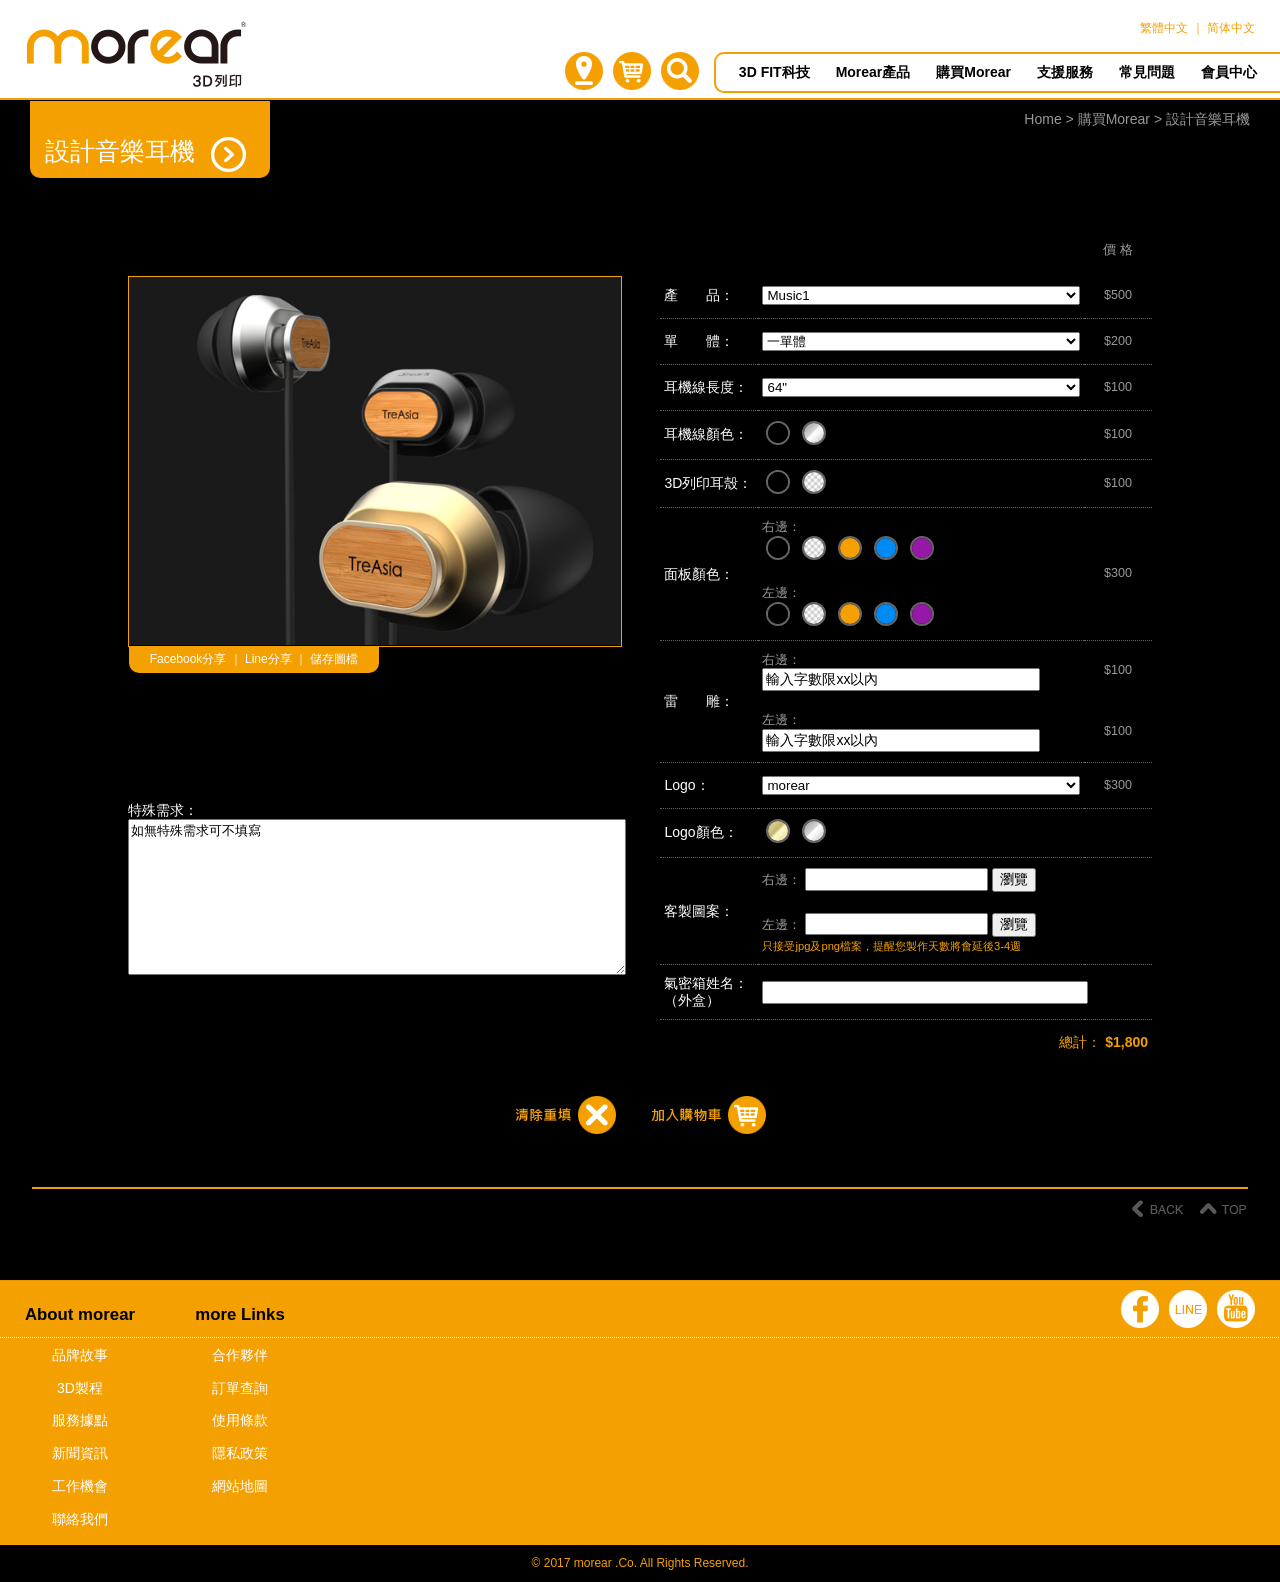
<file: content/buymore/buymore-01.html>
<!DOCTYPE html>
<html><!-- InstanceBegin template="/Templates/tmp.dwt" codeOutsideHTMLIsLocked="false" -->
<head>
<meta http-equiv="Content-Type" content="text/html; charset=utf-8" />
<!-- InstanceBeginEditable name="doctitle" -->
<title>morear 3D列印</title>
<!-- InstanceEndEditable -->
<!-- InstanceBeginEditable name="css-link" -->
<link href="../css/buymore.css" rel="stylesheet" type="text/css" />
<link href="../css/web.css" rel="stylesheet" type="text/css" />
<link href="../css/in-menu.css" rel="stylesheet" type="text/css" />
<!-- InstanceEndEditable -->
<meta name="viewport" content="width=device-width, initial-scale=1">
<!--控制手機版選單-->
<script src="http://ajax.googleapis.com/ajax/libs/jquery/1.9.1/jquery.min.js"></script>
<script src="../js/mmenu.js"></script>
<script type="text/javascript">
function MM_swapImgRestore() { //v3.0
  var i,x,a=document.MM_sr; for(i=0;a&&i<a.length&&(x=a[i])&&x.oSrc;i++) x.src=x.oSrc;
}
function MM_preloadImages() { //v3.0
  var d=document; if(d.images){ if(!d.MM_p) d.MM_p=new Array();
    var i,j=d.MM_p.length,a=MM_preloadImages.arguments; for(i=0; i<a.length; i++)
    if (a[i].indexOf("#")!=0){ d.MM_p[j]=new Image; d.MM_p[j++].src=a[i];}}
}

function MM_findObj(n, d) { //v4.01
  var p,i,x;  if(!d) d=document; if((p=n.indexOf("?"))>0&&parent.frames.length) {
    d=parent.frames[n.substring(p+1)].document; n=n.substring(0,p);}
  if(!(x=d[n])&&d.all) x=d.all[n]; for (i=0;!x&&i<d.forms.length;i++) x=d.forms[i][n];
  for(i=0;!x&&d.layers&&i<d.layers.length;i++) x=MM_findObj(n,d.layers[i].document);
  if(!x && d.getElementById) x=d.getElementById(n); return x;
}

function MM_swapImage() { //v3.0
  var i,j=0,x,a=MM_swapImage.arguments; document.MM_sr=new Array; for(i=0;i<(a.length-2);i+=3)
   if ((x=MM_findObj(a[i]))!=null){document.MM_sr[j++]=x; if(!x.oSrc) x.oSrc=x.src; x.src=a[i+2];}
}
function MM_showHideLayers() { //v9.0
  var i,p,v,obj,args=MM_showHideLayers.arguments;
  for (i=0; i<(args.length-2); i+=3) 
  with (document) if (getElementById && ((obj=getElementById(args[i]))!=null)) { v=args[i+2];
    if (obj.style) { obj=obj.style; v=(v=='show')?'visible':(v=='hide')?'hidden':v; }
    obj.visibility=v; }
}
</script>
</head>

<body onLoad="MM_preloadImages('images/btn03b.png','images/btn01b.png','images/btn02b.png')">
<div id="all" align="center">
<div id="in-bg">
<div id="wrapper">
<!--phone menu-->
<div id="m_top_menu" style="margin-top:20px;">手機板選單</div>
<div id="top_menu">
<ul class="a02">
<li><a href="#">繁體中文</a></li>
<li><a href="#">简体中文</a></li>
</ul>
<ul class="a01">
<li><a href="../location/location-01.html">服務據點</a></li>
<li><a href="../shoppingcart/cart01.html">購物車</a></li>
<li>
<label for="textfield"></label>
<input type="text" name="textfield" id="textfield" value="關鍵字搜尋" style="width:130px;" />
<a href="../search/search-01.html"><img src="../images/btn-03-s.png" align="center" /></a>
</li>
</ul>
<ul class="a02">
<li><a href="../3d-fit/fit-01.html">3D FIT科技</a></li>
<li><a href="../product/product-01a.html">Morear產品</a>
<ul>
<li><a href="../product/product-01a.html">音樂耳機</a>
<ol>
<li><a href="../product/product-01a.html">經典款</a></li>
<li><a href="../product/product-01b.html">專業款</a></li>
<li><a href="../product/product-01c.html">頂級款</a></li>
</ol>
</li>
<li><a href="../product/product-02a.html">聽力保護系列</a>
<ol>
<li><a href="../product/product-02a.html">舒眠耳塞</a></li>
<li><a href="../product/product-02b.html">防噪耳塞</a></li>
<li><a href="../product/product-02c.html">游泳耳塞</a></li>
</ol>
</li>
<li><a href="../product/product-03a.html">通訊升級系列</a>
<ol>
<li><a href="../product/product-03a.html">訂製音樂耳塞</a></li>
<li><a href="../product/product-03b.html">訂製藍芽耳塞</a></li>
</ol>
</li>
<li><a href="../product/product-04a.html">配件</a>
<ol>
<li><a href="../product/product-04a.html">線材</a></li>
<li><a href="../product/product-04b.html">包裝</a></li>
<li><a href="../product/product-04c.html">除溼</a></li>
</ol>
</li>
</ul>
</li>
<li><a href="buymore-01.html">購買Morear</a>
<ul>
<li><a href="buymore-01.html">設計音樂耳機</a></li>
<li><a href="buymore-02.html">設計客製耳塞</a></li>
</ul>
</li>
<li><a href="../service/service-01.html">支援服務</a>
<ul>
<li><a href="#">耳型與專業聽力師</a></li>
<li><a href="../service/service-01.html">產品服務及保固</a></li>
</ul>
</li>
<li><a href="../faq/faq-01.html">常見問題</a></li>
<!--<li><a href="../content/member/member-01.html">會員登入</a></li>-->
<li><a href="../member/member-b01.html">會員中心</a>
<ul>
<li><a href="../member/member-a01.html">交易紀錄</a>
<ol>
<li><a href="../member/member-a01.html">訂單查詢</a></li>
</ol>
</li>
<li><a href="../member/member-b01.html">會員資料</a>
<ol>
<li><a href="../member/member-b01.html">修改會員資料</a></li>
<li><a href="../member/member-b02.html">密碼查詢/修改</a></li>
<li><a href="../member/member-b03.html">收貨通訊錄管理</a></li>
</ol>
</li>
</ul>
</li>
</ul>
</div>
<!--phone menu end-->
<!-- banner -->
<div id="in-banner">
<div id="in-logo"><a href="../../index.html"><img src="../images/logo.gif" /></a></div>
<!-- right -->
<div id="menu-in">
<div id="menu-top"><a href="#">繁體中文</a> ｜ <a href="#">简体中文</a></div>
<!-- menu -->
<div id="menu-down">
<ul>
<li><a href="../3d-fit/fit-01.html" onmouseover="MM_showHideLayers('hide-top1','','hide','hide-top2','','hide','hide-top3','','hide','hide-top4','','hide','hide-top5','','hide','hide-all','','hide')">3D FIT科技</a></li>
<li><a href="../product/product-01a.html" onmouseover="MM_showHideLayers('hide-top1','','show','hide-top2','','hide','hide-top3','','hide','hide-top4','','hide','hide-top5','','hide','hide-all','','show')">Morear產品</a></li>
<li><a href="buymore-01.html" onmouseover="MM_showHideLayers('hide-top1','','hide','hide-top2','','show','hide-top3','','hide','hide-top4','','hide','hide-top5','','hide','hide-all','','show')">購買Morear</a></li>
<li><a href="../service/service-01.html" onmouseover="MM_showHideLayers('hide-top1','','hide','hide-top2','','hide','hide-top3','','show','hide-top4','','hide','hide-top5','','hide','hide-all','','show')">支援服務</a></li>
<li><a href="../faq/faq-01.html" onmouseover="MM_showHideLayers('hide-top1','','hide','hide-top2','','hide','hide-top3','','hide','hide-top4','','hide','hide-top5','','hide','hide-all','','hide')">常見問題</a></li>
<!--<li><a href="../content/member/member-01.html" onmouseover="MM_showHideLayers('hide-top1','','hide','hide-top2','','hide','hide-top3','','hide','hide-top4','','hide','hide-top5','','hide','hide-all','','hide')")">會員登入</a></li>-->
<li><a href="../member/member-b01.html" onmouseover="MM_showHideLayers('hide-top1','','hide','hide-top2','','hide','hide-top3','','hide','hide-top4','','show','hide-top5','','hide','hide-all','','show')">會員中心</a></li>
</ul>
</div>
<!-- hide01 -->
<div id="hide-top1">
<div id="hide-01">
<p class="word-big-white">音樂耳機</p>
<ul>
<li><a href="../product/product-01a.html">經典款</a></li>
<li><a href="../product/product-01b.html">專業款</a></li>
<li><a href="../product/product-01c.html">頂級款</a></li>
</ul>
</div>
<div id="hide-01">
<p class="word-big-white">聽力保護系列</p>
<ul>
<li><a href="../product/product-02a.html">舒眠耳塞</a></li>
<li><a href="../product/product-02b.html">防噪耳塞</a></li>
<li><a href="../product/product-02c.html">游泳耳塞</a></li>
</ul>
</div>
<div id="hide-01">
<p class="word-big-white">通訊升級系列</p>
<ul>
<li><a href="../product/product-03a.html">訂製音樂耳塞</a></li>
<li><a href="../product/product-03b.html">訂製藍芽耳塞</a></li>
</ul>
</div>
<div id="hide-01">
<p class="word-big-white">配件</p>
<ul>
<li><a href="../product/product-04a.html">線材</a></li>
<li><a href="../product/product-04b.html">包裝</a></li>
<li><a href="../product/product-04c.html">除溼</a></li>
</ul>
</div>
</div>
<!-- hide01 end -->
<!-- hide02 -->
<div id="hide-top2">
<div id="hide-01">
<p class="word-big-white"><a href="buymore-01.html">設計音樂耳機</a></p>
</div>
<div id="hide-01">
<p class="word-big-white"><a href="buymore-02.html">設計客製耳塞</a></p>
</div>
</div>
<!-- hide02 end -->
<!-- hide03 -->
<div id="hide-top3">
<div id="hide-01">
<p class="word-big-white"><a href="#">耳型與專業聽力師</a></p>
</div>
<div id="hide-01">
<p class="word-big-white"><a href="../service/service-01.html">產品服務及保固</a></p>
</div>
</div>
<!-- hide03 end -->
<!-- hide04 -->
<div id="hide-top4">
<div id="hide-01">
<p class="word-big-white">交易紀錄</p>
<ul>
<li><a href="../member/member-a01.html">訂單查詢</a></li>
</ul>
</div>
<div id="hide-01">
<p class="word-big-white">會員資料</p>
<ul>
<li><a href="../member/member-b01.html">修改會員資料</a></li>
<li><a href="../member/member-b02.html">密碼查詢/修改</a></li>
<li><a href="../member/member-b03.html">收貨通訊錄管理</a></li>
</ul>
</div>
</div>
<!-- hide04 end -->
<!-- hide05 -->
<div id="hide-top5">
<div id="hide-01">
請輸入關鍵字
  <label for="textfield"></label>
  <input type="text" name="textfield" id="textfield" />
  <a href="../search/search-01.html"><img src="../images/btn-03-s.png" align="center" /></a></div>
</div>
<!-- hide05 end -->
<!-- menu end -->
<!-- icon -->
<div id="top-icon">
<ul>
<li><a href="../location/location-01.html" onmouseout="MM_swapImgRestore()" onmouseover="MM_swapImage('Image3','','../images/btn-01b.png',1)" title="服務據點"><img src="../images/btn-01.png" id="Image3" /></a></li>
<li><a href="../shoppingcart/cart01.html" onmouseout="MM_swapImgRestore()" onmouseover="MM_swapImage('Image4','','../images/btn-02b.png',1)" title="購物車"><img src="../images/btn-02.png" id="Image4" /></a></li>
<li><a href="#" onmouseout="MM_swapImgRestore()" onmouseover="MM_swapImage('Image5','','../images/btn-03b.png',1)" title="全文檢索"><img src="../images/btn-03.png" id="Image5" onclick="MM_showHideLayers('hide-top1','','hide','hide-top2','','hide','hide-top3','','hide','hide-top4','','hide','hide-top5','','show','hide-all','','show')" /></a></li>
</ul>
</div>
<!-- icon end -->
</div>
<!-- right end -->
</div>
<!-- banner end -->
<!-- tai+root -->
<div id="tai-box">
<div id="tai">
<!-- InstanceBeginEditable name="tai" -->
設計音樂耳機
<!-- InstanceEndEditable -->
<img src="../images/tai-icon.png" align="center" hspace="8" />
</div>
<div id="root"><a href="../../index.html">Home</a> > <!-- InstanceBeginEditable name="root" --><a href="buymore-01.html">購買Morear</a> &gt; 設計音樂耳機<!-- InstanceEndEditable --></div>
</div>
<!-- tai+root end -->
<!-- content -->
<div id="content">
<!-- InstanceBeginEditable name="content" -->
<!-- left -->
<div id="buy-photo">
<img src="images/pic01.jpg" />
<div id="share"><a href="#">Facebook分享</a> ｜ <a href="#">Line分享</a> ｜ <a href="#">儲存圖檔</a></div>
</div>
<!-- left end -->
<!-- right -->
<div id="buy-list-01">
<table width="100%" border="0" cellspacing="0" cellpadding="0">
  <tr>
    <td width="90" style="border-bottom:0">&nbsp;</td>
    <td style="border-bottom:0">&nbsp;</td>
    <td width="60" align="center" class="word-gray-2" style="border-bottom:0">價 格</td>
  </tr>
  <tr>
    <td>產　　品：</td>
    <td><select name="select3" id="select3" style="width:100%;">
      <option>Music1</option>
    </select></td>
    <td align="center" class="word-gray-2">$500</td>
  </tr>
  <tr>
    <td>單　　體：</td>
    <td><select name="select" id="select" style="width:100%;">
      <option>一單體</option>
    </select></td>
    <td align="center" class="word-gray-2">$200</td>
  </tr>
  <tr>
    <td>耳機線長度：</td>
    <td><select name="select2" id="select2" style="width:100%;">
      <option>64&quot;</option>
    </select></td>
    <td align="center" class="word-gray-2">$100</td>
  </tr>
  <tr>
    <td>耳機線顏色：</td>
    <td>
    <img src="images/color-black.jpg" title="黑色" />
    <img src="images/color-silver.jpg" title="銀色" />
    </td>
    <td align="center" class="word-gray-2">$100</td>
  </tr>
  <tr>
    <td>3D列印耳殼：</td>
    <td>
    <img src="images/color-black.jpg" title="黑色" />
    <img src="images/color-nocolor.jpg" title="透明" />
    </td>
    <td align="center" class="word-gray-2">$100</td>
  </tr>
  <tr>
    <td rowspan="2">面板顏色：</td>
    <td style="border-bottom:0;"><span class="word-gray-2">右邊：</span><br />
    <img src="images/color-black.jpg" title="黑色" />
    <img src="images/color-nocolor.jpg" title="透明" />
    <img src="images/color-yellow.jpg" title="黃色" />
    <img src="images/color-blue.jpg" title="藍色" />
    <img src="images/color-purple.jpg" title="紫色" />
    </td>
    <td rowspan="2" align="center" class="word-gray-2">$300</td>
  </tr>
  <tr>
    <td><span class="word-gray-2">左邊：</span><br />
      <img src="images/color-black.jpg" title="黑色" />
      <img src="images/color-nocolor.jpg" title="透明" />
      <img src="images/color-yellow.jpg" title="黃色" />
      <img src="images/color-blue.jpg" title="藍色" />
      <img src="images/color-purple.jpg" title="紫色" />    
    </td>
    </tr>
  <tr>
    <td rowspan="2">雷　　雕：</td>
    <td style="border-bottom:0;"><span class="word-gray-2">右邊：</span>
      <label for="textfield2"></label>
      <input name="textfield2" type="text" id="textfield2" value="輸入字數限xx以內" style="width:85%;" />
    </td>
    <td align="center" class="word-gray-2" style="border-bottom:0;">$100</td>
  </tr>
  <tr>
    <td><span class="word-gray-2">左邊：</span>
      <span style="border-bottom:0;">
      <input name="textfield3" type="text" id="textfield3" value="輸入字數限xx以內" style="width:85%;" />
    </span></td>
    <td align="center" class="word-gray-2">$100</td>
  </tr>
  <tr>
    <td>Logo：</td>
    <td><select name="select4" id="select4" style="width:100%;">
      <option>morear</option>
    </select></td>
    <td align="center" class="word-gray-2">$300</td>
  </tr>
  <tr>
    <td>Logo顏色：</td>
    <td>
    <img src="images/color-golden.jpg" title="金色" />
    <img src="images/color-silver.jpg" title="銀色" />
    </td>
    <td align="center" class="word-gray-2">&nbsp;</td>
  </tr>
  <tr>
    <td rowspan="2">客製圖案：</td>
    <td style="border-bottom:0;"><span class="word-gray-2">右邊：</span>
      <label for="textfield2"></label>
      <input name="textfield2" type="text" id="textfield2" />
      <input type="submit" name="button" id="button" value="瀏覽" />    
    </td>
    <td align="center" class="word-gray-2" style="border-bottom:0;">&nbsp;</td>
  </tr>
  <tr>
    <td><span class="word-gray-2">左邊：</span>
      <label for="textfield2"></label>
      <input name="textfield2" type="text" id="textfield2" />
      <input type="submit" name="button" id="button" value="瀏覽" />
      <br />
      <span class="word-s-yellow">只接受jpg及png檔案，提醒您製作天數將會延後3-4週</span></td>
    <td align="center" class="word-gray-2">&nbsp;</td>
  </tr>
  <tr>
    <td>氣密箱姓名：<br />
      （外盒）</td>
    <td><span style="border-bottom:0;">
      <input name="textfield4" type="text" id="textfield4" style="width:100%;" />
    </span></td>
    <td align="center" class="word-gray-2">&nbsp;</td>
  </tr>
</table>
<table width="100%" border="0" cellspacing="0" cellpadding="0">
  <tr>
    <td align="right" class="word-yellow" style="border-bottom:0">總計：  <strong>$1,800</strong></td>
  </tr>
</table>
</div>
<!-- right end -->
<!-- right mobile--01 -->
<div class="buy-list-01m">
  <table width="100%" border="0" cellspacing="0" cellpadding="0">
    <tr>
      <td width="90" style="border-bottom:0">&nbsp;</td>
      <td style="border-bottom:0">&nbsp;</td>
      <td width="60" align="center" class="word-gray-2" style="border-bottom:0">價 格</td>
    </tr>
    <tr>
      <td>產　　品：</td>
      <td><select name="select6" id="select5" style="width:100%;">
        <option>Music1</option>
      </select></td>
      <td align="center" class="word-gray-2">$500</td>
    </tr>
    <tr>
      <td>單　　體：</td>
      <td><select name="select6" id="select6" style="width:100%;">
        <option>一單體</option>
      </select></td>
      <td align="center" class="word-gray-2">$200</td>
    </tr>
    <tr>
      <td>耳機線長度：</td>
      <td><select name="select6" id="select7" style="width:100%;">
        <option>64&quot;</option>
      </select></td>
      <td align="center" class="word-gray-2">$100</td>
    </tr>
    <tr>
      <td>耳機線顏色：</td>
      <td><img src="images/color-black.jpg" title="黑色" /> <img src="images/color-silver.jpg" title="銀色" /></td>
      <td align="center" class="word-gray-2">$100</td>
    </tr>
  </table>
  <p style="text-align:center; margin-top:15px;"><a href="#" onmouseout="MM_swapImgRestore()" onmouseover="MM_swapImage('Image33','','images/btn03b.png',1)"><img src="images/btn03.png" id="Image33" /></a></p>
</div>
<!-- right mobile--01 end -->
<!-- right mobile--02 -->
<!--
<div class="buy-list-01m">
  <table width="100%" border="0" cellspacing="0" cellpadding="0">
    <tr>
      <td width="90" style="border-bottom:0">&nbsp;</td>
      <td style="border-bottom:0">&nbsp;</td>
      <td width="60" align="center" class="word-gray-2" style="border-bottom:0">價 格</td>
    </tr>
    <tr>
      <td>3D列印耳殼：</td>
      <td><img src="images/color-black.jpg" title="黑色" /> <img src="images/color-nocolor.jpg" title="透明" /></td>
      <td align="center" class="word-gray-2">$100</td>
    </tr>
    <tr>
      <td rowspan="2">面板顏色：</td>
      <td style="border-bottom:0;"><span class="word-gray-2">右邊：</span><br />
        <img src="images/color-black.jpg" title="黑色" /> <img src="images/color-nocolor.jpg" title="透明" /> <img src="images/color-yellow.jpg" title="黃色" /> <img src="images/color-blue.jpg" title="藍色" /> <img src="images/color-purple.jpg" title="紫色" /></td>
      <td rowspan="2" align="center" class="word-gray-2">$300</td>
    </tr>
    <tr>
      <td><span class="word-gray-2">左邊：</span><br />
        <img src="images/color-black.jpg" title="黑色" /> <img src="images/color-nocolor.jpg" title="透明" /> <img src="images/color-yellow.jpg" title="黃色" /> <img src="images/color-blue.jpg" title="藍色" /> <img src="images/color-purple.jpg" title="紫色" /></td>
    </tr>
    <tr>
      <td rowspan="2">雷　　雕：</td>
      <td style="border-bottom:0;"><span class="word-gray-2">右邊：</span>
        <label for="textfield6"></label>
        <input name="textfield5" type="text" id="textfield6" value="輸入字數限xx以內" style="width:85%;" /></td>
      <td align="center" class="word-gray-2" style="border-bottom:0;">$100</td>
    </tr>
    <tr>
      <td><span class="word-gray-2">左邊：</span> <span style="border-bottom:0;">
        <input name="textfield5" type="text" id="textfield5" value="輸入字數限xx以內" style="width:85%;" />
      </span></td>
      <td align="center" class="word-gray-2">$100</td>
    </tr>
  </table>
  <p style="text-align:center; margin-top:15px;">
  <a href="#" onmouseout="MM_swapImgRestore()" onmouseover="MM_swapImage('Image49','','images/btn04b.png',1)"><img src="images/btn04.png" id="Image49" hspace="15" /></a>
  <a href="#" onmouseout="MM_swapImgRestore()" onmouseover="MM_swapImage('Image331','','images/btn03b.png',1)"><img src="images/btn03.png" id="Image331" hspace="15" /></a>
  </p>
</div>
-->
<!-- right mobile--02 end -->
<!-- right mobile--03 -->
<!--
<div class="buy-list-01m">
  <table width="100%" border="0" cellspacing="0" cellpadding="0">
    <tr>
      <td width="90" style="border-bottom:0">&nbsp;</td>
      <td style="border-bottom:0">&nbsp;</td>
      <td width="60" align="center" class="word-gray-2" style="border-bottom:0">價 格</td>
    </tr>
    <tr>
      <td>Logo：</td>
      <td><select name="select5" id="select11" style="width:100%;">
        <option>morear</option>
        </select></td>
      <td align="center" class="word-gray-2">$300</td>
    </tr>
    <tr>
      <td>Logo顏色：</td>
      <td><img src="images/color-golden.jpg" title="金色" /> <img src="images/color-silver.jpg" title="銀色" /></td>
      <td align="center" class="word-gray-2">&nbsp;</td>
    </tr>
    <tr>
      <td rowspan="2">客製圖案：</td>
      <td style="border-bottom:0;"><span class="word-gray-2">右邊：</span>
        <label for="textfield7"></label>
        <input name="textfield6" type="text" id="textfield7" />
        <input type="submit" name="button2" id="button2" value="瀏覽" /></td>
      <td align="center" class="word-gray-2" style="border-bottom:0;">&nbsp;</td>
    </tr>
    <tr>
      <td><span class="word-gray-2">左邊：</span>
        <label for="textfield7"></label>
        <input name="textfield6" type="text" id="textfield7" />
        <input type="submit" name="button2" id="button2" value="瀏覽" />
        <br />
        <span class="word-s-yellow">只接受jpg及png檔案，提醒您製作天數將會延後3-4週</span></td>
      <td align="center" class="word-gray-2">&nbsp;</td>
    </tr>
    <tr>
      <td>氣密箱姓名：<br />
        （外盒）</td>
      <td><span style="border-bottom:0;">
        <input name="textfield6" type="text" id="textfield8" style="width:100%;" />
      </span></td>
      <td align="center" class="word-gray-2">&nbsp;</td>
    </tr>
  </table>
  <table width="100%" border="0" cellspacing="0" cellpadding="0">
  <tr>
    <td align="right" class="word-yellow" style="border-bottom:0">總計：  <strong>$1,800</strong></td>
  </tr>
</table>
<div id="buy-s-box-m">
特殊需求：<br />
<label for="textarea"></label>
  <textarea name="textarea" id="textarea" rows="10" style="width:100%">如無特殊需求可不填寫</textarea>
</div>
  <p style="text-align:center; margin-top:15px;">
  <a href="#" onmouseout="MM_swapImgRestore()" onmouseover="MM_swapImage('Image491','','images/btn04b.png',1)"><img src="images/btn04.png" id="Image491" /></a>
  </p>
</div>
-->
<!-- right mobile--03 end -->
<!-- box -->
<div id="buy-s-box">
特殊需求：<br />
<label for="textarea"></label>
  <textarea name="textarea" id="textarea" rows="10" style="width:100%">如無特殊需求可不填寫</textarea>
</div>
<!-- box end -->
<div id="btnbar">
  <a href="#" onmouseout="MM_swapImgRestore()" onmouseover="MM_swapImage('Image31','','images/btn01b.png',1)"><img src="images/btn01.png" id="Image31" hspace="15" /></a>
  <a href="#" onmouseout="MM_swapImgRestore()" onmouseover="MM_swapImage('Image32','','images/btn02b.png',1)"><img src="images/btn02.png" id="Image32" hspace="15" /></a>
</div>
<!-- InstanceEndEditable -->
</div>
<!-- content end -->
<!-- back top -->
<div id="back-top-bar">
  <a href="javascript:history.back()" onmouseout="MM_swapImgRestore()" onmouseover="MM_swapImage('Image12','','../images/btn-bank-b.png',1)"><img src="../images/btn-bank.png" id="Image12" hspace="8" /></a>
  <a href="#" onmouseout="MM_swapImgRestore()" onmouseover="MM_swapImage('Image13','','../images/btn-top-b.png',1)"><img src="../images/btn-top.png" width="51" height="20" id="Image13" /></a>
</div>
<!-- back top end -->
</div>
<!-- hide all -->
<div id="hide-all"><img src="../images/block.gif" onmouseover="MM_showHideLayers('hide-top1','','hide','hide-top2','','hide','hide-top3','','hide','hide-top4','','hide','hide-top5','','hide','hide-all','','hide')" /></div>
<!-- hide all end -->
</div>
<!-- footer -->
<div id="footer">
<div id="footer-w">
<div id="footer-w1">
<p class="word-big-black">About morear</p>
<ul>
<li><a href="../about/about-01.html">品牌故事</a></li>
<li><a href="../3d-lab/lab-02.html">3D製程</a></li>
<li><a href="../location/location-01.html">服務據點</a></li>
<li><a href="../topic/topic-list.html">新聞資訊</a></li>
<li><a href="#">工作機會</a></li>
<li><a href="../contact/contact01.html">聯絡我們</a></li>
</ul>
</div>
<div id="footer-w1">
<p class="word-big-black">more Links</p>
<ul>
<li><a href="#">合作夥伴</a></li>
<li><a href="../member/member-a01.html">訂單查詢</a></li>
<li><a href="../privacy/privacy-01.html">使用條款</a></li>
<li><a href="../privacy/privacy-02.html">隱私政策</a></li>
<li><a href="../sitemap/sitemap-01.html">網站地圖</a></li>
</ul>
</div>
<div id="footer-w2">
<ul>
<li><a href="#" onmouseout="MM_swapImgRestore()" onmouseover="MM_swapImage('Image26','','../images/footer-FBicon-b.png',1)"><img src="../images/footer-FBicon.png" id="Image26" /></a></li>
<li><a href="#" onmouseout="MM_swapImgRestore()" onmouseover="MM_swapImage('Image27','','../images/footer-Lineicon-b.png',1)"><img src="../images/footer-Lineicon.png" id="Image27" /></a></li>
<li><a href="#" onmouseout="MM_swapImgRestore()" onmouseover="MM_swapImage('Image28','','../images/footer-YouTubeicon-b.png',1)"><img src="../images/footer-YouTubeicon.png" id="Image28" /></a></li>
</ul>
</div>
</div>
</div>
<div id="footer-d">© 2017 morear .Co. All Rights Reserved.</div>
<!-- footer end -->
</div>
</body>
<!-- InstanceEnd --></html>
</file>
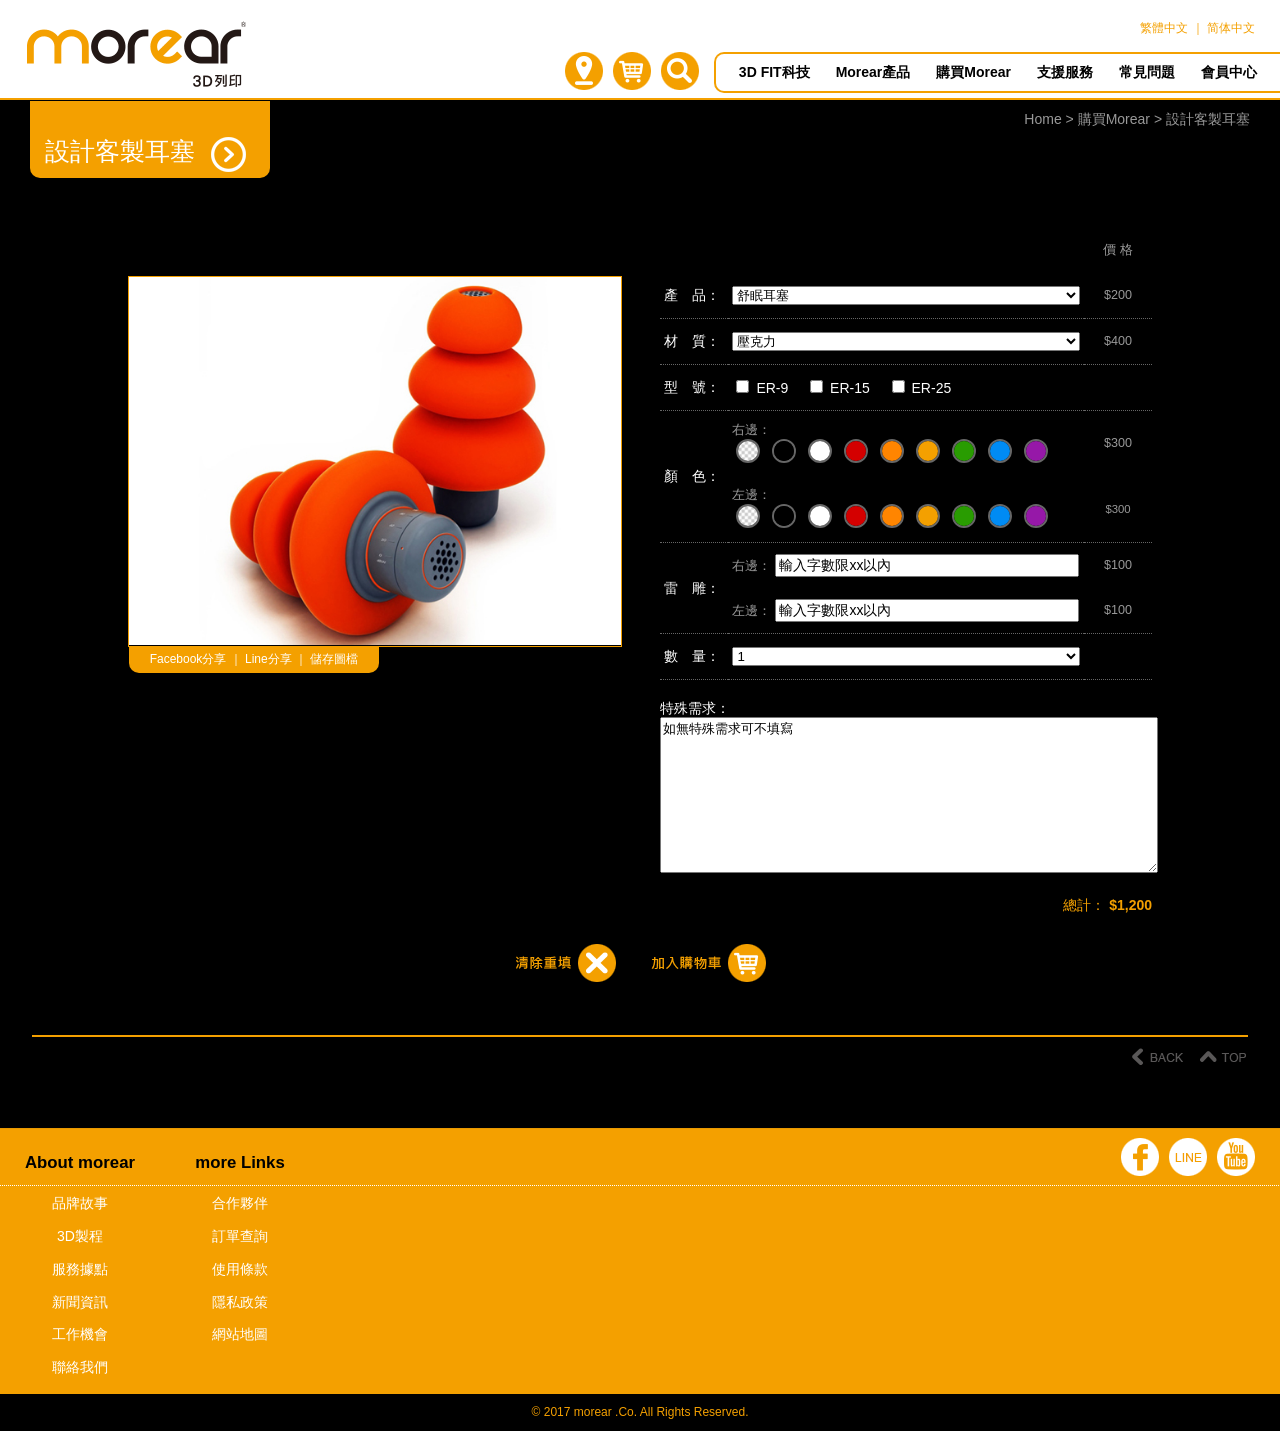
<file: content/buymore/buymore-02.html>
<!DOCTYPE html>
<html><!-- InstanceBegin template="/Templates/tmp.dwt" codeOutsideHTMLIsLocked="false" -->
<head>
<meta http-equiv="Content-Type" content="text/html; charset=utf-8" />
<!-- InstanceBeginEditable name="doctitle" -->
<title>morear 3D列印</title>
<!-- InstanceEndEditable -->
<!-- InstanceBeginEditable name="css-link" -->
<link href="../css/buymore.css" rel="stylesheet" type="text/css" />
<link href="../css/web.css" rel="stylesheet" type="text/css" />
<link href="../css/in-menu.css" rel="stylesheet" type="text/css" />
<!-- InstanceEndEditable -->
<meta name="viewport" content="width=device-width, initial-scale=1">
<!--控制手機版選單-->
<script src="http://ajax.googleapis.com/ajax/libs/jquery/1.9.1/jquery.min.js"></script>
<script src="../js/mmenu.js"></script>
<script type="text/javascript">
function MM_swapImgRestore() { //v3.0
  var i,x,a=document.MM_sr; for(i=0;a&&i<a.length&&(x=a[i])&&x.oSrc;i++) x.src=x.oSrc;
}
function MM_preloadImages() { //v3.0
  var d=document; if(d.images){ if(!d.MM_p) d.MM_p=new Array();
    var i,j=d.MM_p.length,a=MM_preloadImages.arguments; for(i=0; i<a.length; i++)
    if (a[i].indexOf("#")!=0){ d.MM_p[j]=new Image; d.MM_p[j++].src=a[i];}}
}

function MM_findObj(n, d) { //v4.01
  var p,i,x;  if(!d) d=document; if((p=n.indexOf("?"))>0&&parent.frames.length) {
    d=parent.frames[n.substring(p+1)].document; n=n.substring(0,p);}
  if(!(x=d[n])&&d.all) x=d.all[n]; for (i=0;!x&&i<d.forms.length;i++) x=d.forms[i][n];
  for(i=0;!x&&d.layers&&i<d.layers.length;i++) x=MM_findObj(n,d.layers[i].document);
  if(!x && d.getElementById) x=d.getElementById(n); return x;
}

function MM_swapImage() { //v3.0
  var i,j=0,x,a=MM_swapImage.arguments; document.MM_sr=new Array; for(i=0;i<(a.length-2);i+=3)
   if ((x=MM_findObj(a[i]))!=null){document.MM_sr[j++]=x; if(!x.oSrc) x.oSrc=x.src; x.src=a[i+2];}
}
function MM_showHideLayers() { //v9.0
  var i,p,v,obj,args=MM_showHideLayers.arguments;
  for (i=0; i<(args.length-2); i+=3) 
  with (document) if (getElementById && ((obj=getElementById(args[i]))!=null)) { v=args[i+2];
    if (obj.style) { obj=obj.style; v=(v=='show')?'visible':(v=='hide')?'hidden':v; }
    obj.visibility=v; }
}
</script>
</head>

<body onLoad="MM_preloadImages('images/btn01b.png','images/btn02b.png')">
<div id="all" align="center">
<div id="in-bg">
<div id="wrapper">
<!--phone menu-->
<div id="m_top_menu" style="margin-top:20px;">手機板選單</div>
<div id="top_menu">
<ul class="a02">
<li><a href="#">繁體中文</a></li>
<li><a href="#">简体中文</a></li>
</ul>
<ul class="a01">
<li><a href="../location/location-01.html">服務據點</a></li>
<li><a href="../shoppingcart/cart01.html">購物車</a></li>
<li>
<label for="textfield"></label>
<input type="text" name="textfield" id="textfield" value="關鍵字搜尋" style="width:130px;" />
<a href="../search/search-01.html"><img src="../images/btn-03-s.png" align="center" /></a>
</li>
</ul>
<ul class="a02">
<li><a href="../3d-fit/fit-01.html">3D FIT科技</a></li>
<li><a href="../product/product-01a.html">Morear產品</a>
<ul>
<li><a href="../product/product-01a.html">音樂耳機</a>
<ol>
<li><a href="../product/product-01a.html">經典款</a></li>
<li><a href="../product/product-01b.html">專業款</a></li>
<li><a href="../product/product-01c.html">頂級款</a></li>
</ol>
</li>
<li><a href="../product/product-02a.html">聽力保護系列</a>
<ol>
<li><a href="../product/product-02a.html">舒眠耳塞</a></li>
<li><a href="../product/product-02b.html">防噪耳塞</a></li>
<li><a href="../product/product-02c.html">游泳耳塞</a></li>
</ol>
</li>
<li><a href="../product/product-03a.html">通訊升級系列</a>
<ol>
<li><a href="../product/product-03a.html">訂製音樂耳塞</a></li>
<li><a href="../product/product-03b.html">訂製藍芽耳塞</a></li>
</ol>
</li>
<li><a href="../product/product-04a.html">配件</a>
<ol>
<li><a href="../product/product-04a.html">線材</a></li>
<li><a href="../product/product-04b.html">包裝</a></li>
<li><a href="../product/product-04c.html">除溼</a></li>
</ol>
</li>
</ul>
</li>
<li><a href="buymore-01.html">購買Morear</a>
<ul>
<li><a href="buymore-01.html">設計音樂耳機</a></li>
<li><a href="buymore-02.html">設計客製耳塞</a></li>
</ul>
</li>
<li><a href="../service/service-01.html">支援服務</a>
<ul>
<li><a href="#">耳型與專業聽力師</a></li>
<li><a href="../service/service-01.html">產品服務及保固</a></li>
</ul>
</li>
<li><a href="../faq/faq-01.html">常見問題</a></li>
<!--<li><a href="../content/member/member-01.html">會員登入</a></li>-->
<li><a href="../member/member-b01.html">會員中心</a>
<ul>
<li><a href="../member/member-a01.html">交易紀錄</a>
<ol>
<li><a href="../member/member-a01.html">訂單查詢</a></li>
</ol>
</li>
<li><a href="../member/member-b01.html">會員資料</a>
<ol>
<li><a href="../member/member-b01.html">修改會員資料</a></li>
<li><a href="../member/member-b02.html">密碼查詢/修改</a></li>
<li><a href="../member/member-b03.html">收貨通訊錄管理</a></li>
</ol>
</li>
</ul>
</li>
</ul>
</div>
<!--phone menu end-->
<!-- banner -->
<div id="in-banner">
<div id="in-logo"><a href="../../index.html"><img src="../images/logo.gif" /></a></div>
<!-- right -->
<div id="menu-in">
<div id="menu-top"><a href="#">繁體中文</a> ｜ <a href="#">简体中文</a></div>
<!-- menu -->
<div id="menu-down">
<ul>
<li><a href="../3d-fit/fit-01.html" onmouseover="MM_showHideLayers('hide-top1','','hide','hide-top2','','hide','hide-top3','','hide','hide-top4','','hide','hide-top5','','hide','hide-all','','hide')">3D FIT科技</a></li>
<li><a href="../product/product-01a.html" onmouseover="MM_showHideLayers('hide-top1','','show','hide-top2','','hide','hide-top3','','hide','hide-top4','','hide','hide-top5','','hide','hide-all','','show')">Morear產品</a></li>
<li><a href="buymore-01.html" onmouseover="MM_showHideLayers('hide-top1','','hide','hide-top2','','show','hide-top3','','hide','hide-top4','','hide','hide-top5','','hide','hide-all','','show')">購買Morear</a></li>
<li><a href="../service/service-01.html" onmouseover="MM_showHideLayers('hide-top1','','hide','hide-top2','','hide','hide-top3','','show','hide-top4','','hide','hide-top5','','hide','hide-all','','show')">支援服務</a></li>
<li><a href="../faq/faq-01.html" onmouseover="MM_showHideLayers('hide-top1','','hide','hide-top2','','hide','hide-top3','','hide','hide-top4','','hide','hide-top5','','hide','hide-all','','hide')">常見問題</a></li>
<!--<li><a href="../content/member/member-01.html" onmouseover="MM_showHideLayers('hide-top1','','hide','hide-top2','','hide','hide-top3','','hide','hide-top4','','hide','hide-top5','','hide','hide-all','','hide')")">會員登入</a></li>-->
<li><a href="../member/member-b01.html" onmouseover="MM_showHideLayers('hide-top1','','hide','hide-top2','','hide','hide-top3','','hide','hide-top4','','show','hide-top5','','hide','hide-all','','show')">會員中心</a></li>
</ul>
</div>
<!-- hide01 -->
<div id="hide-top1">
<div id="hide-01">
<p class="word-big-white">音樂耳機</p>
<ul>
<li><a href="../product/product-01a.html">經典款</a></li>
<li><a href="../product/product-01b.html">專業款</a></li>
<li><a href="../product/product-01c.html">頂級款</a></li>
</ul>
</div>
<div id="hide-01">
<p class="word-big-white">聽力保護系列</p>
<ul>
<li><a href="../product/product-02a.html">舒眠耳塞</a></li>
<li><a href="../product/product-02b.html">防噪耳塞</a></li>
<li><a href="../product/product-02c.html">游泳耳塞</a></li>
</ul>
</div>
<div id="hide-01">
<p class="word-big-white">通訊升級系列</p>
<ul>
<li><a href="../product/product-03a.html">訂製音樂耳塞</a></li>
<li><a href="../product/product-03b.html">訂製藍芽耳塞</a></li>
</ul>
</div>
<div id="hide-01">
<p class="word-big-white">配件</p>
<ul>
<li><a href="../product/product-04a.html">線材</a></li>
<li><a href="../product/product-04b.html">包裝</a></li>
<li><a href="../product/product-04c.html">除溼</a></li>
</ul>
</div>
</div>
<!-- hide01 end -->
<!-- hide02 -->
<div id="hide-top2">
<div id="hide-01">
<p class="word-big-white"><a href="buymore-01.html">設計音樂耳機</a></p>
</div>
<div id="hide-01">
<p class="word-big-white"><a href="buymore-02.html">設計客製耳塞</a></p>
</div>
</div>
<!-- hide02 end -->
<!-- hide03 -->
<div id="hide-top3">
<div id="hide-01">
<p class="word-big-white"><a href="#">耳型與專業聽力師</a></p>
</div>
<div id="hide-01">
<p class="word-big-white"><a href="../service/service-01.html">產品服務及保固</a></p>
</div>
</div>
<!-- hide03 end -->
<!-- hide04 -->
<div id="hide-top4">
<div id="hide-01">
<p class="word-big-white">交易紀錄</p>
<ul>
<li><a href="../member/member-a01.html">訂單查詢</a></li>
</ul>
</div>
<div id="hide-01">
<p class="word-big-white">會員資料</p>
<ul>
<li><a href="../member/member-b01.html">修改會員資料</a></li>
<li><a href="../member/member-b02.html">密碼查詢/修改</a></li>
<li><a href="../member/member-b03.html">收貨通訊錄管理</a></li>
</ul>
</div>
</div>
<!-- hide04 end -->
<!-- hide05 -->
<div id="hide-top5">
<div id="hide-01">
請輸入關鍵字
  <label for="textfield"></label>
  <input type="text" name="textfield" id="textfield" />
  <a href="../search/search-01.html"><img src="../images/btn-03-s.png" align="center" /></a></div>
</div>
<!-- hide05 end -->
<!-- menu end -->
<!-- icon -->
<div id="top-icon">
<ul>
<li><a href="../location/location-01.html" onmouseout="MM_swapImgRestore()" onmouseover="MM_swapImage('Image3','','../images/btn-01b.png',1)" title="服務據點"><img src="../images/btn-01.png" id="Image3" /></a></li>
<li><a href="../shoppingcart/cart01.html" onmouseout="MM_swapImgRestore()" onmouseover="MM_swapImage('Image4','','../images/btn-02b.png',1)" title="購物車"><img src="../images/btn-02.png" id="Image4" /></a></li>
<li><a href="#" onmouseout="MM_swapImgRestore()" onmouseover="MM_swapImage('Image5','','../images/btn-03b.png',1)" title="全文檢索"><img src="../images/btn-03.png" id="Image5" onclick="MM_showHideLayers('hide-top1','','hide','hide-top2','','hide','hide-top3','','hide','hide-top4','','hide','hide-top5','','show','hide-all','','show')" /></a></li>
</ul>
</div>
<!-- icon end -->
</div>
<!-- right end -->
</div>
<!-- banner end -->
<!-- tai+root -->
<div id="tai-box">
<div id="tai">
<!-- InstanceBeginEditable name="tai" -->
設計客製耳塞
<!-- InstanceEndEditable -->
<img src="../images/tai-icon.png" align="center" hspace="8" />
</div>
<div id="root"><a href="../../index.html">Home</a> > <!-- InstanceBeginEditable name="root" --><a href="buymore-01.html">購買Morear</a> &gt; 設計客製耳塞<!-- InstanceEndEditable --></div>
</div>
<!-- tai+root end -->
<!-- content -->
<div id="content">
<!-- InstanceBeginEditable name="content" -->
<!-- left -->
<div id="buy-photo">
<img src="images/pic02.jpg" />
<div id="share"><a href="#">Facebook分享</a> ｜ <a href="#">Line分享</a> ｜ <a href="#">儲存圖檔</a></div>
</div>
<!-- left end -->
<!-- right -->
<div id="buy-list-02">
<table width="100%" border="0" cellspacing="0" cellpadding="0">
  <tr>
    <td width="60" style="border-bottom:0">&nbsp;</td>
    <td style="border-bottom:0">&nbsp;</td>
    <td width="60" align="center" class="word-gray-2" style="border-bottom:0">價 格</td>
  </tr>
  <tr>
    <td>產　品：</td>
    <td><select name="select3" id="select3" style="width:100%;">
      <option>舒眠耳塞</option>
    </select></td>
    <td align="center" class="word-gray-2">$200</td>
  </tr>
  <tr>
    <td>材　質：</td>
    <td><select name="select" id="select" style="width:100%;">
      <option>壓克力</option>
    </select></td>
    <td align="center" class="word-gray-2">$400</td>
  </tr>
  <tr>
    <td>型　號：</td>
    <td><input type="checkbox" name="checkbox" id="checkbox" />
      <label for="checkbox"></label>
      ER-9　
      <input type="checkbox" name="checkbox2" id="checkbox2" />
      <label for="checkbox2"></label>
ER-15　
<input type="checkbox" name="checkbox3" id="checkbox3" />
<label for="checkbox3"></label>
ER-25</td>
    <td align="center" class="word-gray-2">&nbsp;</td>
  </tr>
  <tr>
    <td rowspan="2">顏　色：</td>
    <td style="border-bottom:0;"><span class="word-gray-2">右邊：</span><br />
        <img src="images/color-nocolor.jpg" title="透明" />
        <img src="images/color-black.jpg" title="黑色" />
        <img src="images/color-white.jpg" title="白色" />
        <img src="images/color-red.jpg" title="紅色" />
        <img src="images/color-orange.jpg" title="澄色" />
        <img src="images/color-yellow.jpg" title="黃色" />
        <img src="images/color-green.jpg" title="綠色" />
        <img src="images/color-blue.jpg" title="藍色" />
        <img src="images/color-purple.jpg" title="紫色" />
    </td>
    <td align="center" class="word-gray-2" style="border-bottom:0;">$300</td>
  </tr>
  <tr>
    <td><span class="word-gray-2">左邊：</span><br />
        <img src="images/color-nocolor.jpg" title="透明" />
        <img src="images/color-black.jpg" title="黑色" />
        <img src="images/color-white.jpg" title="白色" />
        <img src="images/color-red.jpg" title="紅色" />
        <img src="images/color-orange.jpg" title="澄色" />
        <img src="images/color-yellow.jpg" title="黃色" />
        <img src="images/color-green.jpg" title="綠色" />
        <img src="images/color-blue.jpg" title="藍色" />
        <img src="images/color-purple.jpg" title="紫色" />
    </td>
    <td align="center" class="word-gray-2"><span class="word-gray-2" style="border-bottom:0;">$300</span></td>
  </tr>
  <tr>
    <td rowspan="2">雷　雕：</td>
    <td style="border-bottom:0;"><span class="word-gray-2">右邊：</span>
      <label for="textfield2"></label>
      <input name="textfield2" type="text" id="textfield2" value="輸入字數限xx以內" style="width:85%;" />
      </td>
    <td align="center" class="word-gray-2" style="border-bottom:0;">$100</td>
  </tr>
  <tr>
    <td><span class="word-gray-2">左邊：</span>
      <span style="border-bottom:0;">
      <input name="textfield3" type="text" id="textfield3" value="輸入字數限xx以內" style="width:85%;" />
    </span></td>
    <td align="center" class="word-gray-2">$100</td>
  </tr>
  <tr>
    <td>數　量：</td>
    <td><select name="select4" id="select4" style="width:100%;">
      <option>1</option>
    </select></td>
    <td align="center" class="word-gray-2">&nbsp;</td>
  </tr>
</table>
<div id="buy-s-box-2">
特殊需求：<br />
<label for="textarea"></label>
  <textarea name="textarea" id="textarea" rows="10" style="width:100%">如無特殊需求可不填寫</textarea>
</div>
<div style="text-align:right; color:#f4a000;">總計：  <strong>$1,200</strong></div>
</div>
<!-- right end -->
<!-- box -->

<!-- box end -->
<div id="btnbar">
  <a href="#" onmouseout="MM_swapImgRestore()" onmouseover="MM_swapImage('Image31','','images/btn01b.png',1)"><img src="images/btn01.png" id="Image31" hspace="15" /></a>
  <a href="#" onmouseout="MM_swapImgRestore()" onmouseover="MM_swapImage('Image32','','images/btn02b.png',1)"><img src="images/btn02.png" id="Image32" hspace="15" /></a>
</div>
<!-- InstanceEndEditable -->
</div>
<!-- content end -->
<!-- back top -->
<div id="back-top-bar">
  <a href="javascript:history.back()" onmouseout="MM_swapImgRestore()" onmouseover="MM_swapImage('Image12','','../images/btn-bank-b.png',1)"><img src="../images/btn-bank.png" id="Image12" hspace="8" /></a>
  <a href="#" onmouseout="MM_swapImgRestore()" onmouseover="MM_swapImage('Image13','','../images/btn-top-b.png',1)"><img src="../images/btn-top.png" width="51" height="20" id="Image13" /></a>
</div>
<!-- back top end -->
</div>
<!-- hide all -->
<div id="hide-all"><img src="../images/block.gif" onmouseover="MM_showHideLayers('hide-top1','','hide','hide-top2','','hide','hide-top3','','hide','hide-top4','','hide','hide-top5','','hide','hide-all','','hide')" /></div>
<!-- hide all end -->
</div>
<!-- footer -->
<div id="footer">
<div id="footer-w">
<div id="footer-w1">
<p class="word-big-black">About morear</p>
<ul>
<li><a href="../about/about-01.html">品牌故事</a></li>
<li><a href="../3d-lab/lab-02.html">3D製程</a></li>
<li><a href="../location/location-01.html">服務據點</a></li>
<li><a href="../topic/topic-list.html">新聞資訊</a></li>
<li><a href="#">工作機會</a></li>
<li><a href="../contact/contact01.html">聯絡我們</a></li>
</ul>
</div>
<div id="footer-w1">
<p class="word-big-black">more Links</p>
<ul>
<li><a href="#">合作夥伴</a></li>
<li><a href="../member/member-a01.html">訂單查詢</a></li>
<li><a href="../privacy/privacy-01.html">使用條款</a></li>
<li><a href="../privacy/privacy-02.html">隱私政策</a></li>
<li><a href="../sitemap/sitemap-01.html">網站地圖</a></li>
</ul>
</div>
<div id="footer-w2">
<ul>
<li><a href="#" onmouseout="MM_swapImgRestore()" onmouseover="MM_swapImage('Image26','','../images/footer-FBicon-b.png',1)"><img src="../images/footer-FBicon.png" id="Image26" /></a></li>
<li><a href="#" onmouseout="MM_swapImgRestore()" onmouseover="MM_swapImage('Image27','','../images/footer-Lineicon-b.png',1)"><img src="../images/footer-Lineicon.png" id="Image27" /></a></li>
<li><a href="#" onmouseout="MM_swapImgRestore()" onmouseover="MM_swapImage('Image28','','../images/footer-YouTubeicon-b.png',1)"><img src="../images/footer-YouTubeicon.png" id="Image28" /></a></li>
</ul>
</div>
</div>
</div>
<div id="footer-d">© 2017 morear .Co. All Rights Reserved.</div>
<!-- footer end -->
</div>
</body>
<!-- InstanceEnd --></html>
</file>
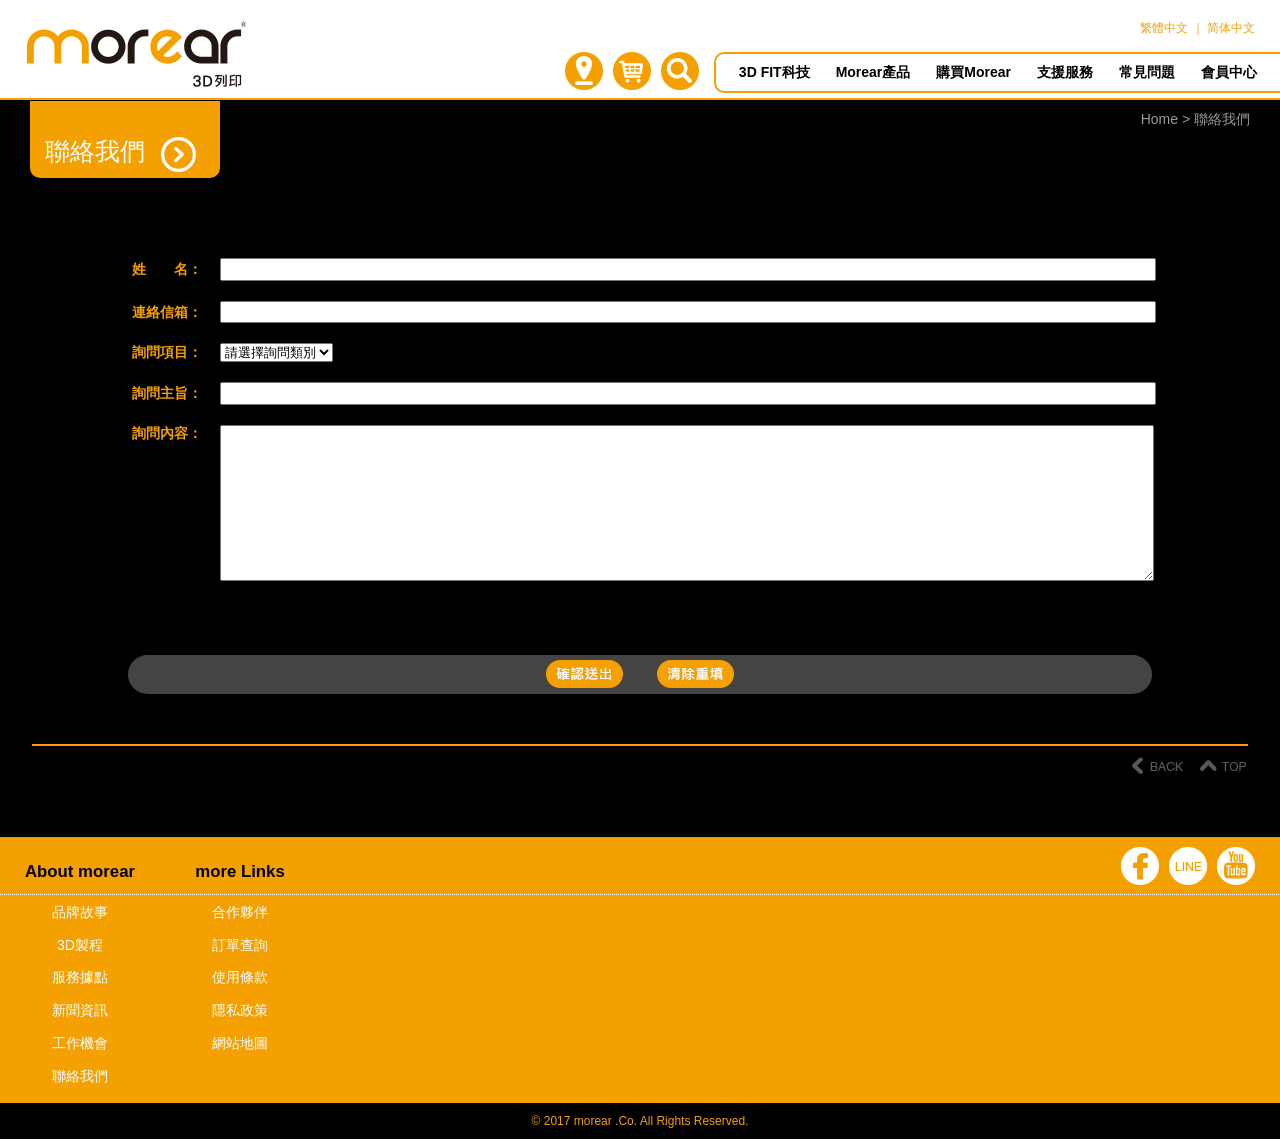
<file: content/contact/contact01.html>
<!DOCTYPE html>
<html><!-- InstanceBegin template="/Templates/tmp.dwt" codeOutsideHTMLIsLocked="false" -->
<head>
<meta http-equiv="Content-Type" content="text/html; charset=utf-8" />
<!-- InstanceBeginEditable name="doctitle" -->
<title>morear 3D列印</title>
<!-- InstanceEndEditable -->
<!-- InstanceBeginEditable name="css-link" -->
<link href="../css/shoppingcart.css" rel="stylesheet" type="text/css" />
<link href="../css/web.css" rel="stylesheet" type="text/css" />
<link href="../css/in-menu.css" rel="stylesheet" type="text/css" />
<!-- InstanceEndEditable -->
<meta name="viewport" content="width=device-width, initial-scale=1">
<!--控制手機版選單-->
<script src="http://ajax.googleapis.com/ajax/libs/jquery/1.9.1/jquery.min.js"></script>
<script src="../js/mmenu.js"></script>
<script type="text/javascript">
function MM_swapImgRestore() { //v3.0
  var i,x,a=document.MM_sr; for(i=0;a&&i<a.length&&(x=a[i])&&x.oSrc;i++) x.src=x.oSrc;
}
function MM_preloadImages() { //v3.0
  var d=document; if(d.images){ if(!d.MM_p) d.MM_p=new Array();
    var i,j=d.MM_p.length,a=MM_preloadImages.arguments; for(i=0; i<a.length; i++)
    if (a[i].indexOf("#")!=0){ d.MM_p[j]=new Image; d.MM_p[j++].src=a[i];}}
}

function MM_findObj(n, d) { //v4.01
  var p,i,x;  if(!d) d=document; if((p=n.indexOf("?"))>0&&parent.frames.length) {
    d=parent.frames[n.substring(p+1)].document; n=n.substring(0,p);}
  if(!(x=d[n])&&d.all) x=d.all[n]; for (i=0;!x&&i<d.forms.length;i++) x=d.forms[i][n];
  for(i=0;!x&&d.layers&&i<d.layers.length;i++) x=MM_findObj(n,d.layers[i].document);
  if(!x && d.getElementById) x=d.getElementById(n); return x;
}

function MM_swapImage() { //v3.0
  var i,j=0,x,a=MM_swapImage.arguments; document.MM_sr=new Array; for(i=0;i<(a.length-2);i+=3)
   if ((x=MM_findObj(a[i]))!=null){document.MM_sr[j++]=x; if(!x.oSrc) x.oSrc=x.src; x.src=a[i+2];}
}
function MM_showHideLayers() { //v9.0
  var i,p,v,obj,args=MM_showHideLayers.arguments;
  for (i=0; i<(args.length-2); i+=3) 
  with (document) if (getElementById && ((obj=getElementById(args[i]))!=null)) { v=args[i+2];
    if (obj.style) { obj=obj.style; v=(v=='show')?'visible':(v=='hide')?'hidden':v; }
    obj.visibility=v; }
}
</script>
</head>

<body onLoad="MM_preloadImages('images/btn-01-b.png','images/btn-02-b.png')">
<div id="all" align="center">
<div id="in-bg">
<div id="wrapper">
<!--phone menu-->
<div id="m_top_menu" style="margin-top:20px;">手機板選單</div>
<div id="top_menu">
<ul class="a02">
<li><a href="#">繁體中文</a></li>
<li><a href="#">简体中文</a></li>
</ul>
<ul class="a01">
<li><a href="../location/location-01.html">服務據點</a></li>
<li><a href="../shoppingcart/cart01.html">購物車</a></li>
<li>
<label for="textfield"></label>
<input type="text" name="textfield" id="textfield" value="關鍵字搜尋" style="width:130px;" />
<a href="../search/search-01.html"><img src="../images/btn-03-s.png" align="center" /></a>
</li>
</ul>
<ul class="a02">
<li><a href="../3d-fit/fit-01.html">3D FIT科技</a></li>
<li><a href="../product/product-01a.html">Morear產品</a>
<ul>
<li><a href="../product/product-01a.html">音樂耳機</a>
<ol>
<li><a href="../product/product-01a.html">經典款</a></li>
<li><a href="../product/product-01b.html">專業款</a></li>
<li><a href="../product/product-01c.html">頂級款</a></li>
</ol>
</li>
<li><a href="../product/product-02a.html">聽力保護系列</a>
<ol>
<li><a href="../product/product-02a.html">舒眠耳塞</a></li>
<li><a href="../product/product-02b.html">防噪耳塞</a></li>
<li><a href="../product/product-02c.html">游泳耳塞</a></li>
</ol>
</li>
<li><a href="../product/product-03a.html">通訊升級系列</a>
<ol>
<li><a href="../product/product-03a.html">訂製音樂耳塞</a></li>
<li><a href="../product/product-03b.html">訂製藍芽耳塞</a></li>
</ol>
</li>
<li><a href="../product/product-04a.html">配件</a>
<ol>
<li><a href="../product/product-04a.html">線材</a></li>
<li><a href="../product/product-04b.html">包裝</a></li>
<li><a href="../product/product-04c.html">除溼</a></li>
</ol>
</li>
</ul>
</li>
<li><a href="../buymore/buymore-01.html">購買Morear</a>
<ul>
<li><a href="../buymore/buymore-01.html">設計音樂耳機</a></li>
<li><a href="../buymore/buymore-02.html">設計客製耳塞</a></li>
</ul>
</li>
<li><a href="../service/service-01.html">支援服務</a>
<ul>
<li><a href="#">耳型與專業聽力師</a></li>
<li><a href="../service/service-01.html">產品服務及保固</a></li>
</ul>
</li>
<li><a href="../faq/faq-01.html">常見問題</a></li>
<!--<li><a href="../content/member/member-01.html">會員登入</a></li>-->
<li><a href="../member/member-b01.html">會員中心</a>
<ul>
<li><a href="../member/member-a01.html">交易紀錄</a>
<ol>
<li><a href="../member/member-a01.html">訂單查詢</a></li>
</ol>
</li>
<li><a href="../member/member-b01.html">會員資料</a>
<ol>
<li><a href="../member/member-b01.html">修改會員資料</a></li>
<li><a href="../member/member-b02.html">密碼查詢/修改</a></li>
<li><a href="../member/member-b03.html">收貨通訊錄管理</a></li>
</ol>
</li>
</ul>
</li>
</ul>
</div>
<!--phone menu end-->
<!-- banner -->
<div id="in-banner">
<div id="in-logo"><a href="../../index.html"><img src="../images/logo.gif" /></a></div>
<!-- right -->
<div id="menu-in">
<div id="menu-top"><a href="#">繁體中文</a> ｜ <a href="#">简体中文</a></div>
<!-- menu -->
<div id="menu-down">
<ul>
<li><a href="../3d-fit/fit-01.html" onmouseover="MM_showHideLayers('hide-top1','','hide','hide-top2','','hide','hide-top3','','hide','hide-top4','','hide','hide-top5','','hide','hide-all','','hide')">3D FIT科技</a></li>
<li><a href="../product/product-01a.html" onmouseover="MM_showHideLayers('hide-top1','','show','hide-top2','','hide','hide-top3','','hide','hide-top4','','hide','hide-top5','','hide','hide-all','','show')">Morear產品</a></li>
<li><a href="../buymore/buymore-01.html" onmouseover="MM_showHideLayers('hide-top1','','hide','hide-top2','','show','hide-top3','','hide','hide-top4','','hide','hide-top5','','hide','hide-all','','show')">購買Morear</a></li>
<li><a href="../service/service-01.html" onmouseover="MM_showHideLayers('hide-top1','','hide','hide-top2','','hide','hide-top3','','show','hide-top4','','hide','hide-top5','','hide','hide-all','','show')">支援服務</a></li>
<li><a href="../faq/faq-01.html" onmouseover="MM_showHideLayers('hide-top1','','hide','hide-top2','','hide','hide-top3','','hide','hide-top4','','hide','hide-top5','','hide','hide-all','','hide')">常見問題</a></li>
<!--<li><a href="../content/member/member-01.html" onmouseover="MM_showHideLayers('hide-top1','','hide','hide-top2','','hide','hide-top3','','hide','hide-top4','','hide','hide-top5','','hide','hide-all','','hide')")">會員登入</a></li>-->
<li><a href="../member/member-b01.html" onmouseover="MM_showHideLayers('hide-top1','','hide','hide-top2','','hide','hide-top3','','hide','hide-top4','','show','hide-top5','','hide','hide-all','','show')">會員中心</a></li>
</ul>
</div>
<!-- hide01 -->
<div id="hide-top1">
<div id="hide-01">
<p class="word-big-white">音樂耳機</p>
<ul>
<li><a href="../product/product-01a.html">經典款</a></li>
<li><a href="../product/product-01b.html">專業款</a></li>
<li><a href="../product/product-01c.html">頂級款</a></li>
</ul>
</div>
<div id="hide-01">
<p class="word-big-white">聽力保護系列</p>
<ul>
<li><a href="../product/product-02a.html">舒眠耳塞</a></li>
<li><a href="../product/product-02b.html">防噪耳塞</a></li>
<li><a href="../product/product-02c.html">游泳耳塞</a></li>
</ul>
</div>
<div id="hide-01">
<p class="word-big-white">通訊升級系列</p>
<ul>
<li><a href="../product/product-03a.html">訂製音樂耳塞</a></li>
<li><a href="../product/product-03b.html">訂製藍芽耳塞</a></li>
</ul>
</div>
<div id="hide-01">
<p class="word-big-white">配件</p>
<ul>
<li><a href="../product/product-04a.html">線材</a></li>
<li><a href="../product/product-04b.html">包裝</a></li>
<li><a href="../product/product-04c.html">除溼</a></li>
</ul>
</div>
</div>
<!-- hide01 end -->
<!-- hide02 -->
<div id="hide-top2">
<div id="hide-01">
<p class="word-big-white"><a href="../buymore/buymore-01.html">設計音樂耳機</a></p>
</div>
<div id="hide-01">
<p class="word-big-white"><a href="../buymore/buymore-02.html">設計客製耳塞</a></p>
</div>
</div>
<!-- hide02 end -->
<!-- hide03 -->
<div id="hide-top3">
<div id="hide-01">
<p class="word-big-white"><a href="#">耳型與專業聽力師</a></p>
</div>
<div id="hide-01">
<p class="word-big-white"><a href="../service/service-01.html">產品服務及保固</a></p>
</div>
</div>
<!-- hide03 end -->
<!-- hide04 -->
<div id="hide-top4">
<div id="hide-01">
<p class="word-big-white">交易紀錄</p>
<ul>
<li><a href="../member/member-a01.html">訂單查詢</a></li>
</ul>
</div>
<div id="hide-01">
<p class="word-big-white">會員資料</p>
<ul>
<li><a href="../member/member-b01.html">修改會員資料</a></li>
<li><a href="../member/member-b02.html">密碼查詢/修改</a></li>
<li><a href="../member/member-b03.html">收貨通訊錄管理</a></li>
</ul>
</div>
</div>
<!-- hide04 end -->
<!-- hide05 -->
<div id="hide-top5">
<div id="hide-01">
請輸入關鍵字
  <label for="textfield"></label>
  <input type="text" name="textfield" id="textfield" />
  <a href="../search/search-01.html"><img src="../images/btn-03-s.png" align="center" /></a></div>
</div>
<!-- hide05 end -->
<!-- menu end -->
<!-- icon -->
<div id="top-icon">
<ul>
<li><a href="../location/location-01.html" onmouseout="MM_swapImgRestore()" onmouseover="MM_swapImage('Image3','','../images/btn-01b.png',1)" title="服務據點"><img src="../images/btn-01.png" id="Image3" /></a></li>
<li><a href="../shoppingcart/cart01.html" onmouseout="MM_swapImgRestore()" onmouseover="MM_swapImage('Image4','','../images/btn-02b.png',1)" title="購物車"><img src="../images/btn-02.png" id="Image4" /></a></li>
<li><a href="#" onmouseout="MM_swapImgRestore()" onmouseover="MM_swapImage('Image5','','../images/btn-03b.png',1)" title="全文檢索"><img src="../images/btn-03.png" id="Image5" onclick="MM_showHideLayers('hide-top1','','hide','hide-top2','','hide','hide-top3','','hide','hide-top4','','hide','hide-top5','','show','hide-all','','show')" /></a></li>
</ul>
</div>
<!-- icon end -->
</div>
<!-- right end -->
</div>
<!-- banner end -->
<!-- tai+root -->
<div id="tai-box">
<div id="tai">
<!-- InstanceBeginEditable name="tai" -->
聯絡我們
<!-- InstanceEndEditable -->
<img src="../images/tai-icon.png" align="center" hspace="8" />
</div>
<div id="root"><a href="../../index.html">Home</a> > <!-- InstanceBeginEditable name="root" -->聯絡我們<!-- InstanceEndEditable --></div>
</div>
<!-- tai+root end -->
<!-- content -->
<div id="content">
<!-- InstanceBeginEditable name="content" -->
<div id="cart-list-02">
<table width="100%" border="0" cellspacing="0" cellpadding="0">
  <tr>
    <th width="80">姓　　名：</th>
    <td><input type="text" name="textfield7" id="textfield7" style="width:100%" /></td>
  </tr>
  <tr>
    <th>連絡信箱：</th>
    <td><input type="text" name="textfield2" id="textfield2" style="width:100%" /></td>
  </tr>
  <tr>
    <th>詢問項目：</th>
    <td><select name="select2" id="select2">
      <option>請選擇詢問類別</option>
    </select></td>
  </tr>
  <tr>
    <th>詢問主旨：</th>
    <td><input type="text" name="textfield3" id="textfield3" style="width:100%" /></td>
  </tr>
  <tr>
    <th valign="top">詢問內容：</th>
    <td><label for="textarea"></label>
      <textarea name="textarea" id="textarea" cols="45" rows="10" style="width:100%"></textarea></td>
  </tr>
</table>
</div>
<div id="endbtn-bar">
  <a href="#" onmouseout="MM_swapImgRestore()" onmouseover="MM_swapImage('Image14','','images/btn-01-b.png',1)"><img src="images/btn-01.png" id="Image14" hspace="15" /></a>
  <a href="#" onmouseout="MM_swapImgRestore()" onmouseover="MM_swapImage('Image15','','images/btn-02-b.png',1)"><img src="images/btn-02.png" id="Image15" hspace="15" /></a> </div>
<!-- InstanceEndEditable -->
</div>
<!-- content end -->
<!-- back top -->
<div id="back-top-bar">
  <a href="javascript:history.back()" onmouseout="MM_swapImgRestore()" onmouseover="MM_swapImage('Image12','','../images/btn-bank-b.png',1)"><img src="../images/btn-bank.png" id="Image12" hspace="8" /></a>
  <a href="#" onmouseout="MM_swapImgRestore()" onmouseover="MM_swapImage('Image13','','../images/btn-top-b.png',1)"><img src="../images/btn-top.png" width="51" height="20" id="Image13" /></a>
</div>
<!-- back top end -->
</div>
<!-- hide all -->
<div id="hide-all"><img src="../images/block.gif" onmouseover="MM_showHideLayers('hide-top1','','hide','hide-top2','','hide','hide-top3','','hide','hide-top4','','hide','hide-top5','','hide','hide-all','','hide')" /></div>
<!-- hide all end -->
</div>
<!-- footer -->
<div id="footer">
<div id="footer-w">
<div id="footer-w1">
<p class="word-big-black">About morear</p>
<ul>
<li><a href="../about/about-01.html">品牌故事</a></li>
<li><a href="../3d-lab/lab-02.html">3D製程</a></li>
<li><a href="../location/location-01.html">服務據點</a></li>
<li><a href="../topic/topic-list.html">新聞資訊</a></li>
<li><a href="#">工作機會</a></li>
<li><a href="contact01.html">聯絡我們</a></li>
</ul>
</div>
<div id="footer-w1">
<p class="word-big-black">more Links</p>
<ul>
<li><a href="#">合作夥伴</a></li>
<li><a href="../member/member-a01.html">訂單查詢</a></li>
<li><a href="../privacy/privacy-01.html">使用條款</a></li>
<li><a href="../privacy/privacy-02.html">隱私政策</a></li>
<li><a href="../sitemap/sitemap-01.html">網站地圖</a></li>
</ul>
</div>
<div id="footer-w2">
<ul>
<li><a href="#" onmouseout="MM_swapImgRestore()" onmouseover="MM_swapImage('Image26','','../images/footer-FBicon-b.png',1)"><img src="../images/footer-FBicon.png" id="Image26" /></a></li>
<li><a href="#" onmouseout="MM_swapImgRestore()" onmouseover="MM_swapImage('Image27','','../images/footer-Lineicon-b.png',1)"><img src="../images/footer-Lineicon.png" id="Image27" /></a></li>
<li><a href="#" onmouseout="MM_swapImgRestore()" onmouseover="MM_swapImage('Image28','','../images/footer-YouTubeicon-b.png',1)"><img src="../images/footer-YouTubeicon.png" id="Image28" /></a></li>
</ul>
</div>
</div>
</div>
<div id="footer-d">© 2017 morear .Co. All Rights Reserved.</div>
<!-- footer end -->
</div>
</body>
<!-- InstanceEnd --></html>
</file>
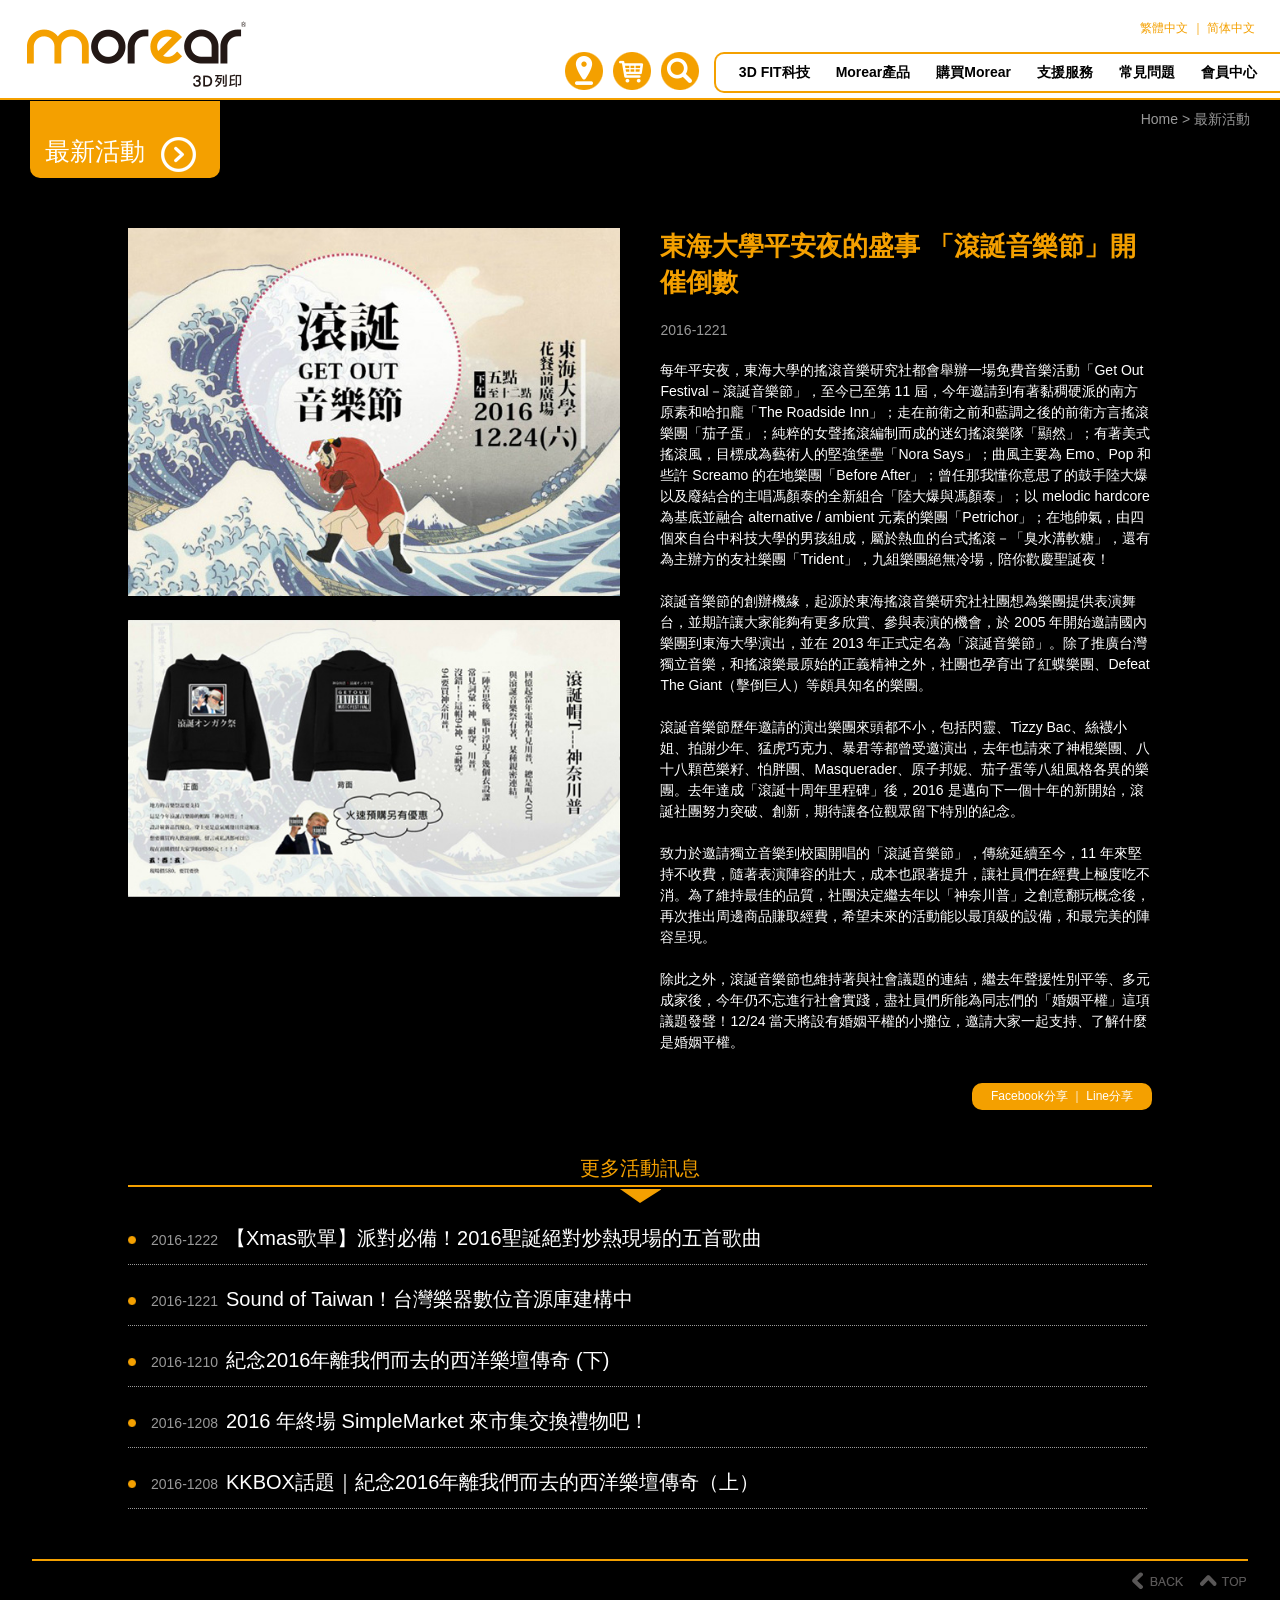
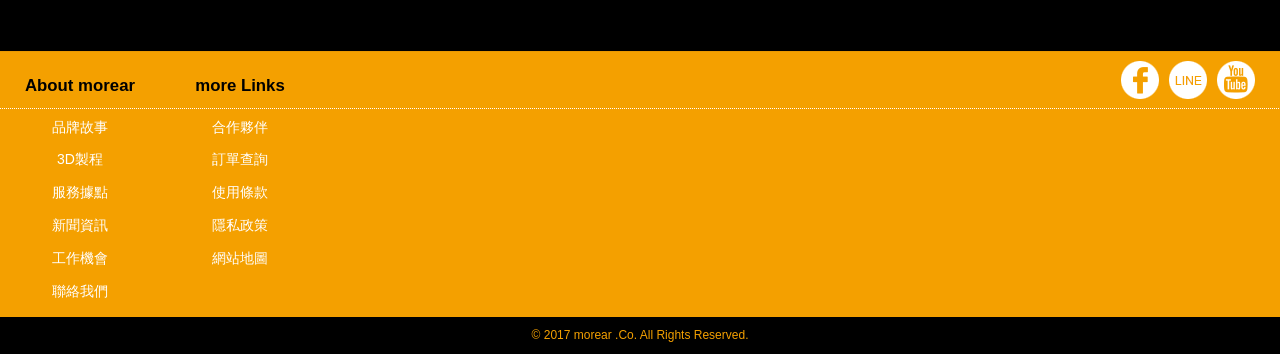
<file: content/event/event01.html>
<!DOCTYPE html>
<html><!-- InstanceBegin template="/Templates/tmp.dwt" codeOutsideHTMLIsLocked="false" -->
<head>
<meta http-equiv="Content-Type" content="text/html; charset=utf-8" />
<!-- InstanceBeginEditable name="doctitle" -->
<title>morear 3D列印</title>
<!-- InstanceEndEditable -->
<!-- InstanceBeginEditable name="css-link" -->
<link href="../css/event.css" rel="stylesheet" type="text/css" />
<link href="../css/web.css" rel="stylesheet" type="text/css" />
<link href="../css/in-menu.css" rel="stylesheet" type="text/css" />
<!-- InstanceEndEditable -->
<meta name="viewport" content="width=device-width, initial-scale=1">
<!--控制手機版選單-->
<script src="http://ajax.googleapis.com/ajax/libs/jquery/1.9.1/jquery.min.js"></script>
<script src="../js/mmenu.js"></script>
<script type="text/javascript">
function MM_swapImgRestore() { //v3.0
  var i,x,a=document.MM_sr; for(i=0;a&&i<a.length&&(x=a[i])&&x.oSrc;i++) x.src=x.oSrc;
}
function MM_preloadImages() { //v3.0
  var d=document; if(d.images){ if(!d.MM_p) d.MM_p=new Array();
    var i,j=d.MM_p.length,a=MM_preloadImages.arguments; for(i=0; i<a.length; i++)
    if (a[i].indexOf("#")!=0){ d.MM_p[j]=new Image; d.MM_p[j++].src=a[i];}}
}

function MM_findObj(n, d) { //v4.01
  var p,i,x;  if(!d) d=document; if((p=n.indexOf("?"))>0&&parent.frames.length) {
    d=parent.frames[n.substring(p+1)].document; n=n.substring(0,p);}
  if(!(x=d[n])&&d.all) x=d.all[n]; for (i=0;!x&&i<d.forms.length;i++) x=d.forms[i][n];
  for(i=0;!x&&d.layers&&i<d.layers.length;i++) x=MM_findObj(n,d.layers[i].document);
  if(!x && d.getElementById) x=d.getElementById(n); return x;
}

function MM_swapImage() { //v3.0
  var i,j=0,x,a=MM_swapImage.arguments; document.MM_sr=new Array; for(i=0;i<(a.length-2);i+=3)
   if ((x=MM_findObj(a[i]))!=null){document.MM_sr[j++]=x; if(!x.oSrc) x.oSrc=x.src; x.src=a[i+2];}
}
function MM_showHideLayers() { //v9.0
  var i,p,v,obj,args=MM_showHideLayers.arguments;
  for (i=0; i<(args.length-2); i+=3) 
  with (document) if (getElementById && ((obj=getElementById(args[i]))!=null)) { v=args[i+2];
    if (obj.style) { obj=obj.style; v=(v=='show')?'visible':(v=='hide')?'hidden':v; }
    obj.visibility=v; }
}
</script>
</head>

<body>
<div id="all" align="center">
<div id="in-bg">
<div id="wrapper">
<!--phone menu-->
<div id="m_top_menu" style="margin-top:20px;">手機板選單</div>
<div id="top_menu">
<ul class="a02">
<li><a href="#">繁體中文</a></li>
<li><a href="#">简体中文</a></li>
</ul>
<ul class="a01">
<li><a href="../location/location-01.html">服務據點</a></li>
<li><a href="../shoppingcart/cart01.html">購物車</a></li>
<li>
<label for="textfield"></label>
<input type="text" name="textfield" id="textfield" value="關鍵字搜尋" style="width:130px;" />
<a href="../search/search-01.html"><img src="../images/btn-03-s.png" align="center" /></a>
</li>
</ul>
<ul class="a02">
<li><a href="../3d-fit/fit-01.html">3D FIT科技</a></li>
<li><a href="../product/product-01a.html">Morear產品</a>
<ul>
<li><a href="../product/product-01a.html">音樂耳機</a>
<ol>
<li><a href="../product/product-01a.html">經典款</a></li>
<li><a href="../product/product-01b.html">專業款</a></li>
<li><a href="../product/product-01c.html">頂級款</a></li>
</ol>
</li>
<li><a href="../product/product-02a.html">聽力保護系列</a>
<ol>
<li><a href="../product/product-02a.html">舒眠耳塞</a></li>
<li><a href="../product/product-02b.html">防噪耳塞</a></li>
<li><a href="../product/product-02c.html">游泳耳塞</a></li>
</ol>
</li>
<li><a href="../product/product-03a.html">通訊升級系列</a>
<ol>
<li><a href="../product/product-03a.html">訂製音樂耳塞</a></li>
<li><a href="../product/product-03b.html">訂製藍芽耳塞</a></li>
</ol>
</li>
<li><a href="../product/product-04a.html">配件</a>
<ol>
<li><a href="../product/product-04a.html">線材</a></li>
<li><a href="../product/product-04b.html">包裝</a></li>
<li><a href="../product/product-04c.html">除溼</a></li>
</ol>
</li>
</ul>
</li>
<li><a href="../buymore/buymore-01.html">購買Morear</a>
<ul>
<li><a href="../buymore/buymore-01.html">設計音樂耳機</a></li>
<li><a href="../buymore/buymore-02.html">設計客製耳塞</a></li>
</ul>
</li>
<li><a href="../service/service-01.html">支援服務</a>
<ul>
<li><a href="#">耳型與專業聽力師</a></li>
<li><a href="../service/service-01.html">產品服務及保固</a></li>
</ul>
</li>
<li><a href="../faq/faq-01.html">常見問題</a></li>
<!--<li><a href="../content/member/member-01.html">會員登入</a></li>-->
<li><a href="../member/member-b01.html">會員中心</a>
<ul>
<li><a href="../member/member-a01.html">交易紀錄</a>
<ol>
<li><a href="../member/member-a01.html">訂單查詢</a></li>
</ol>
</li>
<li><a href="../member/member-b01.html">會員資料</a>
<ol>
<li><a href="../member/member-b01.html">修改會員資料</a></li>
<li><a href="../member/member-b02.html">密碼查詢/修改</a></li>
<li><a href="../member/member-b03.html">收貨通訊錄管理</a></li>
</ol>
</li>
</ul>
</li>
</ul>
</div>
<!--phone menu end-->
<!-- banner -->
<div id="in-banner">
<div id="in-logo"><a href="../../index.html"><img src="../images/logo.gif" /></a></div>
<!-- right -->
<div id="menu-in">
<div id="menu-top"><a href="#">繁體中文</a> ｜ <a href="#">简体中文</a></div>
<!-- menu -->
<div id="menu-down">
<ul>
<li><a href="../3d-fit/fit-01.html" onmouseover="MM_showHideLayers('hide-top1','','hide','hide-top2','','hide','hide-top3','','hide','hide-top4','','hide','hide-top5','','hide','hide-all','','hide')">3D FIT科技</a></li>
<li><a href="../product/product-01a.html" onmouseover="MM_showHideLayers('hide-top1','','show','hide-top2','','hide','hide-top3','','hide','hide-top4','','hide','hide-top5','','hide','hide-all','','show')">Morear產品</a></li>
<li><a href="../buymore/buymore-01.html" onmouseover="MM_showHideLayers('hide-top1','','hide','hide-top2','','show','hide-top3','','hide','hide-top4','','hide','hide-top5','','hide','hide-all','','show')">購買Morear</a></li>
<li><a href="../service/service-01.html" onmouseover="MM_showHideLayers('hide-top1','','hide','hide-top2','','hide','hide-top3','','show','hide-top4','','hide','hide-top5','','hide','hide-all','','show')">支援服務</a></li>
<li><a href="../faq/faq-01.html" onmouseover="MM_showHideLayers('hide-top1','','hide','hide-top2','','hide','hide-top3','','hide','hide-top4','','hide','hide-top5','','hide','hide-all','','hide')">常見問題</a></li>
<!--<li><a href="../content/member/member-01.html" onmouseover="MM_showHideLayers('hide-top1','','hide','hide-top2','','hide','hide-top3','','hide','hide-top4','','hide','hide-top5','','hide','hide-all','','hide')")">會員登入</a></li>-->
<li><a href="../member/member-b01.html" onmouseover="MM_showHideLayers('hide-top1','','hide','hide-top2','','hide','hide-top3','','hide','hide-top4','','show','hide-top5','','hide','hide-all','','show')">會員中心</a></li>
</ul>
</div>
<!-- hide01 -->
<div id="hide-top1">
<div id="hide-01">
<p class="word-big-white">音樂耳機</p>
<ul>
<li><a href="../product/product-01a.html">經典款</a></li>
<li><a href="../product/product-01b.html">專業款</a></li>
<li><a href="../product/product-01c.html">頂級款</a></li>
</ul>
</div>
<div id="hide-01">
<p class="word-big-white">聽力保護系列</p>
<ul>
<li><a href="../product/product-02a.html">舒眠耳塞</a></li>
<li><a href="../product/product-02b.html">防噪耳塞</a></li>
<li><a href="../product/product-02c.html">游泳耳塞</a></li>
</ul>
</div>
<div id="hide-01">
<p class="word-big-white">通訊升級系列</p>
<ul>
<li><a href="../product/product-03a.html">訂製音樂耳塞</a></li>
<li><a href="../product/product-03b.html">訂製藍芽耳塞</a></li>
</ul>
</div>
<div id="hide-01">
<p class="word-big-white">配件</p>
<ul>
<li><a href="../product/product-04a.html">線材</a></li>
<li><a href="../product/product-04b.html">包裝</a></li>
<li><a href="../product/product-04c.html">除溼</a></li>
</ul>
</div>
</div>
<!-- hide01 end -->
<!-- hide02 -->
<div id="hide-top2">
<div id="hide-01">
<p class="word-big-white"><a href="../buymore/buymore-01.html">設計音樂耳機</a></p>
</div>
<div id="hide-01">
<p class="word-big-white"><a href="../buymore/buymore-02.html">設計客製耳塞</a></p>
</div>
</div>
<!-- hide02 end -->
<!-- hide03 -->
<div id="hide-top3">
<div id="hide-01">
<p class="word-big-white"><a href="#">耳型與專業聽力師</a></p>
</div>
<div id="hide-01">
<p class="word-big-white"><a href="../service/service-01.html">產品服務及保固</a></p>
</div>
</div>
<!-- hide03 end -->
<!-- hide04 -->
<div id="hide-top4">
<div id="hide-01">
<p class="word-big-white">交易紀錄</p>
<ul>
<li><a href="../member/member-a01.html">訂單查詢</a></li>
</ul>
</div>
<div id="hide-01">
<p class="word-big-white">會員資料</p>
<ul>
<li><a href="../member/member-b01.html">修改會員資料</a></li>
<li><a href="../member/member-b02.html">密碼查詢/修改</a></li>
<li><a href="../member/member-b03.html">收貨通訊錄管理</a></li>
</ul>
</div>
</div>
<!-- hide04 end -->
<!-- hide05 -->
<div id="hide-top5">
<div id="hide-01">
請輸入關鍵字
  <label for="textfield"></label>
  <input type="text" name="textfield" id="textfield" />
  <a href="../search/search-01.html"><img src="../images/btn-03-s.png" align="center" /></a></div>
</div>
<!-- hide05 end -->
<!-- menu end -->
<!-- icon -->
<div id="top-icon">
<ul>
<li><a href="../location/location-01.html" onmouseout="MM_swapImgRestore()" onmouseover="MM_swapImage('Image3','','../images/btn-01b.png',1)" title="服務據點"><img src="../images/btn-01.png" id="Image3" /></a></li>
<li><a href="../shoppingcart/cart01.html" onmouseout="MM_swapImgRestore()" onmouseover="MM_swapImage('Image4','','../images/btn-02b.png',1)" title="購物車"><img src="../images/btn-02.png" id="Image4" /></a></li>
<li><a href="#" onmouseout="MM_swapImgRestore()" onmouseover="MM_swapImage('Image5','','../images/btn-03b.png',1)" title="全文檢索"><img src="../images/btn-03.png" id="Image5" onclick="MM_showHideLayers('hide-top1','','hide','hide-top2','','hide','hide-top3','','hide','hide-top4','','hide','hide-top5','','show','hide-all','','show')" /></a></li>
</ul>
</div>
<!-- icon end -->
</div>
<!-- right end -->
</div>
<!-- banner end -->
<!-- tai+root -->
<div id="tai-box">
<div id="tai">
<!-- InstanceBeginEditable name="tai" -->
最新活動
<!-- InstanceEndEditable -->
<img src="../images/tai-icon.png" align="center" hspace="8" />
</div>
<div id="root"><a href="../../index.html">Home</a> > <!-- InstanceBeginEditable name="root" -->最新活動<!-- InstanceEndEditable --></div>
</div>
<!-- tai+root end -->
<!-- content -->
<div id="content">
<!-- InstanceBeginEditable name="content" -->
<div id="e-photo">
<img src="images/pic01.jpg" />
<img src="images/pic02.jpg" />
</div>
<div id="e-word">
<h2>東海大學平安夜的盛事 「滾誕音樂節」開催倒數</h2>
<p class="time">2016-1221</p>
<p>每年平安夜，東海大學的搖滾音樂研究社都會舉辦一場免費音樂活動「Get Out Festival－滾誕音樂節」，至今已至第 11 屆，今年邀請到有著黏稠硬派的南方原素和哈扣龐「The Roadside Inn」；走在前衛之前和藍調之後的前衛方言搖滾樂團「茄子蛋」；純粹的女聲搖滾編制而成的迷幻搖滾樂隊「顯然」；有著美式搖滾風，目標成為藝術人的堅強堡壘「Nora Says」；曲風主要為 Emo、Pop 和些許 Screamo 的在地樂團「Before After」；曾任那我懂你意思了的鼓手陸大爆以及廢結合的主唱馮顏泰的全新組合「陸大爆與馮顏泰」；以 melodic hardcore 為基底並融合 alternative / ambient 元素的樂團「Petrichor」；在地帥氣，由四個來自台中科技大學的男孩組成，屬於熱血的台式搖滾－「臭水溝軟糖」，還有為主辦方的友社樂團「Trident」，九組樂團絕無冷場，陪你歡慶聖誕夜！</p>
<p>&nbsp;</p>
<p>滾誕音樂節的創辦機緣，起源於東海搖滾音樂研究社社團想為樂團提供表演舞台，並期許讓大家能夠有更多欣賞、參與表演的機會，於 2005 年開始邀請國內樂團到東海大學演出，並在 2013 年正式定名為「滾誕音樂節」。除了推廣台灣獨立音樂，和搖滾樂最原始的正義精神之外，社團也孕育出了紅蝶樂團、Defeat The Giant（擊倒巨人）等頗具知名的樂團。</p>
<p>&nbsp;</p>
<p>滾誕音樂節歷年邀請的演出樂團來頭都不小，包括閃靈、Tizzy Bac、絲襪小姐、拍謝少年、猛虎巧克力、暴君等都曾受邀演出，去年也請來了神棍樂團、八十八顆芭樂籽、怕胖團、Masquerader、原子邦妮、茄子蛋等八組風格各異的樂團。去年達成「滾誕十周年里程碑」後，2016 是邁向下一個十年的新開始，滾誕社團努力突破、創新，期待讓各位觀眾留下特別的紀念。</p>
<p>&nbsp;</p>
<p>致力於邀請獨立音樂到校園開唱的「滾誕音樂節」，傳統延續至今，11 年來堅持不收費，隨著表演陣容的壯大，成本也跟著提升，讓社員們在經費上極度吃不消。為了維持最佳的品質，社團決定繼去年以「神奈川普」之創意翻玩概念後，再次推出周邊商品賺取經費，希望未來的活動能以最頂級的設備，和最完美的陣容呈現。</p>
<p>&nbsp;</p>
<p>除此之外，滾誕音樂節也維持著與社會議題的連結，繼去年聲援性別平等、多元成家後，今年仍不忘進行社會實踐，盡社員們所能為同志們的「婚姻平權」這項議題發聲！12/24 當天將設有婚姻平權的小攤位，邀請大家一起支持、了解什麼是婚姻平權。</p>
<div id="share"><a href="#">Facebook分享</a> ｜ <a href="#">Line分享</a></div>
</div>
<!-- list -->
<div id="yellowline">更多活動訊息</div>
<div id="yellowline-3"><a href="#"><img src="images/3.png" /></a></div>
<div id="e-list">
<ul>
<li><span>2016-1222</span><a href="#">【Xmas歌單】派對必備！2016聖誕絕對炒熱現場的五首歌曲</a></li>
<li><span>2016-1221</span><a href="#">Sound of Taiwan！台灣樂器數位音源庫建構中</a></li>
<li><span>2016-1210</span><a href="#">紀念2016年離我們而去的西洋樂壇傳奇 (下)</a></li>
<li><span>2016-1208</span><a href="#">2016 年終場 SimpleMarket 來市集交換禮物吧！</a></li>
<li><span>2016-1208</span><a href="#">KKBOX話題｜紀念2016年離我們而去的西洋樂壇傳奇（上）</a></li>
</ul>
</div>
<!-- list end -->
<!-- InstanceEndEditable -->
</div>
<!-- content end -->
<!-- back top -->
<div id="back-top-bar">
  <a href="javascript:history.back()" onmouseout="MM_swapImgRestore()" onmouseover="MM_swapImage('Image12','','../images/btn-bank-b.png',1)"><img src="../images/btn-bank.png" id="Image12" hspace="8" /></a>
  <a href="#" onmouseout="MM_swapImgRestore()" onmouseover="MM_swapImage('Image13','','../images/btn-top-b.png',1)"><img src="../images/btn-top.png" width="51" height="20" id="Image13" /></a>
</div>
<!-- back top end -->
</div>
<!-- hide all -->
<div id="hide-all"><img src="../images/block.gif" onmouseover="MM_showHideLayers('hide-top1','','hide','hide-top2','','hide','hide-top3','','hide','hide-top4','','hide','hide-top5','','hide','hide-all','','hide')" /></div>
<!-- hide all end -->
</div>
<!-- footer -->
<div id="footer">
<div id="footer-w">
<div id="footer-w1">
<p class="word-big-black">About morear</p>
<ul>
<li><a href="../about/about-01.html">品牌故事</a></li>
<li><a href="../3d-lab/lab-02.html">3D製程</a></li>
<li><a href="../location/location-01.html">服務據點</a></li>
<li><a href="../topic/topic-list.html">新聞資訊</a></li>
<li><a href="#">工作機會</a></li>
<li><a href="../contact/contact01.html">聯絡我們</a></li>
</ul>
</div>
<div id="footer-w1">
<p class="word-big-black">more Links</p>
<ul>
<li><a href="#">合作夥伴</a></li>
<li><a href="../member/member-a01.html">訂單查詢</a></li>
<li><a href="../privacy/privacy-01.html">使用條款</a></li>
<li><a href="../privacy/privacy-02.html">隱私政策</a></li>
<li><a href="../sitemap/sitemap-01.html">網站地圖</a></li>
</ul>
</div>
<div id="footer-w2">
<ul>
<li><a href="#" onmouseout="MM_swapImgRestore()" onmouseover="MM_swapImage('Image26','','../images/footer-FBicon-b.png',1)"><img src="../images/footer-FBicon.png" id="Image26" /></a></li>
<li><a href="#" onmouseout="MM_swapImgRestore()" onmouseover="MM_swapImage('Image27','','../images/footer-Lineicon-b.png',1)"><img src="../images/footer-Lineicon.png" id="Image27" /></a></li>
<li><a href="#" onmouseout="MM_swapImgRestore()" onmouseover="MM_swapImage('Image28','','../images/footer-YouTubeicon-b.png',1)"><img src="../images/footer-YouTubeicon.png" id="Image28" /></a></li>
</ul>
</div>
</div>
</div>
<div id="footer-d">© 2017 morear .Co. All Rights Reserved.</div>
<!-- footer end -->
</div>
</body>
<!-- InstanceEnd --></html>
</file>
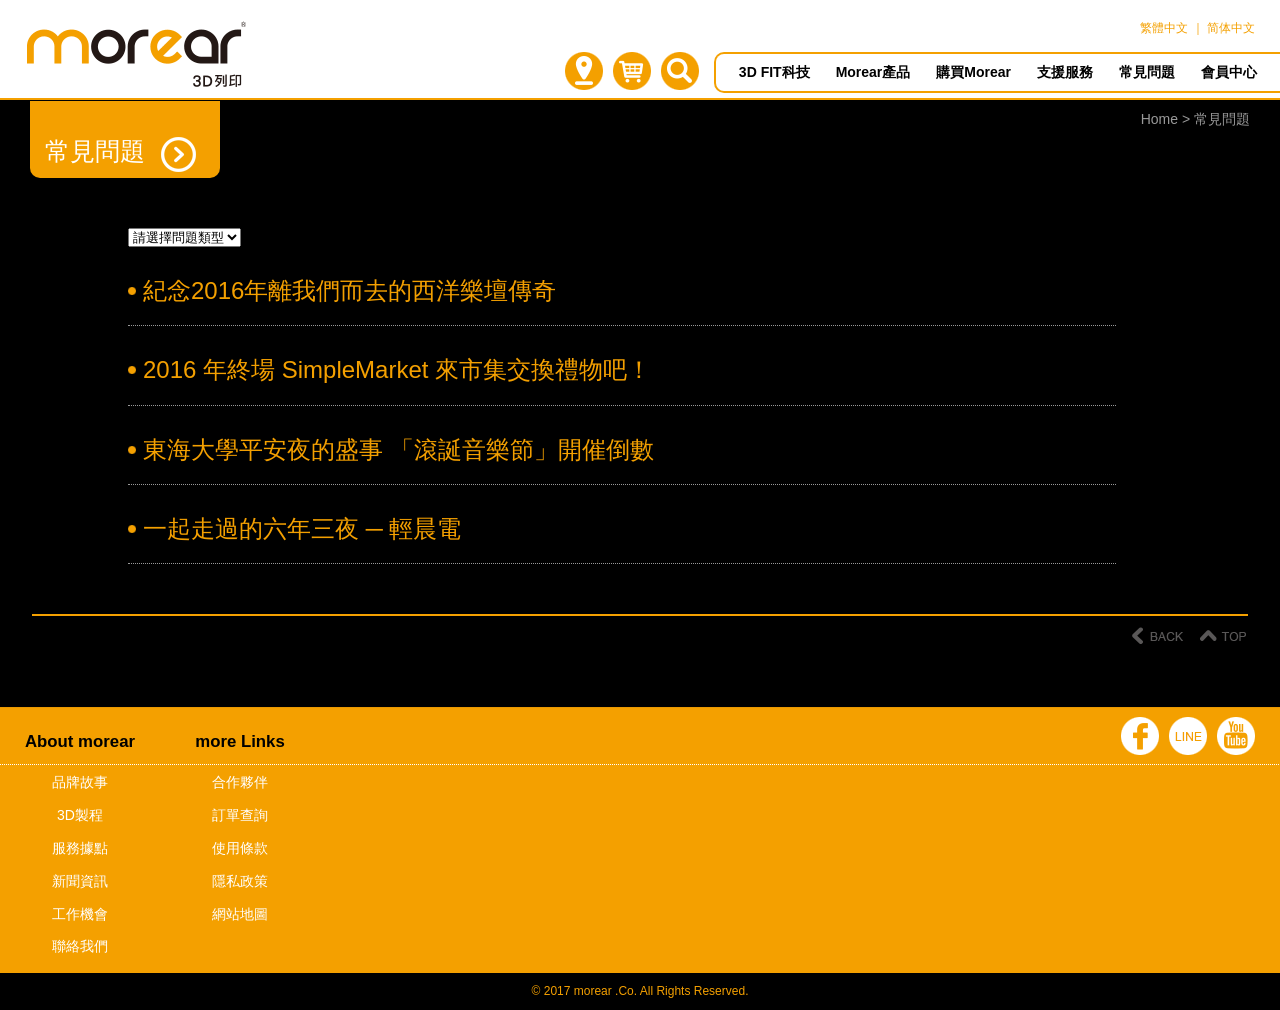
<file: content/faq/faq-01.html>
<!DOCTYPE html>
<html><!-- InstanceBegin template="/Templates/tmp.dwt" codeOutsideHTMLIsLocked="false" -->
<head>
<meta http-equiv="Content-Type" content="text/html; charset=utf-8" />
<!-- InstanceBeginEditable name="doctitle" -->
<title>morear 3D列印</title>
<!-- InstanceEndEditable -->
<!-- InstanceBeginEditable name="css-link" -->
<link href="../css/faq.css" rel="stylesheet" type="text/css" />
<link href="../css/web.css" rel="stylesheet" type="text/css" />
<link href="../css/in-menu.css" rel="stylesheet" type="text/css" />

<!--滑出式問與答(Q&A)清單-->
<script type="text/javascript" src="js/jquery-latest.min.js"></script>
<script type="text/javascript">
	$(function(){
		// 幫 div.qa_title 加上 hover 及 click 事件
		// 同時把兄弟元素 div.qa_content 隱藏起來
		$('#qaContent ul.accordionPart li div.qa_title').hover(function(){
			$(this).addClass('qa_title_on');
		}, function(){
			$(this).removeClass('qa_title_on');
		}).click(function(){
			// 當點到標題時，若答案是隱藏時則顯示它，同時隱藏其它已經展開的項目
			// 反之則隱藏
			var $qa_content = $(this).next('div.qa_content');
			if(!$qa_content.is(':visible')){
				$('#qaContent ul li div.qa_content:visible').slideUp();
			}
			$qa_content.slideToggle();
		}).siblings().addClass('qa_content').hide();
		// 全部展開
		$('#qaContent .qa_showall').click(function(){
			$('#qaContent ul.accordionPart li div.qa_content').slideDown();
			return false;
		});

		// 全部隱藏
		$('#qaContent .qa_hideall').click(function(){
			$('#qaContent ul.accordionPart li div.qa_content').slideUp();
			return false;
		});

		// 關閉
		$('#qaContent .close_qa').click(function(){
			$(this).parents('.qa_content').prev().click();
			return false;
		});
	});
</script>

<!-- InstanceEndEditable -->
<meta name="viewport" content="width=device-width, initial-scale=1">
<!--控制手機版選單-->
<script src="http://ajax.googleapis.com/ajax/libs/jquery/1.9.1/jquery.min.js"></script>
<script src="../js/mmenu.js"></script>
<script type="text/javascript">
function MM_swapImgRestore() { //v3.0
  var i,x,a=document.MM_sr; for(i=0;a&&i<a.length&&(x=a[i])&&x.oSrc;i++) x.src=x.oSrc;
}
function MM_preloadImages() { //v3.0
  var d=document; if(d.images){ if(!d.MM_p) d.MM_p=new Array();
    var i,j=d.MM_p.length,a=MM_preloadImages.arguments; for(i=0; i<a.length; i++)
    if (a[i].indexOf("#")!=0){ d.MM_p[j]=new Image; d.MM_p[j++].src=a[i];}}
}

function MM_findObj(n, d) { //v4.01
  var p,i,x;  if(!d) d=document; if((p=n.indexOf("?"))>0&&parent.frames.length) {
    d=parent.frames[n.substring(p+1)].document; n=n.substring(0,p);}
  if(!(x=d[n])&&d.all) x=d.all[n]; for (i=0;!x&&i<d.forms.length;i++) x=d.forms[i][n];
  for(i=0;!x&&d.layers&&i<d.layers.length;i++) x=MM_findObj(n,d.layers[i].document);
  if(!x && d.getElementById) x=d.getElementById(n); return x;
}

function MM_swapImage() { //v3.0
  var i,j=0,x,a=MM_swapImage.arguments; document.MM_sr=new Array; for(i=0;i<(a.length-2);i+=3)
   if ((x=MM_findObj(a[i]))!=null){document.MM_sr[j++]=x; if(!x.oSrc) x.oSrc=x.src; x.src=a[i+2];}
}
function MM_showHideLayers() { //v9.0
  var i,p,v,obj,args=MM_showHideLayers.arguments;
  for (i=0; i<(args.length-2); i+=3) 
  with (document) if (getElementById && ((obj=getElementById(args[i]))!=null)) { v=args[i+2];
    if (obj.style) { obj=obj.style; v=(v=='show')?'visible':(v=='hide')?'hidden':v; }
    obj.visibility=v; }
}
</script>
</head>

<body>
<div id="all" align="center">
<div id="in-bg">
<div id="wrapper">
<!--phone menu-->
<div id="m_top_menu" style="margin-top:20px;">手機板選單</div>
<div id="top_menu">
<ul class="a02">
<li><a href="#">繁體中文</a></li>
<li><a href="#">简体中文</a></li>
</ul>
<ul class="a01">
<li><a href="../location/location-01.html">服務據點</a></li>
<li><a href="../shoppingcart/cart01.html">購物車</a></li>
<li>
<label for="textfield"></label>
<input type="text" name="textfield" id="textfield" value="關鍵字搜尋" style="width:130px;" />
<a href="../search/search-01.html"><img src="../images/btn-03-s.png" align="center" /></a>
</li>
</ul>
<ul class="a02">
<li><a href="../3d-fit/fit-01.html">3D FIT科技</a></li>
<li><a href="../product/product-01a.html">Morear產品</a>
<ul>
<li><a href="../product/product-01a.html">音樂耳機</a>
<ol>
<li><a href="../product/product-01a.html">經典款</a></li>
<li><a href="../product/product-01b.html">專業款</a></li>
<li><a href="../product/product-01c.html">頂級款</a></li>
</ol>
</li>
<li><a href="../product/product-02a.html">聽力保護系列</a>
<ol>
<li><a href="../product/product-02a.html">舒眠耳塞</a></li>
<li><a href="../product/product-02b.html">防噪耳塞</a></li>
<li><a href="../product/product-02c.html">游泳耳塞</a></li>
</ol>
</li>
<li><a href="../product/product-03a.html">通訊升級系列</a>
<ol>
<li><a href="../product/product-03a.html">訂製音樂耳塞</a></li>
<li><a href="../product/product-03b.html">訂製藍芽耳塞</a></li>
</ol>
</li>
<li><a href="../product/product-04a.html">配件</a>
<ol>
<li><a href="../product/product-04a.html">線材</a></li>
<li><a href="../product/product-04b.html">包裝</a></li>
<li><a href="../product/product-04c.html">除溼</a></li>
</ol>
</li>
</ul>
</li>
<li><a href="../buymore/buymore-01.html">購買Morear</a>
<ul>
<li><a href="../buymore/buymore-01.html">設計音樂耳機</a></li>
<li><a href="../buymore/buymore-02.html">設計客製耳塞</a></li>
</ul>
</li>
<li><a href="../service/service-01.html">支援服務</a>
<ul>
<li><a href="#">耳型與專業聽力師</a></li>
<li><a href="../service/service-01.html">產品服務及保固</a></li>
</ul>
</li>
<li><a href="faq-01.html">常見問題</a></li>
<!--<li><a href="../content/member/member-01.html">會員登入</a></li>-->
<li><a href="../member/member-b01.html">會員中心</a>
<ul>
<li><a href="../member/member-a01.html">交易紀錄</a>
<ol>
<li><a href="../member/member-a01.html">訂單查詢</a></li>
</ol>
</li>
<li><a href="../member/member-b01.html">會員資料</a>
<ol>
<li><a href="../member/member-b01.html">修改會員資料</a></li>
<li><a href="../member/member-b02.html">密碼查詢/修改</a></li>
<li><a href="../member/member-b03.html">收貨通訊錄管理</a></li>
</ol>
</li>
</ul>
</li>
</ul>
</div>
<!--phone menu end-->
<!-- banner -->
<div id="in-banner">
<div id="in-logo"><a href="../../index.html"><img src="../images/logo.gif" /></a></div>
<!-- right -->
<div id="menu-in">
<div id="menu-top"><a href="#">繁體中文</a> ｜ <a href="#">简体中文</a></div>
<!-- menu -->
<div id="menu-down">
<ul>
<li><a href="../3d-fit/fit-01.html" onmouseover="MM_showHideLayers('hide-top1','','hide','hide-top2','','hide','hide-top3','','hide','hide-top4','','hide','hide-top5','','hide','hide-all','','hide')">3D FIT科技</a></li>
<li><a href="../product/product-01a.html" onmouseover="MM_showHideLayers('hide-top1','','show','hide-top2','','hide','hide-top3','','hide','hide-top4','','hide','hide-top5','','hide','hide-all','','show')">Morear產品</a></li>
<li><a href="../buymore/buymore-01.html" onmouseover="MM_showHideLayers('hide-top1','','hide','hide-top2','','show','hide-top3','','hide','hide-top4','','hide','hide-top5','','hide','hide-all','','show')">購買Morear</a></li>
<li><a href="../service/service-01.html" onmouseover="MM_showHideLayers('hide-top1','','hide','hide-top2','','hide','hide-top3','','show','hide-top4','','hide','hide-top5','','hide','hide-all','','show')">支援服務</a></li>
<li><a href="faq-01.html" onmouseover="MM_showHideLayers('hide-top1','','hide','hide-top2','','hide','hide-top3','','hide','hide-top4','','hide','hide-top5','','hide','hide-all','','hide')">常見問題</a></li>
<!--<li><a href="../content/member/member-01.html" onmouseover="MM_showHideLayers('hide-top1','','hide','hide-top2','','hide','hide-top3','','hide','hide-top4','','hide','hide-top5','','hide','hide-all','','hide')")">會員登入</a></li>-->
<li><a href="../member/member-b01.html" onmouseover="MM_showHideLayers('hide-top1','','hide','hide-top2','','hide','hide-top3','','hide','hide-top4','','show','hide-top5','','hide','hide-all','','show')">會員中心</a></li>
</ul>
</div>
<!-- hide01 -->
<div id="hide-top1">
<div id="hide-01">
<p class="word-big-white">音樂耳機</p>
<ul>
<li><a href="../product/product-01a.html">經典款</a></li>
<li><a href="../product/product-01b.html">專業款</a></li>
<li><a href="../product/product-01c.html">頂級款</a></li>
</ul>
</div>
<div id="hide-01">
<p class="word-big-white">聽力保護系列</p>
<ul>
<li><a href="../product/product-02a.html">舒眠耳塞</a></li>
<li><a href="../product/product-02b.html">防噪耳塞</a></li>
<li><a href="../product/product-02c.html">游泳耳塞</a></li>
</ul>
</div>
<div id="hide-01">
<p class="word-big-white">通訊升級系列</p>
<ul>
<li><a href="../product/product-03a.html">訂製音樂耳塞</a></li>
<li><a href="../product/product-03b.html">訂製藍芽耳塞</a></li>
</ul>
</div>
<div id="hide-01">
<p class="word-big-white">配件</p>
<ul>
<li><a href="../product/product-04a.html">線材</a></li>
<li><a href="../product/product-04b.html">包裝</a></li>
<li><a href="../product/product-04c.html">除溼</a></li>
</ul>
</div>
</div>
<!-- hide01 end -->
<!-- hide02 -->
<div id="hide-top2">
<div id="hide-01">
<p class="word-big-white"><a href="../buymore/buymore-01.html">設計音樂耳機</a></p>
</div>
<div id="hide-01">
<p class="word-big-white"><a href="../buymore/buymore-02.html">設計客製耳塞</a></p>
</div>
</div>
<!-- hide02 end -->
<!-- hide03 -->
<div id="hide-top3">
<div id="hide-01">
<p class="word-big-white"><a href="#">耳型與專業聽力師</a></p>
</div>
<div id="hide-01">
<p class="word-big-white"><a href="../service/service-01.html">產品服務及保固</a></p>
</div>
</div>
<!-- hide03 end -->
<!-- hide04 -->
<div id="hide-top4">
<div id="hide-01">
<p class="word-big-white">交易紀錄</p>
<ul>
<li><a href="../member/member-a01.html">訂單查詢</a></li>
</ul>
</div>
<div id="hide-01">
<p class="word-big-white">會員資料</p>
<ul>
<li><a href="../member/member-b01.html">修改會員資料</a></li>
<li><a href="../member/member-b02.html">密碼查詢/修改</a></li>
<li><a href="../member/member-b03.html">收貨通訊錄管理</a></li>
</ul>
</div>
</div>
<!-- hide04 end -->
<!-- hide05 -->
<div id="hide-top5">
<div id="hide-01">
請輸入關鍵字
  <label for="textfield"></label>
  <input type="text" name="textfield" id="textfield" />
  <a href="../search/search-01.html"><img src="../images/btn-03-s.png" align="center" /></a></div>
</div>
<!-- hide05 end -->
<!-- menu end -->
<!-- icon -->
<div id="top-icon">
<ul>
<li><a href="../location/location-01.html" onmouseout="MM_swapImgRestore()" onmouseover="MM_swapImage('Image3','','../images/btn-01b.png',1)" title="服務據點"><img src="../images/btn-01.png" id="Image3" /></a></li>
<li><a href="../shoppingcart/cart01.html" onmouseout="MM_swapImgRestore()" onmouseover="MM_swapImage('Image4','','../images/btn-02b.png',1)" title="購物車"><img src="../images/btn-02.png" id="Image4" /></a></li>
<li><a href="#" onmouseout="MM_swapImgRestore()" onmouseover="MM_swapImage('Image5','','../images/btn-03b.png',1)" title="全文檢索"><img src="../images/btn-03.png" id="Image5" onclick="MM_showHideLayers('hide-top1','','hide','hide-top2','','hide','hide-top3','','hide','hide-top4','','hide','hide-top5','','show','hide-all','','show')" /></a></li>
</ul>
</div>
<!-- icon end -->
</div>
<!-- right end -->
</div>
<!-- banner end -->
<!-- tai+root -->
<div id="tai-box">
<div id="tai">
<!-- InstanceBeginEditable name="tai" -->
常見問題
<!-- InstanceEndEditable -->
<img src="../images/tai-icon.png" align="center" hspace="8" />
</div>
<div id="root"><a href="../../index.html">Home</a> > <!-- InstanceBeginEditable name="root" -->常見問題<!-- InstanceEndEditable --></div>
</div>
<!-- tai+root end -->
<!-- content -->
<div id="content">
<!-- InstanceBeginEditable name="content" -->
<label for="select"></label>
<select name="select" id="select">
  <option>請選擇問題類型</option>
</select>
<div id="qaContent">
  <ul class="accordionPart">
  <li>
  <div class="qa_title">紀念2016年離我們而去的西洋樂壇傳奇</div>
  <div class="qa_content">
    上一回我們回顧了幾位於 2016 年逝世的西洋音樂傳奇人物的生平事蹟，包括搖滾變色龍David Bowie、老鷹合唱團主唱 Glenn Frey、球風火合唱團創始人 Maurice White、披頭四製作人 George Martin、前衛搖滾天團 ELP 成員 Keith Emerson 與 Greg Lake、經典嘻哈團體 A Tribe Called Quest 饒舌主唱 Phife Dawg，本週繼續來緬懷另外 6 位同樣在今年離開我們的音樂大人物。在鄉村樂壇，Merle Haggard 是極少數能與傳奇天王 Willie Nelson 齊名的音樂大師，從葛萊美終身成就獎到鄉村音樂名人堂，所有榮譽光環集於一身。他的音樂生涯算來超過半世紀，光是六零到八零年代的巔峰時期，就累積了三十八首全美鄉村音樂榜冠軍單曲，令人咋舌。儘管 Merle Haggard 後來有點老頑固，不大願意接受現在年輕人做的鄉村音樂，不過大家都還是很尊敬這位大前輩對於鄉村音樂的貢獻。今年四月，Merle Haggard 因為罹患肺炎在家中過世，那天正好是他的 79 歲生日。
  </div>
  </li>
  <li>
  <div class="qa_title">2016 年終場 SimpleMarket 來市集交換禮物吧！</div>
  <div class="qa_content">
    上一回我們回顧了幾位於 2016 年逝世的西洋音樂傳奇人物的生平事蹟，包括搖滾變色龍David Bowie、老鷹合唱團主唱 Glenn Frey、球風火合唱團創始人 Maurice White、披頭四製作人 George Martin、前衛搖滾天團 ELP 成員 Keith Emerson 與 Greg Lake、經典嘻哈團體 A Tribe Called Quest 饒舌主唱 Phife Dawg，本週繼續來緬懷另外 6 位同樣在今年離開我們的音樂大人物。在鄉村樂壇，Merle Haggard 是極少數能與傳奇天王 Willie Nelson 齊名的音樂大師，從葛萊美終身成就獎到鄉村音樂名人堂，所有榮譽光環集於一身。他的音樂生涯算來超過半世紀，光是六零到八零年代的巔峰時期，就累積了三十八首全美鄉村音樂榜冠軍單曲，令人咋舌。儘管 Merle Haggard 後來有點老頑固，不大願意接受現在年輕人做的鄉村音樂，不過大家都還是很尊敬這位大前輩對於鄉村音樂的貢獻。今年四月，Merle Haggard 因為罹患肺炎在家中過世，那天正好是他的 79 歲生日。
  </div>
  </li>
  <li>
  <div class="qa_title">東海大學平安夜的盛事 「滾誕音樂節」開催倒數</div>
  <div class="qa_content">
    上一回我們回顧了幾位於 2016 年逝世的西洋音樂傳奇人物的生平事蹟，包括搖滾變色龍David Bowie、老鷹合唱團主唱 Glenn Frey、球風火合唱團創始人 Maurice White、披頭四製作人 George Martin、前衛搖滾天團 ELP 成員 Keith Emerson 與 Greg Lake、經典嘻哈團體 A Tribe Called Quest 饒舌主唱 Phife Dawg，本週繼續來緬懷另外 6 位同樣在今年離開我們的音樂大人物。在鄉村樂壇，Merle Haggard 是極少數能與傳奇天王 Willie Nelson 齊名的音樂大師，從葛萊美終身成就獎到鄉村音樂名人堂，所有榮譽光環集於一身。他的音樂生涯算來超過半世紀，光是六零到八零年代的巔峰時期，就累積了三十八首全美鄉村音樂榜冠軍單曲，令人咋舌。儘管 Merle Haggard 後來有點老頑固，不大願意接受現在年輕人做的鄉村音樂，不過大家都還是很尊敬這位大前輩對於鄉村音樂的貢獻。今年四月，Merle Haggard 因為罹患肺炎在家中過世，那天正好是他的 79 歲生日。
  </div>
  </li>
  <li>
  <div class="qa_title">一起走過的六年三夜 ─ 輕晨電</div>
  <div class="qa_content">
    上一回我們回顧了幾位於 2016 年逝世的西洋音樂傳奇人物的生平事蹟，包括搖滾變色龍David Bowie、老鷹合唱團主唱 Glenn Frey、球風火合唱團創始人 Maurice White、披頭四製作人 George Martin、前衛搖滾天團 ELP 成員 Keith Emerson 與 Greg Lake、經典嘻哈團體 A Tribe Called Quest 饒舌主唱 Phife Dawg，本週繼續來緬懷另外 6 位同樣在今年離開我們的音樂大人物。在鄉村樂壇，Merle Haggard 是極少數能與傳奇天王 Willie Nelson 齊名的音樂大師，從葛萊美終身成就獎到鄉村音樂名人堂，所有榮譽光環集於一身。他的音樂生涯算來超過半世紀，光是六零到八零年代的巔峰時期，就累積了三十八首全美鄉村音樂榜冠軍單曲，令人咋舌。儘管 Merle Haggard 後來有點老頑固，不大願意接受現在年輕人做的鄉村音樂，不過大家都還是很尊敬這位大前輩對於鄉村音樂的貢獻。今年四月，Merle Haggard 因為罹患肺炎在家中過世，那天正好是他的 79 歲生日。
  </div>
  </li>
  </ul>
</div>
<!-- InstanceEndEditable -->
</div>
<!-- content end -->
<!-- back top -->
<div id="back-top-bar">
  <a href="javascript:history.back()" onmouseout="MM_swapImgRestore()" onmouseover="MM_swapImage('Image12','','../images/btn-bank-b.png',1)"><img src="../images/btn-bank.png" id="Image12" hspace="8" /></a>
  <a href="#" onmouseout="MM_swapImgRestore()" onmouseover="MM_swapImage('Image13','','../images/btn-top-b.png',1)"><img src="../images/btn-top.png" width="51" height="20" id="Image13" /></a>
</div>
<!-- back top end -->
</div>
<!-- hide all -->
<div id="hide-all"><img src="../images/block.gif" onmouseover="MM_showHideLayers('hide-top1','','hide','hide-top2','','hide','hide-top3','','hide','hide-top4','','hide','hide-top5','','hide','hide-all','','hide')" /></div>
<!-- hide all end -->
</div>
<!-- footer -->
<div id="footer">
<div id="footer-w">
<div id="footer-w1">
<p class="word-big-black">About morear</p>
<ul>
<li><a href="../about/about-01.html">品牌故事</a></li>
<li><a href="../3d-lab/lab-02.html">3D製程</a></li>
<li><a href="../location/location-01.html">服務據點</a></li>
<li><a href="../topic/topic-list.html">新聞資訊</a></li>
<li><a href="#">工作機會</a></li>
<li><a href="../contact/contact01.html">聯絡我們</a></li>
</ul>
</div>
<div id="footer-w1">
<p class="word-big-black">more Links</p>
<ul>
<li><a href="#">合作夥伴</a></li>
<li><a href="../member/member-a01.html">訂單查詢</a></li>
<li><a href="../privacy/privacy-01.html">使用條款</a></li>
<li><a href="../privacy/privacy-02.html">隱私政策</a></li>
<li><a href="../sitemap/sitemap-01.html">網站地圖</a></li>
</ul>
</div>
<div id="footer-w2">
<ul>
<li><a href="#" onmouseout="MM_swapImgRestore()" onmouseover="MM_swapImage('Image26','','../images/footer-FBicon-b.png',1)"><img src="../images/footer-FBicon.png" id="Image26" /></a></li>
<li><a href="#" onmouseout="MM_swapImgRestore()" onmouseover="MM_swapImage('Image27','','../images/footer-Lineicon-b.png',1)"><img src="../images/footer-Lineicon.png" id="Image27" /></a></li>
<li><a href="#" onmouseout="MM_swapImgRestore()" onmouseover="MM_swapImage('Image28','','../images/footer-YouTubeicon-b.png',1)"><img src="../images/footer-YouTubeicon.png" id="Image28" /></a></li>
</ul>
</div>
</div>
</div>
<div id="footer-d">© 2017 morear .Co. All Rights Reserved.</div>
<!-- footer end -->
</div>
</body>
<!-- InstanceEnd --></html>
</file>
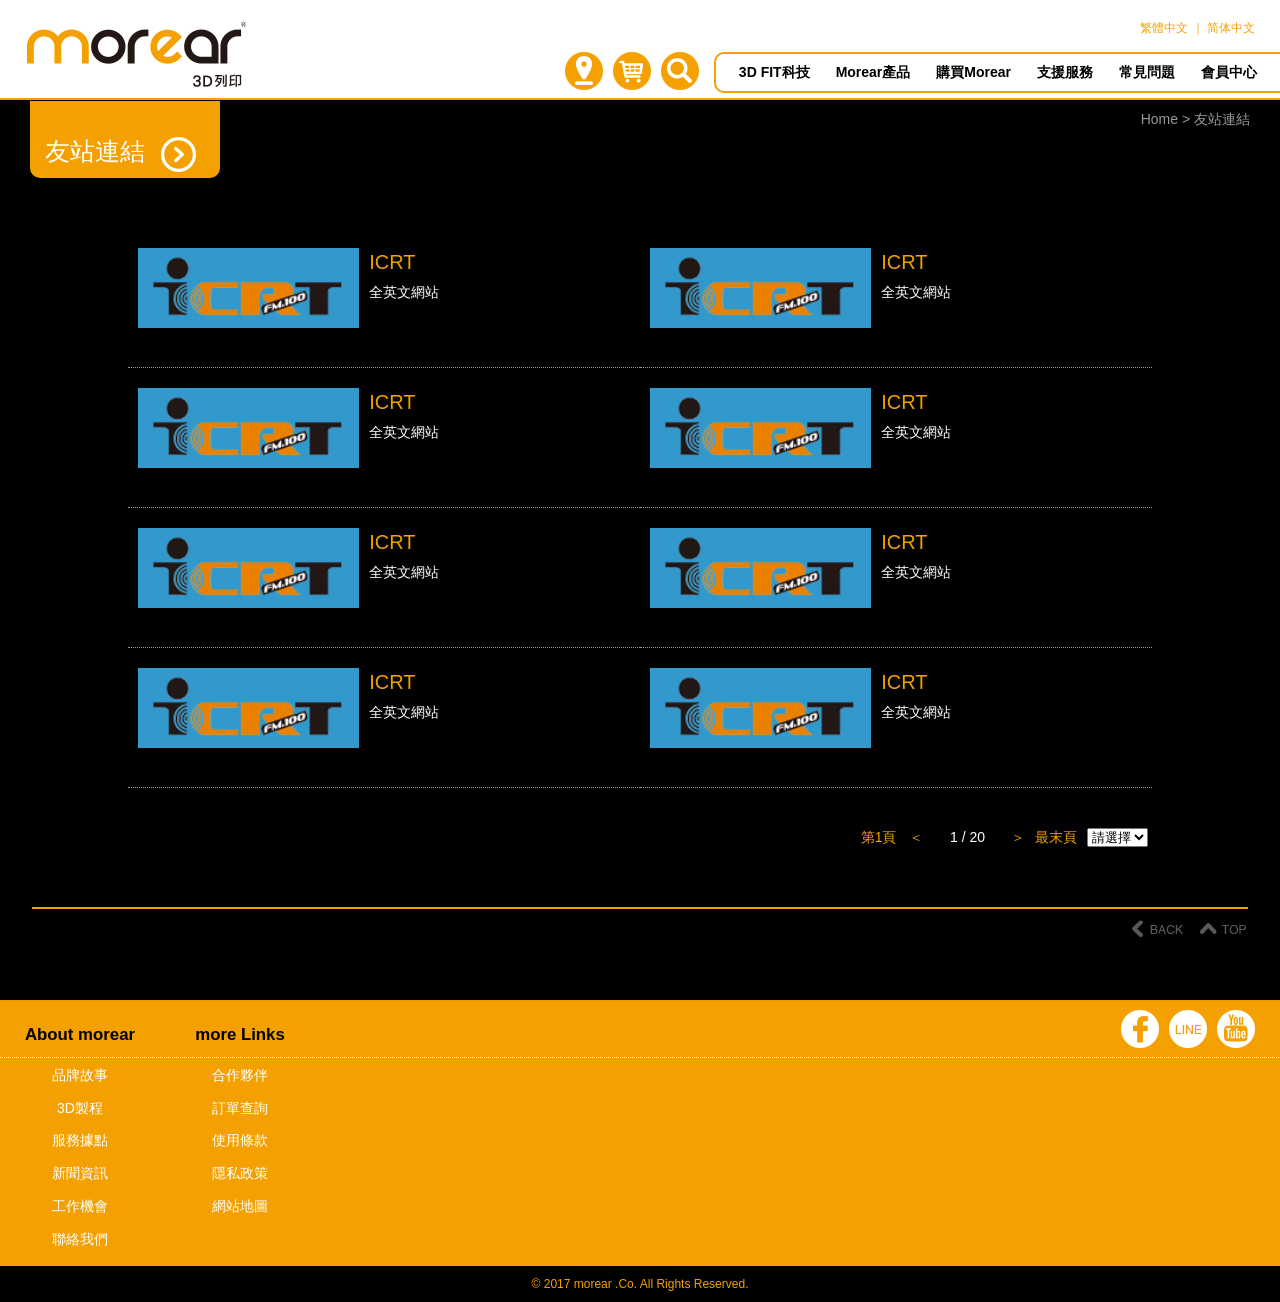
<file: content/links/links-01.html>
<!DOCTYPE html>
<html><!-- InstanceBegin template="/Templates/tmp.dwt" codeOutsideHTMLIsLocked="false" -->
<head>
<meta http-equiv="Content-Type" content="text/html; charset=utf-8" />
<!-- InstanceBeginEditable name="doctitle" -->
<title>morear 3D列印</title>
<!-- InstanceEndEditable -->
<!-- InstanceBeginEditable name="css-link" -->
<link href="../css/musicman.css" rel="stylesheet" type="text/css" />
<link href="../css/web.css" rel="stylesheet" type="text/css" />
<link href="../css/in-menu.css" rel="stylesheet" type="text/css" />
<!-- InstanceEndEditable -->
<meta name="viewport" content="width=device-width, initial-scale=1">
<!--控制手機版選單-->
<script src="http://ajax.googleapis.com/ajax/libs/jquery/1.9.1/jquery.min.js"></script>
<script src="../js/mmenu.js"></script>
<script type="text/javascript">
function MM_swapImgRestore() { //v3.0
  var i,x,a=document.MM_sr; for(i=0;a&&i<a.length&&(x=a[i])&&x.oSrc;i++) x.src=x.oSrc;
}
function MM_preloadImages() { //v3.0
  var d=document; if(d.images){ if(!d.MM_p) d.MM_p=new Array();
    var i,j=d.MM_p.length,a=MM_preloadImages.arguments; for(i=0; i<a.length; i++)
    if (a[i].indexOf("#")!=0){ d.MM_p[j]=new Image; d.MM_p[j++].src=a[i];}}
}

function MM_findObj(n, d) { //v4.01
  var p,i,x;  if(!d) d=document; if((p=n.indexOf("?"))>0&&parent.frames.length) {
    d=parent.frames[n.substring(p+1)].document; n=n.substring(0,p);}
  if(!(x=d[n])&&d.all) x=d.all[n]; for (i=0;!x&&i<d.forms.length;i++) x=d.forms[i][n];
  for(i=0;!x&&d.layers&&i<d.layers.length;i++) x=MM_findObj(n,d.layers[i].document);
  if(!x && d.getElementById) x=d.getElementById(n); return x;
}

function MM_swapImage() { //v3.0
  var i,j=0,x,a=MM_swapImage.arguments; document.MM_sr=new Array; for(i=0;i<(a.length-2);i+=3)
   if ((x=MM_findObj(a[i]))!=null){document.MM_sr[j++]=x; if(!x.oSrc) x.oSrc=x.src; x.src=a[i+2];}
}
function MM_showHideLayers() { //v9.0
  var i,p,v,obj,args=MM_showHideLayers.arguments;
  for (i=0; i<(args.length-2); i+=3) 
  with (document) if (getElementById && ((obj=getElementById(args[i]))!=null)) { v=args[i+2];
    if (obj.style) { obj=obj.style; v=(v=='show')?'visible':(v=='hide')?'hidden':v; }
    obj.visibility=v; }
}
</script>
</head>

<body>
<div id="all" align="center">
<div id="in-bg">
<div id="wrapper">
<!--phone menu-->
<div id="m_top_menu" style="margin-top:20px;">手機板選單</div>
<div id="top_menu">
<ul class="a02">
<li><a href="#">繁體中文</a></li>
<li><a href="#">简体中文</a></li>
</ul>
<ul class="a01">
<li><a href="../location/location-01.html">服務據點</a></li>
<li><a href="../shoppingcart/cart01.html">購物車</a></li>
<li>
<label for="textfield"></label>
<input type="text" name="textfield" id="textfield" value="關鍵字搜尋" style="width:130px;" />
<a href="../search/search-01.html"><img src="../images/btn-03-s.png" align="center" /></a>
</li>
</ul>
<ul class="a02">
<li><a href="../3d-fit/fit-01.html">3D FIT科技</a></li>
<li><a href="../product/product-01a.html">Morear產品</a>
<ul>
<li><a href="../product/product-01a.html">音樂耳機</a>
<ol>
<li><a href="../product/product-01a.html">經典款</a></li>
<li><a href="../product/product-01b.html">專業款</a></li>
<li><a href="../product/product-01c.html">頂級款</a></li>
</ol>
</li>
<li><a href="../product/product-02a.html">聽力保護系列</a>
<ol>
<li><a href="../product/product-02a.html">舒眠耳塞</a></li>
<li><a href="../product/product-02b.html">防噪耳塞</a></li>
<li><a href="../product/product-02c.html">游泳耳塞</a></li>
</ol>
</li>
<li><a href="../product/product-03a.html">通訊升級系列</a>
<ol>
<li><a href="../product/product-03a.html">訂製音樂耳塞</a></li>
<li><a href="../product/product-03b.html">訂製藍芽耳塞</a></li>
</ol>
</li>
<li><a href="../product/product-04a.html">配件</a>
<ol>
<li><a href="../product/product-04a.html">線材</a></li>
<li><a href="../product/product-04b.html">包裝</a></li>
<li><a href="../product/product-04c.html">除溼</a></li>
</ol>
</li>
</ul>
</li>
<li><a href="../buymore/buymore-01.html">購買Morear</a>
<ul>
<li><a href="../buymore/buymore-01.html">設計音樂耳機</a></li>
<li><a href="../buymore/buymore-02.html">設計客製耳塞</a></li>
</ul>
</li>
<li><a href="../service/service-01.html">支援服務</a>
<ul>
<li><a href="#">耳型與專業聽力師</a></li>
<li><a href="../service/service-01.html">產品服務及保固</a></li>
</ul>
</li>
<li><a href="../faq/faq-01.html">常見問題</a></li>
<!--<li><a href="../content/member/member-01.html">會員登入</a></li>-->
<li><a href="../member/member-b01.html">會員中心</a>
<ul>
<li><a href="../member/member-a01.html">交易紀錄</a>
<ol>
<li><a href="../member/member-a01.html">訂單查詢</a></li>
</ol>
</li>
<li><a href="../member/member-b01.html">會員資料</a>
<ol>
<li><a href="../member/member-b01.html">修改會員資料</a></li>
<li><a href="../member/member-b02.html">密碼查詢/修改</a></li>
<li><a href="../member/member-b03.html">收貨通訊錄管理</a></li>
</ol>
</li>
</ul>
</li>
</ul>
</div>
<!--phone menu end-->
<!-- banner -->
<div id="in-banner">
<div id="in-logo"><a href="../../index.html"><img src="../images/logo.gif" /></a></div>
<!-- right -->
<div id="menu-in">
<div id="menu-top"><a href="#">繁體中文</a> ｜ <a href="#">简体中文</a></div>
<!-- menu -->
<div id="menu-down">
<ul>
<li><a href="../3d-fit/fit-01.html" onmouseover="MM_showHideLayers('hide-top1','','hide','hide-top2','','hide','hide-top3','','hide','hide-top4','','hide','hide-top5','','hide','hide-all','','hide')">3D FIT科技</a></li>
<li><a href="../product/product-01a.html" onmouseover="MM_showHideLayers('hide-top1','','show','hide-top2','','hide','hide-top3','','hide','hide-top4','','hide','hide-top5','','hide','hide-all','','show')">Morear產品</a></li>
<li><a href="../buymore/buymore-01.html" onmouseover="MM_showHideLayers('hide-top1','','hide','hide-top2','','show','hide-top3','','hide','hide-top4','','hide','hide-top5','','hide','hide-all','','show')">購買Morear</a></li>
<li><a href="../service/service-01.html" onmouseover="MM_showHideLayers('hide-top1','','hide','hide-top2','','hide','hide-top3','','show','hide-top4','','hide','hide-top5','','hide','hide-all','','show')">支援服務</a></li>
<li><a href="../faq/faq-01.html" onmouseover="MM_showHideLayers('hide-top1','','hide','hide-top2','','hide','hide-top3','','hide','hide-top4','','hide','hide-top5','','hide','hide-all','','hide')">常見問題</a></li>
<!--<li><a href="../content/member/member-01.html" onmouseover="MM_showHideLayers('hide-top1','','hide','hide-top2','','hide','hide-top3','','hide','hide-top4','','hide','hide-top5','','hide','hide-all','','hide')")">會員登入</a></li>-->
<li><a href="../member/member-b01.html" onmouseover="MM_showHideLayers('hide-top1','','hide','hide-top2','','hide','hide-top3','','hide','hide-top4','','show','hide-top5','','hide','hide-all','','show')">會員中心</a></li>
</ul>
</div>
<!-- hide01 -->
<div id="hide-top1">
<div id="hide-01">
<p class="word-big-white">音樂耳機</p>
<ul>
<li><a href="../product/product-01a.html">經典款</a></li>
<li><a href="../product/product-01b.html">專業款</a></li>
<li><a href="../product/product-01c.html">頂級款</a></li>
</ul>
</div>
<div id="hide-01">
<p class="word-big-white">聽力保護系列</p>
<ul>
<li><a href="../product/product-02a.html">舒眠耳塞</a></li>
<li><a href="../product/product-02b.html">防噪耳塞</a></li>
<li><a href="../product/product-02c.html">游泳耳塞</a></li>
</ul>
</div>
<div id="hide-01">
<p class="word-big-white">通訊升級系列</p>
<ul>
<li><a href="../product/product-03a.html">訂製音樂耳塞</a></li>
<li><a href="../product/product-03b.html">訂製藍芽耳塞</a></li>
</ul>
</div>
<div id="hide-01">
<p class="word-big-white">配件</p>
<ul>
<li><a href="../product/product-04a.html">線材</a></li>
<li><a href="../product/product-04b.html">包裝</a></li>
<li><a href="../product/product-04c.html">除溼</a></li>
</ul>
</div>
</div>
<!-- hide01 end -->
<!-- hide02 -->
<div id="hide-top2">
<div id="hide-01">
<p class="word-big-white"><a href="../buymore/buymore-01.html">設計音樂耳機</a></p>
</div>
<div id="hide-01">
<p class="word-big-white"><a href="../buymore/buymore-02.html">設計客製耳塞</a></p>
</div>
</div>
<!-- hide02 end -->
<!-- hide03 -->
<div id="hide-top3">
<div id="hide-01">
<p class="word-big-white"><a href="#">耳型與專業聽力師</a></p>
</div>
<div id="hide-01">
<p class="word-big-white"><a href="../service/service-01.html">產品服務及保固</a></p>
</div>
</div>
<!-- hide03 end -->
<!-- hide04 -->
<div id="hide-top4">
<div id="hide-01">
<p class="word-big-white">交易紀錄</p>
<ul>
<li><a href="../member/member-a01.html">訂單查詢</a></li>
</ul>
</div>
<div id="hide-01">
<p class="word-big-white">會員資料</p>
<ul>
<li><a href="../member/member-b01.html">修改會員資料</a></li>
<li><a href="../member/member-b02.html">密碼查詢/修改</a></li>
<li><a href="../member/member-b03.html">收貨通訊錄管理</a></li>
</ul>
</div>
</div>
<!-- hide04 end -->
<!-- hide05 -->
<div id="hide-top5">
<div id="hide-01">
請輸入關鍵字
  <label for="textfield"></label>
  <input type="text" name="textfield" id="textfield" />
  <a href="../search/search-01.html"><img src="../images/btn-03-s.png" align="center" /></a></div>
</div>
<!-- hide05 end -->
<!-- menu end -->
<!-- icon -->
<div id="top-icon">
<ul>
<li><a href="../location/location-01.html" onmouseout="MM_swapImgRestore()" onmouseover="MM_swapImage('Image3','','../images/btn-01b.png',1)" title="服務據點"><img src="../images/btn-01.png" id="Image3" /></a></li>
<li><a href="../shoppingcart/cart01.html" onmouseout="MM_swapImgRestore()" onmouseover="MM_swapImage('Image4','','../images/btn-02b.png',1)" title="購物車"><img src="../images/btn-02.png" id="Image4" /></a></li>
<li><a href="#" onmouseout="MM_swapImgRestore()" onmouseover="MM_swapImage('Image5','','../images/btn-03b.png',1)" title="全文檢索"><img src="../images/btn-03.png" id="Image5" onclick="MM_showHideLayers('hide-top1','','hide','hide-top2','','hide','hide-top3','','hide','hide-top4','','hide','hide-top5','','show','hide-all','','show')" /></a></li>
</ul>
</div>
<!-- icon end -->
</div>
<!-- right end -->
</div>
<!-- banner end -->
<!-- tai+root -->
<div id="tai-box">
<div id="tai">
<!-- InstanceBeginEditable name="tai" -->
友站連結
<!-- InstanceEndEditable -->
<img src="../images/tai-icon.png" align="center" hspace="8" />
</div>
<div id="root"><a href="../../index.html">Home</a> > <!-- InstanceBeginEditable name="root" -->友站連結<!-- InstanceEndEditable --></div>
</div>
<!-- tai+root end -->
<!-- content -->
<div id="content">
<!-- InstanceBeginEditable name="content" -->
<div class="mm-list">
<div class="mm-list-img"><img src="images/logo-01.jpg" /></div>
<div class="mm-list-word">
<p class="tai">ICRT</p>
<div class="mm-list-word-c"><a href="http://www.icrt.com.tw/">全英文網站</a></div>
</div>
</div>

<div class="mm-list">
<div class="mm-list-img"><img src="images/logo-01.jpg" /></div>
<div class="mm-list-word">
<p class="tai">ICRT</p>
<div class="mm-list-word-c"><a href="http://www.icrt.com.tw/">全英文網站</a></div>
</div>
</div>

<div class="mm-list">
<div class="mm-list-img"><img src="images/logo-01.jpg" /></div>
<div class="mm-list-word">
<p class="tai">ICRT</p>
<div class="mm-list-word-c"><a href="http://www.icrt.com.tw/">全英文網站</a></div>
</div>
</div>

<div class="mm-list">
<div class="mm-list-img"><img src="images/logo-01.jpg" /></div>
<div class="mm-list-word">
<p class="tai">ICRT</p>
<div class="mm-list-word-c"><a href="http://www.icrt.com.tw/">全英文網站</a></div>
</div>
</div>

<div class="mm-list">
<div class="mm-list-img"><img src="images/logo-01.jpg" /></div>
<div class="mm-list-word">
<p class="tai">ICRT</p>
<div class="mm-list-word-c"><a href="http://www.icrt.com.tw/">全英文網站</a></div>
</div>
</div>

<div class="mm-list">
<div class="mm-list-img"><img src="images/logo-01.jpg" /></div>
<div class="mm-list-word">
<p class="tai">ICRT</p>
<div class="mm-list-word-c"><a href="http://www.icrt.com.tw/">全英文網站</a></div>
</div>
</div>

<div class="mm-list">
<div class="mm-list-img"><img src="images/logo-01.jpg" /></div>
<div class="mm-list-word">
<p class="tai">ICRT</p>
<div class="mm-list-word-c"><a href="http://www.icrt.com.tw/">全英文網站</a></div>
</div>
</div>

<div class="mm-list">
<div class="mm-list-img"><img src="images/logo-01.jpg" /></div>
<div class="mm-list-word">
<p class="tai">ICRT</p>
<div class="mm-list-word-c"><a href="http://www.icrt.com.tw/">全英文網站</a></div>
</div>
</div>

<div id="page">
  <table width="300" border="0" align="right" cellpadding="0" cellspacing="0">
    <tr>
      <td width="50" align="center"><a href="#">第1頁</a></td>
      <td width="15" align="center"><a href="#">＜</a></td>
      <td width="80" align="center">1 / 20</td>
      <td width="15" align="center"><a href="#">＞</a></td>
      <td width="50" align="center"><a href="#">最末頁</a></td>
      <td><label for="select"></label>
        <select name="select" id="select">
          <option>請選擇</option>
          <option>1</option>
          <option>2</option>
          <option>3</option>
        </select></td>
    </tr>
  </table>
</div>
<!-- InstanceEndEditable -->
</div>
<!-- content end -->
<!-- back top -->
<div id="back-top-bar">
  <a href="javascript:history.back()" onmouseout="MM_swapImgRestore()" onmouseover="MM_swapImage('Image12','','../images/btn-bank-b.png',1)"><img src="../images/btn-bank.png" id="Image12" hspace="8" /></a>
  <a href="#" onmouseout="MM_swapImgRestore()" onmouseover="MM_swapImage('Image13','','../images/btn-top-b.png',1)"><img src="../images/btn-top.png" width="51" height="20" id="Image13" /></a>
</div>
<!-- back top end -->
</div>
<!-- hide all -->
<div id="hide-all"><img src="../images/block.gif" onmouseover="MM_showHideLayers('hide-top1','','hide','hide-top2','','hide','hide-top3','','hide','hide-top4','','hide','hide-top5','','hide','hide-all','','hide')" /></div>
<!-- hide all end -->
</div>
<!-- footer -->
<div id="footer">
<div id="footer-w">
<div id="footer-w1">
<p class="word-big-black">About morear</p>
<ul>
<li><a href="../about/about-01.html">品牌故事</a></li>
<li><a href="../3d-lab/lab-02.html">3D製程</a></li>
<li><a href="../location/location-01.html">服務據點</a></li>
<li><a href="../topic/topic-list.html">新聞資訊</a></li>
<li><a href="#">工作機會</a></li>
<li><a href="../contact/contact01.html">聯絡我們</a></li>
</ul>
</div>
<div id="footer-w1">
<p class="word-big-black">more Links</p>
<ul>
<li><a href="#">合作夥伴</a></li>
<li><a href="../member/member-a01.html">訂單查詢</a></li>
<li><a href="../privacy/privacy-01.html">使用條款</a></li>
<li><a href="../privacy/privacy-02.html">隱私政策</a></li>
<li><a href="../sitemap/sitemap-01.html">網站地圖</a></li>
</ul>
</div>
<div id="footer-w2">
<ul>
<li><a href="#" onmouseout="MM_swapImgRestore()" onmouseover="MM_swapImage('Image26','','../images/footer-FBicon-b.png',1)"><img src="../images/footer-FBicon.png" id="Image26" /></a></li>
<li><a href="#" onmouseout="MM_swapImgRestore()" onmouseover="MM_swapImage('Image27','','../images/footer-Lineicon-b.png',1)"><img src="../images/footer-Lineicon.png" id="Image27" /></a></li>
<li><a href="#" onmouseout="MM_swapImgRestore()" onmouseover="MM_swapImage('Image28','','../images/footer-YouTubeicon-b.png',1)"><img src="../images/footer-YouTubeicon.png" id="Image28" /></a></li>
</ul>
</div>
</div>
</div>
<div id="footer-d">© 2017 morear .Co. All Rights Reserved.</div>
<!-- footer end -->
</div>
</body>
<!-- InstanceEnd --></html>
</file>
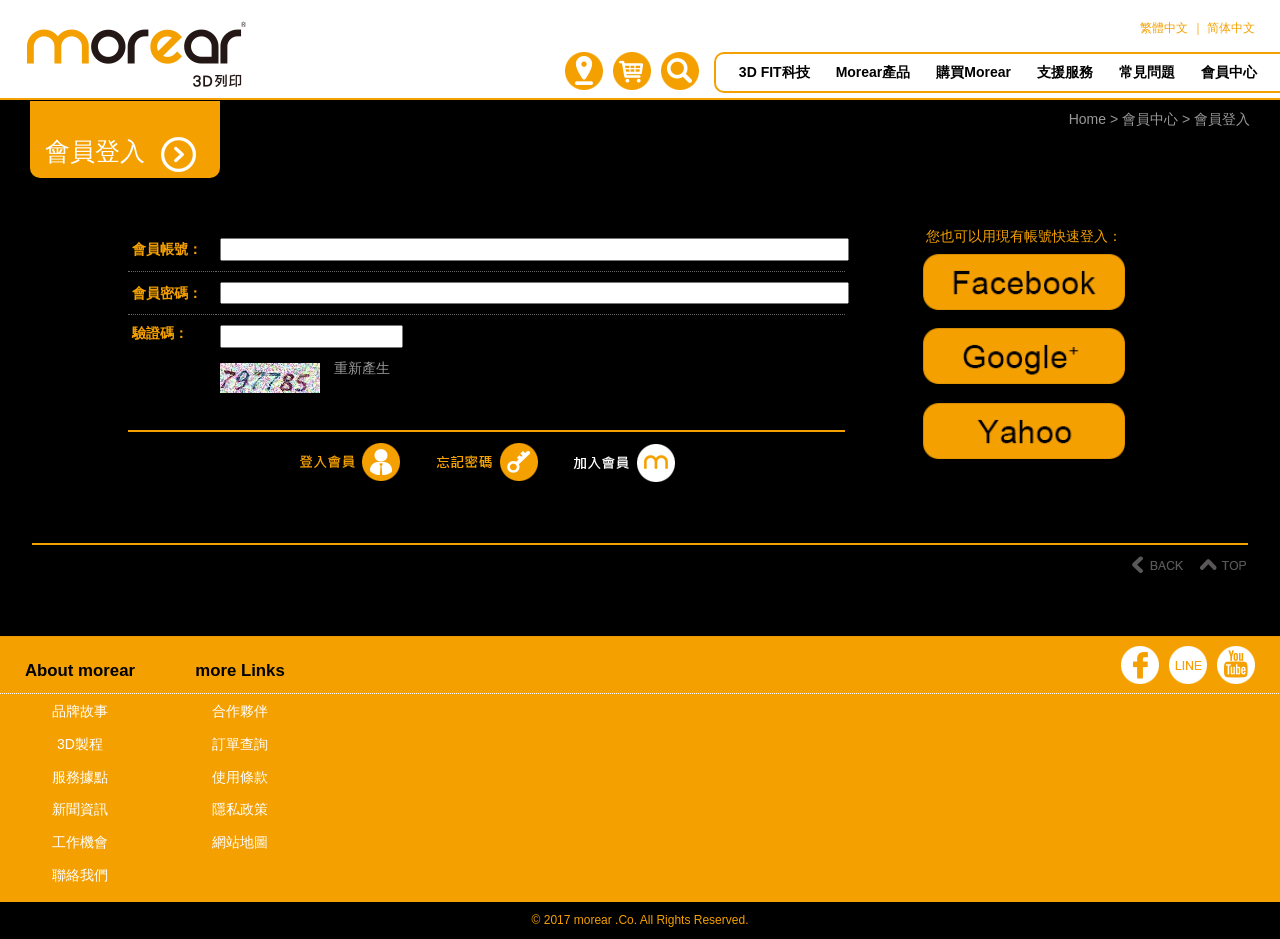
<file: content/member/member-01.html>
﻿<!DOCTYPE html>
<html><!-- InstanceBegin template="/Templates/tmp.dwt" codeOutsideHTMLIsLocked="false" -->
<head>
<meta http-equiv="Content-Type" content="text/html; charset=utf-8" />
<!-- InstanceBeginEditable name="doctitle" -->
<title>morear 3D列印</title>
<!-- InstanceEndEditable -->
<!-- InstanceBeginEditable name="css-link" -->
<link href="../css/member.css" rel="stylesheet" type="text/css" />
<link href="../css/web.css" rel="stylesheet" type="text/css" />
<link href="../css/in-menu.css" rel="stylesheet" type="text/css" />
<!-- InstanceEndEditable -->
<meta name="viewport" content="width=device-width, initial-scale=1">
<!--控制手機版選單-->
<script src="http://ajax.googleapis.com/ajax/libs/jquery/1.9.1/jquery.min.js"></script>
<script src="../js/mmenu.js"></script>
<script type="text/javascript">
function MM_swapImgRestore() { //v3.0
  var i,x,a=document.MM_sr; for(i=0;a&&i<a.length&&(x=a[i])&&x.oSrc;i++) x.src=x.oSrc;
}
function MM_preloadImages() { //v3.0
  var d=document; if(d.images){ if(!d.MM_p) d.MM_p=new Array();
    var i,j=d.MM_p.length,a=MM_preloadImages.arguments; for(i=0; i<a.length; i++)
    if (a[i].indexOf("#")!=0){ d.MM_p[j]=new Image; d.MM_p[j++].src=a[i];}}
}

function MM_findObj(n, d) { //v4.01
  var p,i,x;  if(!d) d=document; if((p=n.indexOf("?"))>0&&parent.frames.length) {
    d=parent.frames[n.substring(p+1)].document; n=n.substring(0,p);}
  if(!(x=d[n])&&d.all) x=d.all[n]; for (i=0;!x&&i<d.forms.length;i++) x=d.forms[i][n];
  for(i=0;!x&&d.layers&&i<d.layers.length;i++) x=MM_findObj(n,d.layers[i].document);
  if(!x && d.getElementById) x=d.getElementById(n); return x;
}

function MM_swapImage() { //v3.0
  var i,j=0,x,a=MM_swapImage.arguments; document.MM_sr=new Array; for(i=0;i<(a.length-2);i+=3)
   if ((x=MM_findObj(a[i]))!=null){document.MM_sr[j++]=x; if(!x.oSrc) x.oSrc=x.src; x.src=a[i+2];}
}
function MM_showHideLayers() { //v9.0
  var i,p,v,obj,args=MM_showHideLayers.arguments;
  for (i=0; i<(args.length-2); i+=3) 
  with (document) if (getElementById && ((obj=getElementById(args[i]))!=null)) { v=args[i+2];
    if (obj.style) { obj=obj.style; v=(v=='show')?'visible':(v=='hide')?'hidden':v; }
    obj.visibility=v; }
}
</script>
</head>

<body onLoad="MM_preloadImages('images/btn-01-b.png','images/btn-02-b.png','images/btn-09.png','images/btn-03-b.png','images/btn-04-b.png','images/btn-05-b.png')">
<div id="all" align="center">
<div id="in-bg">
<div id="wrapper">
<!--phone menu-->
<div id="m_top_menu" style="margin-top:20px;">手機板選單</div>
<div id="top_menu">
<ul class="a02">
<li><a href="#">繁體中文</a></li>
<li><a href="#">简体中文</a></li>
</ul>
<ul class="a01">
<li><a href="../location/location-01.html">服務據點</a></li>
<li><a href="../shoppingcart/cart01.html">購物車</a></li>
<li>
<label for="textfield"></label>
<input type="text" name="textfield" id="textfield" value="關鍵字搜尋" style="width:130px;" />
<a href="../search/search-01.html"><img src="../images/btn-03-s.png" align="center" /></a>
</li>
</ul>
<ul class="a02">
<li><a href="../3d-fit/fit-01.html">3D FIT科技</a></li>
<li><a href="../product/product-01a.html">Morear產品</a>
<ul>
<li><a href="../product/product-01a.html">音樂耳機</a>
<ol>
<li><a href="../product/product-01a.html">經典款</a></li>
<li><a href="../product/product-01b.html">專業款</a></li>
<li><a href="../product/product-01c.html">頂級款</a></li>
</ol>
</li>
<li><a href="../product/product-02a.html">聽力保護系列</a>
<ol>
<li><a href="../product/product-02a.html">舒眠耳塞</a></li>
<li><a href="../product/product-02b.html">防噪耳塞</a></li>
<li><a href="../product/product-02c.html">游泳耳塞</a></li>
</ol>
</li>
<li><a href="../product/product-03a.html">通訊升級系列</a>
<ol>
<li><a href="../product/product-03a.html">訂製音樂耳塞</a></li>
<li><a href="../product/product-03b.html">訂製藍芽耳塞</a></li>
</ol>
</li>
<li><a href="../product/product-04a.html">配件</a>
<ol>
<li><a href="../product/product-04a.html">線材</a></li>
<li><a href="../product/product-04b.html">包裝</a></li>
<li><a href="../product/product-04c.html">除溼</a></li>
</ol>
</li>
</ul>
</li>
<li><a href="../buymore/buymore-01.html">購買Morear</a>
<ul>
<li><a href="../buymore/buymore-01.html">設計音樂耳機</a></li>
<li><a href="../buymore/buymore-02.html">設計客製耳塞</a></li>
</ul>
</li>
<li><a href="../service/service-01.html">支援服務</a>
<ul>
<li><a href="#">耳型與專業聽力師</a></li>
<li><a href="../service/service-01.html">產品服務及保固</a></li>
</ul>
</li>
<li><a href="../faq/faq-01.html">常見問題</a></li>
<!--<li><a href="../content/member/member-01.html">會員登入</a></li>-->
<li><a href="member-b01.html">會員中心</a>
<ul>
<li><a href="member-a01.html">交易紀錄</a>
<ol>
<li><a href="member-a01.html">訂單查詢</a></li>
</ol>
</li>
<li><a href="member-b01.html">會員資料</a>
<ol>
<li><a href="member-b01.html">修改會員資料</a></li>
<li><a href="member-b02.html">密碼查詢/修改</a></li>
<li><a href="member-b03.html">收貨通訊錄管理</a></li>
</ol>
</li>
</ul>
</li>
</ul>
</div>
<!--phone menu end-->
<!-- banner -->
<div id="in-banner">
<div id="in-logo"><a href="../../index.html"><img src="../images/logo.gif" /></a></div>
<!-- right -->
<div id="menu-in">
<div id="menu-top"><a href="#">繁體中文</a> ｜ <a href="#">简体中文</a></div>
<!-- menu -->
<div id="menu-down">
<ul>
<li><a href="../3d-fit/fit-01.html" onmouseover="MM_showHideLayers('hide-top1','','hide','hide-top2','','hide','hide-top3','','hide','hide-top4','','hide','hide-top5','','hide','hide-all','','hide')">3D FIT科技</a></li>
<li><a href="../product/product-01a.html" onmouseover="MM_showHideLayers('hide-top1','','show','hide-top2','','hide','hide-top3','','hide','hide-top4','','hide','hide-top5','','hide','hide-all','','show')">Morear產品</a></li>
<li><a href="../buymore/buymore-01.html" onmouseover="MM_showHideLayers('hide-top1','','hide','hide-top2','','show','hide-top3','','hide','hide-top4','','hide','hide-top5','','hide','hide-all','','show')">購買Morear</a></li>
<li><a href="../service/service-01.html" onmouseover="MM_showHideLayers('hide-top1','','hide','hide-top2','','hide','hide-top3','','show','hide-top4','','hide','hide-top5','','hide','hide-all','','show')">支援服務</a></li>
<li><a href="../faq/faq-01.html" onmouseover="MM_showHideLayers('hide-top1','','hide','hide-top2','','hide','hide-top3','','hide','hide-top4','','hide','hide-top5','','hide','hide-all','','hide')">常見問題</a></li>
<!--<li><a href="../content/member/member-01.html" onmouseover="MM_showHideLayers('hide-top1','','hide','hide-top2','','hide','hide-top3','','hide','hide-top4','','hide','hide-top5','','hide','hide-all','','hide')")">會員登入</a></li>-->
<li><a href="member-b01.html" onmouseover="MM_showHideLayers('hide-top1','','hide','hide-top2','','hide','hide-top3','','hide','hide-top4','','show','hide-top5','','hide','hide-all','','show')">會員中心</a></li>
</ul>
</div>
<!-- hide01 -->
<div id="hide-top1">
<div id="hide-01">
<p class="word-big-white">音樂耳機</p>
<ul>
<li><a href="../product/product-01a.html">經典款</a></li>
<li><a href="../product/product-01b.html">專業款</a></li>
<li><a href="../product/product-01c.html">頂級款</a></li>
</ul>
</div>
<div id="hide-01">
<p class="word-big-white">聽力保護系列</p>
<ul>
<li><a href="../product/product-02a.html">舒眠耳塞</a></li>
<li><a href="../product/product-02b.html">防噪耳塞</a></li>
<li><a href="../product/product-02c.html">游泳耳塞</a></li>
</ul>
</div>
<div id="hide-01">
<p class="word-big-white">通訊升級系列</p>
<ul>
<li><a href="../product/product-03a.html">訂製音樂耳塞</a></li>
<li><a href="../product/product-03b.html">訂製藍芽耳塞</a></li>
</ul>
</div>
<div id="hide-01">
<p class="word-big-white">配件</p>
<ul>
<li><a href="../product/product-04a.html">線材</a></li>
<li><a href="../product/product-04b.html">包裝</a></li>
<li><a href="../product/product-04c.html">除溼</a></li>
</ul>
</div>
</div>
<!-- hide01 end -->
<!-- hide02 -->
<div id="hide-top2">
<div id="hide-01">
<p class="word-big-white"><a href="../buymore/buymore-01.html">設計音樂耳機</a></p>
</div>
<div id="hide-01">
<p class="word-big-white"><a href="../buymore/buymore-02.html">設計客製耳塞</a></p>
</div>
</div>
<!-- hide02 end -->
<!-- hide03 -->
<div id="hide-top3">
<div id="hide-01">
<p class="word-big-white"><a href="#">耳型與專業聽力師</a></p>
</div>
<div id="hide-01">
<p class="word-big-white"><a href="../service/service-01.html">產品服務及保固</a></p>
</div>
</div>
<!-- hide03 end -->
<!-- hide04 -->
<div id="hide-top4">
<div id="hide-01">
<p class="word-big-white">交易紀錄</p>
<ul>
<li><a href="member-a01.html">訂單查詢</a></li>
</ul>
</div>
<div id="hide-01">
<p class="word-big-white">會員資料</p>
<ul>
<li><a href="member-b01.html">修改會員資料</a></li>
<li><a href="member-b02.html">密碼查詢/修改</a></li>
<li><a href="member-b03.html">收貨通訊錄管理</a></li>
</ul>
</div>
</div>
<!-- hide04 end -->
<!-- hide05 -->
<div id="hide-top5">
<div id="hide-01">
請輸入關鍵字
  <label for="textfield"></label>
  <input type="text" name="textfield" id="textfield" />
  <a href="../search/search-01.html"><img src="../images/btn-03-s.png" align="center" /></a></div>
</div>
<!-- hide05 end -->
<!-- menu end -->
<!-- icon -->
<div id="top-icon">
<ul>
<li><a href="../location/location-01.html" onmouseout="MM_swapImgRestore()" onmouseover="MM_swapImage('Image3','','../images/btn-01b.png',1)" title="服務據點"><img src="../images/btn-01.png" id="Image3" /></a></li>
<li><a href="../shoppingcart/cart01.html" onmouseout="MM_swapImgRestore()" onmouseover="MM_swapImage('Image4','','../images/btn-02b.png',1)" title="購物車"><img src="../images/btn-02.png" id="Image4" /></a></li>
<li><a href="#" onmouseout="MM_swapImgRestore()" onmouseover="MM_swapImage('Image5','','../images/btn-03b.png',1)" title="全文檢索"><img src="../images/btn-03.png" id="Image5" onclick="MM_showHideLayers('hide-top1','','hide','hide-top2','','hide','hide-top3','','hide','hide-top4','','hide','hide-top5','','show','hide-all','','show')" /></a></li>
</ul>
</div>
<!-- icon end -->
</div>
<!-- right end -->
</div>
<!-- banner end -->
<!-- tai+root -->
<div id="tai-box">
<div id="tai">
<!-- InstanceBeginEditable name="tai" -->
會員登入
<!-- InstanceEndEditable -->
<img src="../images/tai-icon.png" align="center" hspace="8" />
</div>
<div id="root"><a href="../../index.html">Home</a> > <!-- InstanceBeginEditable name="root" --><a href="member-a01.html">會員中心</a> &gt; 會員登入<!-- InstanceEndEditable --></div>
</div>
<!-- tai+root end -->
<!-- content -->
<div id="content">
<!-- InstanceBeginEditable name="content" -->
<div id="member-list-01">
<table width="100%" border="0" cellspacing="0" cellpadding="0">
  <tr>
    <th width="80">會員帳號：</th>
    <td><input type="text" name="textfield2" id="textfield2" style="width:100%;" /></td>
  </tr>
  <tr>
    <th>會員密碼：</th>
    <td><input type="text" name="textfield3" id="textfield3" style="width:100%;" /></td>
  </tr>
  <tr>
    <th valign="top" style="border-bottom:2px #f4a000 solid; padding-bottom:40px;">驗證碼：</th>
    <td style="border-bottom:2px #f4a000 solid; padding-bottom:40px;"><input type="text" name="textfield4" id="textfield4" />
      <br />
      <img src="images/code.gif" vspace="15" align="center" />　<a href="#" class="gray-link">重新產生</a></td>
  </tr>
  <tr>
    <td colspan="2" align="center" style="border-bottom:0;">
    <a href="member-b01.html" onmouseout="MM_swapImgRestore()" onmouseover="MM_swapImage('Image15','','images/btn-01-b.png',1)"><img src="images/btn-01.png" id="Image15" hspace="15" /></a>
    <a href="member-02.html" onmouseout="MM_swapImgRestore()" onmouseover="MM_swapImage('Image16','','images/btn-02-b.png',1)"><img src="images/btn-02.png" id="Image16" hspace="15" /></a>
    <a href="member-03.html" onmouseout="MM_swapImgRestore()" onmouseover="MM_swapImage('Image20','','images/btn-09.png',1)"><img src="images/btn-09-b.png" id="Image20" hspace="15" /></a></td>
    </tr>
</table>
</div>
<div id="member-list-02">
您也可以用現有帳號快速登入：
<ul>
<li><a href="#" onmouseout="MM_swapImgRestore()" onmouseover="MM_swapImage('Image17','','images/btn-03-b.png',1)"><img src="images/btn-03.png" id="Image17" /></a></li>
<li><a href="#" onmouseout="MM_swapImgRestore()" onmouseover="MM_swapImage('Image18','','images/btn-04-b.png',1)"><img src="images/btn-04.png" id="Image18" /></a></li>
<li><a href="#" onmouseout="MM_swapImgRestore()" onmouseover="MM_swapImage('Image19','','images/btn-05-b.png',1)"><img src="images/btn-05.png" id="Image19" /></a></li>
</ul>
</div>
<!-- InstanceEndEditable -->
</div>
<!-- content end -->
<!-- back top -->
<div id="back-top-bar">
  <a href="javascript:history.back()" onmouseout="MM_swapImgRestore()" onmouseover="MM_swapImage('Image12','','../images/btn-bank-b.png',1)"><img src="../images/btn-bank.png" id="Image12" hspace="8" /></a>
  <a href="#" onmouseout="MM_swapImgRestore()" onmouseover="MM_swapImage('Image13','','../images/btn-top-b.png',1)"><img src="../images/btn-top.png" width="51" height="20" id="Image13" /></a>
</div>
<!-- back top end -->
</div>
<!-- hide all -->
<div id="hide-all"><img src="../images/block.gif" onmouseover="MM_showHideLayers('hide-top1','','hide','hide-top2','','hide','hide-top3','','hide','hide-top4','','hide','hide-top5','','hide','hide-all','','hide')" /></div>
<!-- hide all end -->
</div>
<!-- footer -->
<div id="footer">
<div id="footer-w">
<div id="footer-w1">
<p class="word-big-black">About morear</p>
<ul>
<li><a href="../about/about-01.html">品牌故事</a></li>
<li><a href="../3d-lab/lab-02.html">3D製程</a></li>
<li><a href="../location/location-01.html">服務據點</a></li>
<li><a href="../topic/topic-list.html">新聞資訊</a></li>
<li><a href="#">工作機會</a></li>
<li><a href="../contact/contact01.html">聯絡我們</a></li>
</ul>
</div>
<div id="footer-w1">
<p class="word-big-black">more Links</p>
<ul>
<li><a href="#">合作夥伴</a></li>
<li><a href="member-a01.html">訂單查詢</a></li>
<li><a href="../privacy/privacy-01.html">使用條款</a></li>
<li><a href="../privacy/privacy-02.html">隱私政策</a></li>
<li><a href="../sitemap/sitemap-01.html">網站地圖</a></li>
</ul>
</div>
<div id="footer-w2">
<ul>
<li><a href="#" onmouseout="MM_swapImgRestore()" onmouseover="MM_swapImage('Image26','','../images/footer-FBicon-b.png',1)"><img src="../images/footer-FBicon.png" id="Image26" /></a></li>
<li><a href="#" onmouseout="MM_swapImgRestore()" onmouseover="MM_swapImage('Image27','','../images/footer-Lineicon-b.png',1)"><img src="../images/footer-Lineicon.png" id="Image27" /></a></li>
<li><a href="#" onmouseout="MM_swapImgRestore()" onmouseover="MM_swapImage('Image28','','../images/footer-YouTubeicon-b.png',1)"><img src="../images/footer-YouTubeicon.png" id="Image28" /></a></li>
</ul>
</div>
</div>
</div>
<div id="footer-d">© 2017 morear .Co. All Rights Reserved.</div>
<!-- footer end -->
</div>
</body>
<!-- InstanceEnd --></html>
</file>
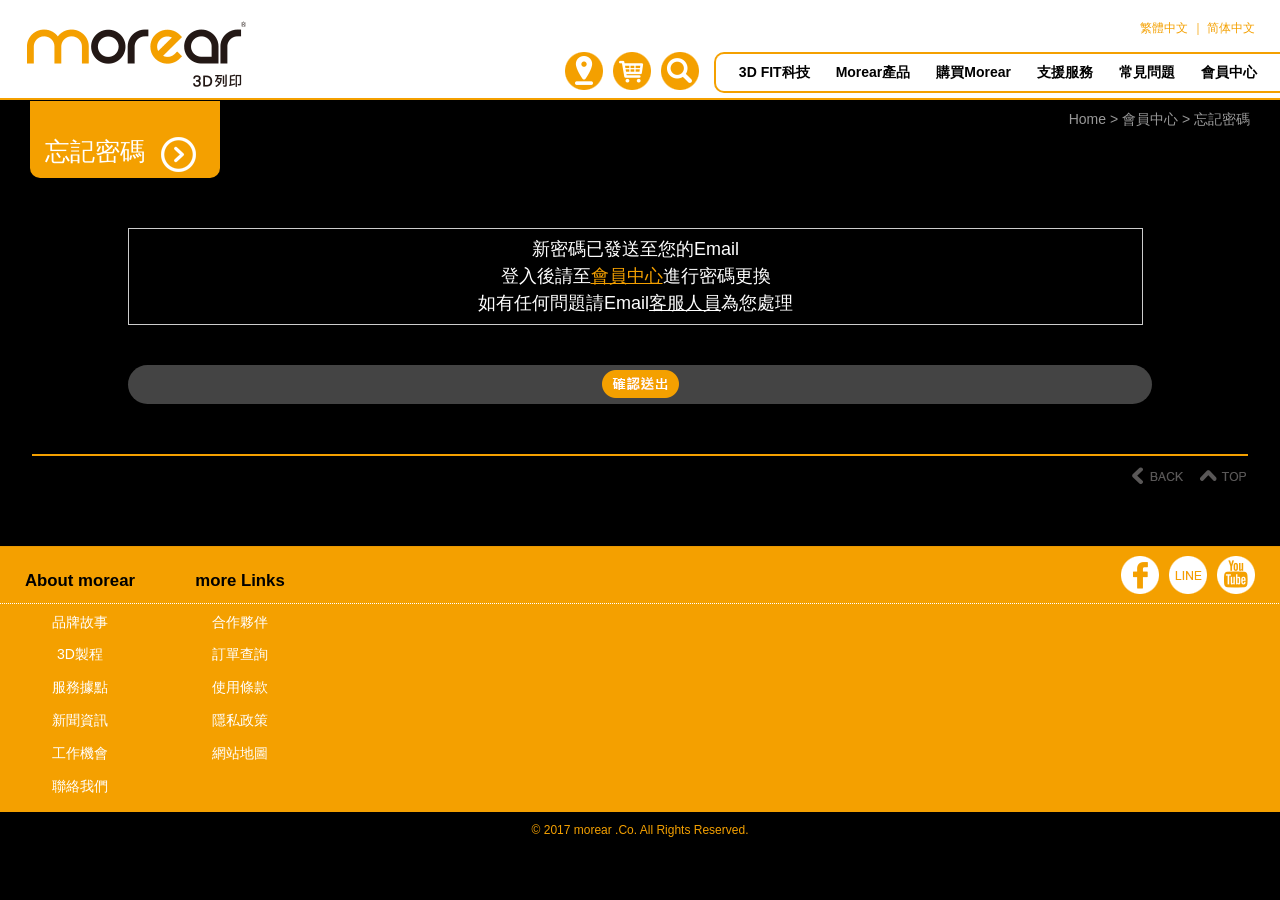
<file: content/member/member-02-s.html>
﻿<!DOCTYPE html>
<html><!-- InstanceBegin template="/Templates/tmp.dwt" codeOutsideHTMLIsLocked="false" -->
<head>
<meta http-equiv="Content-Type" content="text/html; charset=utf-8" />
<!-- InstanceBeginEditable name="doctitle" -->
<title>morear 3D列印</title>
<!-- InstanceEndEditable -->
<!-- InstanceBeginEditable name="css-link" -->
<link href="../css/member.css" rel="stylesheet" type="text/css" />
<link href="../css/web.css" rel="stylesheet" type="text/css" />
<link href="../css/in-menu.css" rel="stylesheet" type="text/css" />
<!-- InstanceEndEditable -->
<meta name="viewport" content="width=device-width, initial-scale=1">
<!--控制手機版選單-->
<script src="http://ajax.googleapis.com/ajax/libs/jquery/1.9.1/jquery.min.js"></script>
<script src="../js/mmenu.js"></script>
<script type="text/javascript">
function MM_swapImgRestore() { //v3.0
  var i,x,a=document.MM_sr; for(i=0;a&&i<a.length&&(x=a[i])&&x.oSrc;i++) x.src=x.oSrc;
}
function MM_preloadImages() { //v3.0
  var d=document; if(d.images){ if(!d.MM_p) d.MM_p=new Array();
    var i,j=d.MM_p.length,a=MM_preloadImages.arguments; for(i=0; i<a.length; i++)
    if (a[i].indexOf("#")!=0){ d.MM_p[j]=new Image; d.MM_p[j++].src=a[i];}}
}

function MM_findObj(n, d) { //v4.01
  var p,i,x;  if(!d) d=document; if((p=n.indexOf("?"))>0&&parent.frames.length) {
    d=parent.frames[n.substring(p+1)].document; n=n.substring(0,p);}
  if(!(x=d[n])&&d.all) x=d.all[n]; for (i=0;!x&&i<d.forms.length;i++) x=d.forms[i][n];
  for(i=0;!x&&d.layers&&i<d.layers.length;i++) x=MM_findObj(n,d.layers[i].document);
  if(!x && d.getElementById) x=d.getElementById(n); return x;
}

function MM_swapImage() { //v3.0
  var i,j=0,x,a=MM_swapImage.arguments; document.MM_sr=new Array; for(i=0;i<(a.length-2);i+=3)
   if ((x=MM_findObj(a[i]))!=null){document.MM_sr[j++]=x; if(!x.oSrc) x.oSrc=x.src; x.src=a[i+2];}
}
function MM_showHideLayers() { //v9.0
  var i,p,v,obj,args=MM_showHideLayers.arguments;
  for (i=0; i<(args.length-2); i+=3) 
  with (document) if (getElementById && ((obj=getElementById(args[i]))!=null)) { v=args[i+2];
    if (obj.style) { obj=obj.style; v=(v=='show')?'visible':(v=='hide')?'hidden':v; }
    obj.visibility=v; }
}
</script>
</head>

<body onLoad="MM_preloadImages('images/btn-07-b.png')">
<div id="all" align="center">
<div id="in-bg">
<div id="wrapper">
<!--phone menu-->
<div id="m_top_menu" style="margin-top:20px;">手機板選單</div>
<div id="top_menu">
<ul class="a02">
<li><a href="#">繁體中文</a></li>
<li><a href="#">简体中文</a></li>
</ul>
<ul class="a01">
<li><a href="../location/location-01.html">服務據點</a></li>
<li><a href="../shoppingcart/cart01.html">購物車</a></li>
<li>
<label for="textfield"></label>
<input type="text" name="textfield" id="textfield" value="關鍵字搜尋" style="width:130px;" />
<a href="../search/search-01.html"><img src="../images/btn-03-s.png" align="center" /></a>
</li>
</ul>
<ul class="a02">
<li><a href="../3d-fit/fit-01.html">3D FIT科技</a></li>
<li><a href="../product/product-01a.html">Morear產品</a>
<ul>
<li><a href="../product/product-01a.html">音樂耳機</a>
<ol>
<li><a href="../product/product-01a.html">經典款</a></li>
<li><a href="../product/product-01b.html">專業款</a></li>
<li><a href="../product/product-01c.html">頂級款</a></li>
</ol>
</li>
<li><a href="../product/product-02a.html">聽力保護系列</a>
<ol>
<li><a href="../product/product-02a.html">舒眠耳塞</a></li>
<li><a href="../product/product-02b.html">防噪耳塞</a></li>
<li><a href="../product/product-02c.html">游泳耳塞</a></li>
</ol>
</li>
<li><a href="../product/product-03a.html">通訊升級系列</a>
<ol>
<li><a href="../product/product-03a.html">訂製音樂耳塞</a></li>
<li><a href="../product/product-03b.html">訂製藍芽耳塞</a></li>
</ol>
</li>
<li><a href="../product/product-04a.html">配件</a>
<ol>
<li><a href="../product/product-04a.html">線材</a></li>
<li><a href="../product/product-04b.html">包裝</a></li>
<li><a href="../product/product-04c.html">除溼</a></li>
</ol>
</li>
</ul>
</li>
<li><a href="../buymore/buymore-01.html">購買Morear</a>
<ul>
<li><a href="../buymore/buymore-01.html">設計音樂耳機</a></li>
<li><a href="../buymore/buymore-02.html">設計客製耳塞</a></li>
</ul>
</li>
<li><a href="../service/service-01.html">支援服務</a>
<ul>
<li><a href="#">耳型與專業聽力師</a></li>
<li><a href="../service/service-01.html">產品服務及保固</a></li>
</ul>
</li>
<li><a href="../faq/faq-01.html">常見問題</a></li>
<!--<li><a href="../content/member/member-01.html">會員登入</a></li>-->
<li><a href="member-b01.html">會員中心</a>
<ul>
<li><a href="member-a01.html">交易紀錄</a>
<ol>
<li><a href="member-a01.html">訂單查詢</a></li>
</ol>
</li>
<li><a href="member-b01.html">會員資料</a>
<ol>
<li><a href="member-b01.html">修改會員資料</a></li>
<li><a href="member-b02.html">密碼查詢/修改</a></li>
<li><a href="member-b03.html">收貨通訊錄管理</a></li>
</ol>
</li>
</ul>
</li>
</ul>
</div>
<!--phone menu end-->
<!-- banner -->
<div id="in-banner">
<div id="in-logo"><a href="../../index.html"><img src="../images/logo.gif" /></a></div>
<!-- right -->
<div id="menu-in">
<div id="menu-top"><a href="#">繁體中文</a> ｜ <a href="#">简体中文</a></div>
<!-- menu -->
<div id="menu-down">
<ul>
<li><a href="../3d-fit/fit-01.html" onmouseover="MM_showHideLayers('hide-top1','','hide','hide-top2','','hide','hide-top3','','hide','hide-top4','','hide','hide-top5','','hide','hide-all','','hide')">3D FIT科技</a></li>
<li><a href="../product/product-01a.html" onmouseover="MM_showHideLayers('hide-top1','','show','hide-top2','','hide','hide-top3','','hide','hide-top4','','hide','hide-top5','','hide','hide-all','','show')">Morear產品</a></li>
<li><a href="../buymore/buymore-01.html" onmouseover="MM_showHideLayers('hide-top1','','hide','hide-top2','','show','hide-top3','','hide','hide-top4','','hide','hide-top5','','hide','hide-all','','show')">購買Morear</a></li>
<li><a href="../service/service-01.html" onmouseover="MM_showHideLayers('hide-top1','','hide','hide-top2','','hide','hide-top3','','show','hide-top4','','hide','hide-top5','','hide','hide-all','','show')">支援服務</a></li>
<li><a href="../faq/faq-01.html" onmouseover="MM_showHideLayers('hide-top1','','hide','hide-top2','','hide','hide-top3','','hide','hide-top4','','hide','hide-top5','','hide','hide-all','','hide')">常見問題</a></li>
<!--<li><a href="../content/member/member-01.html" onmouseover="MM_showHideLayers('hide-top1','','hide','hide-top2','','hide','hide-top3','','hide','hide-top4','','hide','hide-top5','','hide','hide-all','','hide')")">會員登入</a></li>-->
<li><a href="member-b01.html" onmouseover="MM_showHideLayers('hide-top1','','hide','hide-top2','','hide','hide-top3','','hide','hide-top4','','show','hide-top5','','hide','hide-all','','show')">會員中心</a></li>
</ul>
</div>
<!-- hide01 -->
<div id="hide-top1">
<div id="hide-01">
<p class="word-big-white">音樂耳機</p>
<ul>
<li><a href="../product/product-01a.html">經典款</a></li>
<li><a href="../product/product-01b.html">專業款</a></li>
<li><a href="../product/product-01c.html">頂級款</a></li>
</ul>
</div>
<div id="hide-01">
<p class="word-big-white">聽力保護系列</p>
<ul>
<li><a href="../product/product-02a.html">舒眠耳塞</a></li>
<li><a href="../product/product-02b.html">防噪耳塞</a></li>
<li><a href="../product/product-02c.html">游泳耳塞</a></li>
</ul>
</div>
<div id="hide-01">
<p class="word-big-white">通訊升級系列</p>
<ul>
<li><a href="../product/product-03a.html">訂製音樂耳塞</a></li>
<li><a href="../product/product-03b.html">訂製藍芽耳塞</a></li>
</ul>
</div>
<div id="hide-01">
<p class="word-big-white">配件</p>
<ul>
<li><a href="../product/product-04a.html">線材</a></li>
<li><a href="../product/product-04b.html">包裝</a></li>
<li><a href="../product/product-04c.html">除溼</a></li>
</ul>
</div>
</div>
<!-- hide01 end -->
<!-- hide02 -->
<div id="hide-top2">
<div id="hide-01">
<p class="word-big-white"><a href="../buymore/buymore-01.html">設計音樂耳機</a></p>
</div>
<div id="hide-01">
<p class="word-big-white"><a href="../buymore/buymore-02.html">設計客製耳塞</a></p>
</div>
</div>
<!-- hide02 end -->
<!-- hide03 -->
<div id="hide-top3">
<div id="hide-01">
<p class="word-big-white"><a href="#">耳型與專業聽力師</a></p>
</div>
<div id="hide-01">
<p class="word-big-white"><a href="../service/service-01.html">產品服務及保固</a></p>
</div>
</div>
<!-- hide03 end -->
<!-- hide04 -->
<div id="hide-top4">
<div id="hide-01">
<p class="word-big-white">交易紀錄</p>
<ul>
<li><a href="member-a01.html">訂單查詢</a></li>
</ul>
</div>
<div id="hide-01">
<p class="word-big-white">會員資料</p>
<ul>
<li><a href="member-b01.html">修改會員資料</a></li>
<li><a href="member-b02.html">密碼查詢/修改</a></li>
<li><a href="member-b03.html">收貨通訊錄管理</a></li>
</ul>
</div>
</div>
<!-- hide04 end -->
<!-- hide05 -->
<div id="hide-top5">
<div id="hide-01">
請輸入關鍵字
  <label for="textfield"></label>
  <input type="text" name="textfield" id="textfield" />
  <a href="../search/search-01.html"><img src="../images/btn-03-s.png" align="center" /></a></div>
</div>
<!-- hide05 end -->
<!-- menu end -->
<!-- icon -->
<div id="top-icon">
<ul>
<li><a href="../location/location-01.html" onmouseout="MM_swapImgRestore()" onmouseover="MM_swapImage('Image3','','../images/btn-01b.png',1)" title="服務據點"><img src="../images/btn-01.png" id="Image3" /></a></li>
<li><a href="../shoppingcart/cart01.html" onmouseout="MM_swapImgRestore()" onmouseover="MM_swapImage('Image4','','../images/btn-02b.png',1)" title="購物車"><img src="../images/btn-02.png" id="Image4" /></a></li>
<li><a href="#" onmouseout="MM_swapImgRestore()" onmouseover="MM_swapImage('Image5','','../images/btn-03b.png',1)" title="全文檢索"><img src="../images/btn-03.png" id="Image5" onclick="MM_showHideLayers('hide-top1','','hide','hide-top2','','hide','hide-top3','','hide','hide-top4','','hide','hide-top5','','show','hide-all','','show')" /></a></li>
</ul>
</div>
<!-- icon end -->
</div>
<!-- right end -->
</div>
<!-- banner end -->
<!-- tai+root -->
<div id="tai-box">
<div id="tai">
<!-- InstanceBeginEditable name="tai" -->
忘記密碼
<!-- InstanceEndEditable -->
<img src="../images/tai-icon.png" align="center" hspace="8" />
</div>
<div id="root"><a href="../../index.html">Home</a> > <!-- InstanceBeginEditable name="root" --><a href="member-a01.html">會員中心</a> &gt; 忘記密碼<!-- InstanceEndEditable --></div>
</div>
<!-- tai+root end -->
<!-- content -->
<div id="content">
<!-- InstanceBeginEditable name="content" -->
<div id="noticebox" style="font-size:18px; text-align:center;">
  <p>新密碼已發送至您的Email</p>
  <p>登入後請至<a href="member-b01.html" class="yellowline-link">會員中心</a>進行密碼更換</p>
  <p>如有任何問題請Email<a href="#" class="whiteline-link">客服人員</a>為您處理</p>
</div>
<div id="endbtn-bar"><a href="member-02-s.html" onmouseout="MM_swapImgRestore()" onmouseover="MM_swapImage('Image14','','images/btn-07-b.png',1)"><img src="images/btn-07.png" id="Image14" /></a></div>
<!-- InstanceEndEditable -->
</div>
<!-- content end -->
<!-- back top -->
<div id="back-top-bar">
  <a href="javascript:history.back()" onmouseout="MM_swapImgRestore()" onmouseover="MM_swapImage('Image12','','../images/btn-bank-b.png',1)"><img src="../images/btn-bank.png" id="Image12" hspace="8" /></a>
  <a href="#" onmouseout="MM_swapImgRestore()" onmouseover="MM_swapImage('Image13','','../images/btn-top-b.png',1)"><img src="../images/btn-top.png" width="51" height="20" id="Image13" /></a>
</div>
<!-- back top end -->
</div>
<!-- hide all -->
<div id="hide-all"><img src="../images/block.gif" onmouseover="MM_showHideLayers('hide-top1','','hide','hide-top2','','hide','hide-top3','','hide','hide-top4','','hide','hide-top5','','hide','hide-all','','hide')" /></div>
<!-- hide all end -->
</div>
<!-- footer -->
<div id="footer">
<div id="footer-w">
<div id="footer-w1">
<p class="word-big-black">About morear</p>
<ul>
<li><a href="../about/about-01.html">品牌故事</a></li>
<li><a href="../3d-lab/lab-02.html">3D製程</a></li>
<li><a href="../location/location-01.html">服務據點</a></li>
<li><a href="../topic/topic-list.html">新聞資訊</a></li>
<li><a href="#">工作機會</a></li>
<li><a href="../contact/contact01.html">聯絡我們</a></li>
</ul>
</div>
<div id="footer-w1">
<p class="word-big-black">more Links</p>
<ul>
<li><a href="#">合作夥伴</a></li>
<li><a href="member-a01.html">訂單查詢</a></li>
<li><a href="../privacy/privacy-01.html">使用條款</a></li>
<li><a href="../privacy/privacy-02.html">隱私政策</a></li>
<li><a href="../sitemap/sitemap-01.html">網站地圖</a></li>
</ul>
</div>
<div id="footer-w2">
<ul>
<li><a href="#" onmouseout="MM_swapImgRestore()" onmouseover="MM_swapImage('Image26','','../images/footer-FBicon-b.png',1)"><img src="../images/footer-FBicon.png" id="Image26" /></a></li>
<li><a href="#" onmouseout="MM_swapImgRestore()" onmouseover="MM_swapImage('Image27','','../images/footer-Lineicon-b.png',1)"><img src="../images/footer-Lineicon.png" id="Image27" /></a></li>
<li><a href="#" onmouseout="MM_swapImgRestore()" onmouseover="MM_swapImage('Image28','','../images/footer-YouTubeicon-b.png',1)"><img src="../images/footer-YouTubeicon.png" id="Image28" /></a></li>
</ul>
</div>
</div>
</div>
<div id="footer-d">© 2017 morear .Co. All Rights Reserved.</div>
<!-- footer end -->
</div>
</body>
<!-- InstanceEnd --></html>
</file>
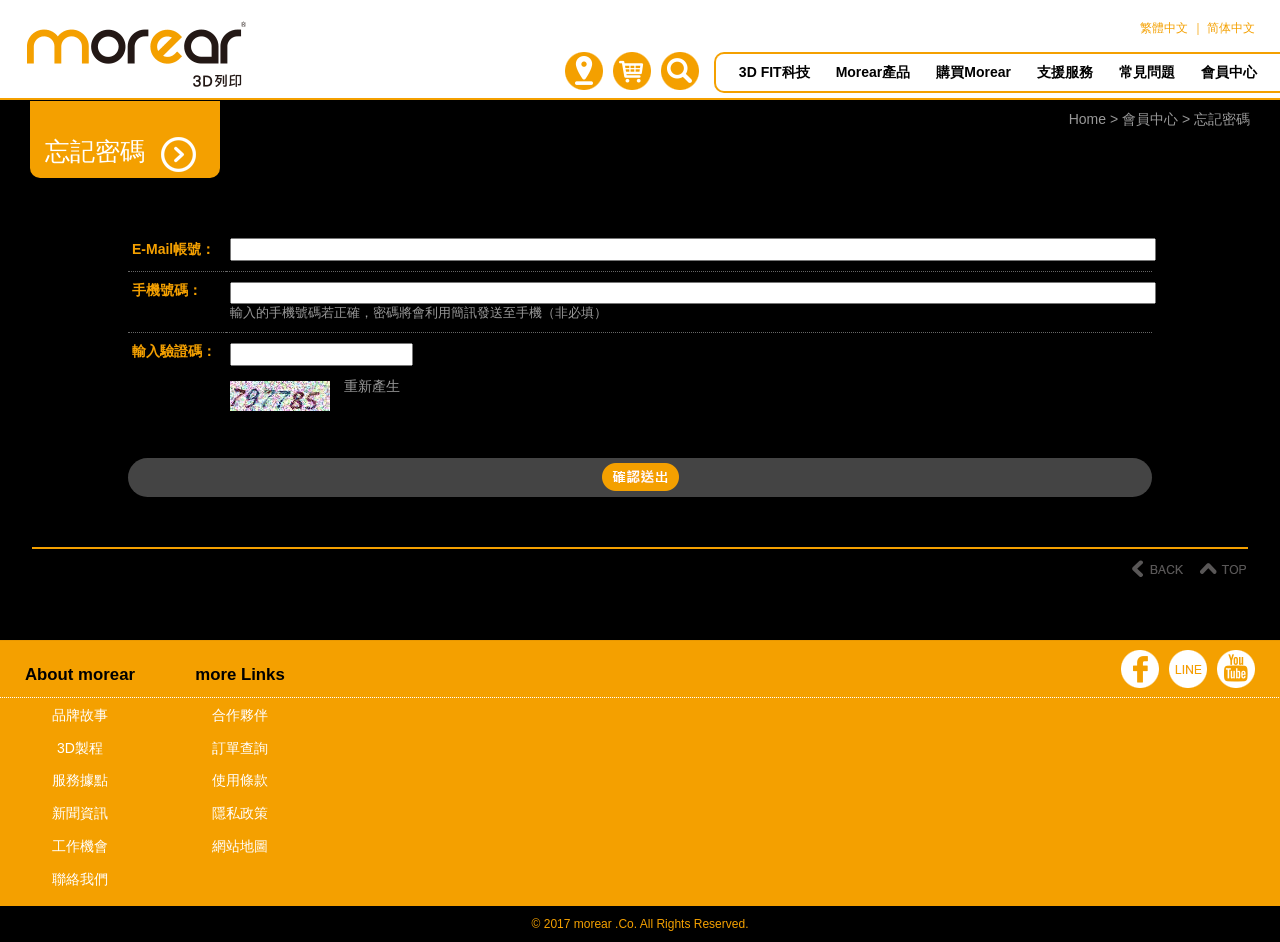
<file: content/member/member-02.html>
﻿<!DOCTYPE html>
<html><!-- InstanceBegin template="/Templates/tmp.dwt" codeOutsideHTMLIsLocked="false" -->
<head>
<meta http-equiv="Content-Type" content="text/html; charset=utf-8" />
<!-- InstanceBeginEditable name="doctitle" -->
<title>morear 3D列印</title>
<!-- InstanceEndEditable -->
<!-- InstanceBeginEditable name="css-link" -->
<link href="../css/member.css" rel="stylesheet" type="text/css" />
<link href="../css/web.css" rel="stylesheet" type="text/css" />
<link href="../css/in-menu.css" rel="stylesheet" type="text/css" />
<!-- InstanceEndEditable -->
<meta name="viewport" content="width=device-width, initial-scale=1">
<!--控制手機版選單-->
<script src="http://ajax.googleapis.com/ajax/libs/jquery/1.9.1/jquery.min.js"></script>
<script src="../js/mmenu.js"></script>
<script type="text/javascript">
function MM_swapImgRestore() { //v3.0
  var i,x,a=document.MM_sr; for(i=0;a&&i<a.length&&(x=a[i])&&x.oSrc;i++) x.src=x.oSrc;
}
function MM_preloadImages() { //v3.0
  var d=document; if(d.images){ if(!d.MM_p) d.MM_p=new Array();
    var i,j=d.MM_p.length,a=MM_preloadImages.arguments; for(i=0; i<a.length; i++)
    if (a[i].indexOf("#")!=0){ d.MM_p[j]=new Image; d.MM_p[j++].src=a[i];}}
}

function MM_findObj(n, d) { //v4.01
  var p,i,x;  if(!d) d=document; if((p=n.indexOf("?"))>0&&parent.frames.length) {
    d=parent.frames[n.substring(p+1)].document; n=n.substring(0,p);}
  if(!(x=d[n])&&d.all) x=d.all[n]; for (i=0;!x&&i<d.forms.length;i++) x=d.forms[i][n];
  for(i=0;!x&&d.layers&&i<d.layers.length;i++) x=MM_findObj(n,d.layers[i].document);
  if(!x && d.getElementById) x=d.getElementById(n); return x;
}

function MM_swapImage() { //v3.0
  var i,j=0,x,a=MM_swapImage.arguments; document.MM_sr=new Array; for(i=0;i<(a.length-2);i+=3)
   if ((x=MM_findObj(a[i]))!=null){document.MM_sr[j++]=x; if(!x.oSrc) x.oSrc=x.src; x.src=a[i+2];}
}
function MM_showHideLayers() { //v9.0
  var i,p,v,obj,args=MM_showHideLayers.arguments;
  for (i=0; i<(args.length-2); i+=3) 
  with (document) if (getElementById && ((obj=getElementById(args[i]))!=null)) { v=args[i+2];
    if (obj.style) { obj=obj.style; v=(v=='show')?'visible':(v=='hide')?'hidden':v; }
    obj.visibility=v; }
}
</script>
</head>

<body onLoad="MM_preloadImages('images/btn-07-b.png')">
<div id="all" align="center">
<div id="in-bg">
<div id="wrapper">
<!--phone menu-->
<div id="m_top_menu" style="margin-top:20px;">手機板選單</div>
<div id="top_menu">
<ul class="a02">
<li><a href="#">繁體中文</a></li>
<li><a href="#">简体中文</a></li>
</ul>
<ul class="a01">
<li><a href="../location/location-01.html">服務據點</a></li>
<li><a href="../shoppingcart/cart01.html">購物車</a></li>
<li>
<label for="textfield"></label>
<input type="text" name="textfield" id="textfield" value="關鍵字搜尋" style="width:130px;" />
<a href="../search/search-01.html"><img src="../images/btn-03-s.png" align="center" /></a>
</li>
</ul>
<ul class="a02">
<li><a href="../3d-fit/fit-01.html">3D FIT科技</a></li>
<li><a href="../product/product-01a.html">Morear產品</a>
<ul>
<li><a href="../product/product-01a.html">音樂耳機</a>
<ol>
<li><a href="../product/product-01a.html">經典款</a></li>
<li><a href="../product/product-01b.html">專業款</a></li>
<li><a href="../product/product-01c.html">頂級款</a></li>
</ol>
</li>
<li><a href="../product/product-02a.html">聽力保護系列</a>
<ol>
<li><a href="../product/product-02a.html">舒眠耳塞</a></li>
<li><a href="../product/product-02b.html">防噪耳塞</a></li>
<li><a href="../product/product-02c.html">游泳耳塞</a></li>
</ol>
</li>
<li><a href="../product/product-03a.html">通訊升級系列</a>
<ol>
<li><a href="../product/product-03a.html">訂製音樂耳塞</a></li>
<li><a href="../product/product-03b.html">訂製藍芽耳塞</a></li>
</ol>
</li>
<li><a href="../product/product-04a.html">配件</a>
<ol>
<li><a href="../product/product-04a.html">線材</a></li>
<li><a href="../product/product-04b.html">包裝</a></li>
<li><a href="../product/product-04c.html">除溼</a></li>
</ol>
</li>
</ul>
</li>
<li><a href="../buymore/buymore-01.html">購買Morear</a>
<ul>
<li><a href="../buymore/buymore-01.html">設計音樂耳機</a></li>
<li><a href="../buymore/buymore-02.html">設計客製耳塞</a></li>
</ul>
</li>
<li><a href="../service/service-01.html">支援服務</a>
<ul>
<li><a href="#">耳型與專業聽力師</a></li>
<li><a href="../service/service-01.html">產品服務及保固</a></li>
</ul>
</li>
<li><a href="../faq/faq-01.html">常見問題</a></li>
<!--<li><a href="../content/member/member-01.html">會員登入</a></li>-->
<li><a href="member-b01.html">會員中心</a>
<ul>
<li><a href="member-a01.html">交易紀錄</a>
<ol>
<li><a href="member-a01.html">訂單查詢</a></li>
</ol>
</li>
<li><a href="member-b01.html">會員資料</a>
<ol>
<li><a href="member-b01.html">修改會員資料</a></li>
<li><a href="member-b02.html">密碼查詢/修改</a></li>
<li><a href="member-b03.html">收貨通訊錄管理</a></li>
</ol>
</li>
</ul>
</li>
</ul>
</div>
<!--phone menu end-->
<!-- banner -->
<div id="in-banner">
<div id="in-logo"><a href="../../index.html"><img src="../images/logo.gif" /></a></div>
<!-- right -->
<div id="menu-in">
<div id="menu-top"><a href="#">繁體中文</a> ｜ <a href="#">简体中文</a></div>
<!-- menu -->
<div id="menu-down">
<ul>
<li><a href="../3d-fit/fit-01.html" onmouseover="MM_showHideLayers('hide-top1','','hide','hide-top2','','hide','hide-top3','','hide','hide-top4','','hide','hide-top5','','hide','hide-all','','hide')">3D FIT科技</a></li>
<li><a href="../product/product-01a.html" onmouseover="MM_showHideLayers('hide-top1','','show','hide-top2','','hide','hide-top3','','hide','hide-top4','','hide','hide-top5','','hide','hide-all','','show')">Morear產品</a></li>
<li><a href="../buymore/buymore-01.html" onmouseover="MM_showHideLayers('hide-top1','','hide','hide-top2','','show','hide-top3','','hide','hide-top4','','hide','hide-top5','','hide','hide-all','','show')">購買Morear</a></li>
<li><a href="../service/service-01.html" onmouseover="MM_showHideLayers('hide-top1','','hide','hide-top2','','hide','hide-top3','','show','hide-top4','','hide','hide-top5','','hide','hide-all','','show')">支援服務</a></li>
<li><a href="../faq/faq-01.html" onmouseover="MM_showHideLayers('hide-top1','','hide','hide-top2','','hide','hide-top3','','hide','hide-top4','','hide','hide-top5','','hide','hide-all','','hide')">常見問題</a></li>
<!--<li><a href="../content/member/member-01.html" onmouseover="MM_showHideLayers('hide-top1','','hide','hide-top2','','hide','hide-top3','','hide','hide-top4','','hide','hide-top5','','hide','hide-all','','hide')")">會員登入</a></li>-->
<li><a href="member-b01.html" onmouseover="MM_showHideLayers('hide-top1','','hide','hide-top2','','hide','hide-top3','','hide','hide-top4','','show','hide-top5','','hide','hide-all','','show')">會員中心</a></li>
</ul>
</div>
<!-- hide01 -->
<div id="hide-top1">
<div id="hide-01">
<p class="word-big-white">音樂耳機</p>
<ul>
<li><a href="../product/product-01a.html">經典款</a></li>
<li><a href="../product/product-01b.html">專業款</a></li>
<li><a href="../product/product-01c.html">頂級款</a></li>
</ul>
</div>
<div id="hide-01">
<p class="word-big-white">聽力保護系列</p>
<ul>
<li><a href="../product/product-02a.html">舒眠耳塞</a></li>
<li><a href="../product/product-02b.html">防噪耳塞</a></li>
<li><a href="../product/product-02c.html">游泳耳塞</a></li>
</ul>
</div>
<div id="hide-01">
<p class="word-big-white">通訊升級系列</p>
<ul>
<li><a href="../product/product-03a.html">訂製音樂耳塞</a></li>
<li><a href="../product/product-03b.html">訂製藍芽耳塞</a></li>
</ul>
</div>
<div id="hide-01">
<p class="word-big-white">配件</p>
<ul>
<li><a href="../product/product-04a.html">線材</a></li>
<li><a href="../product/product-04b.html">包裝</a></li>
<li><a href="../product/product-04c.html">除溼</a></li>
</ul>
</div>
</div>
<!-- hide01 end -->
<!-- hide02 -->
<div id="hide-top2">
<div id="hide-01">
<p class="word-big-white"><a href="../buymore/buymore-01.html">設計音樂耳機</a></p>
</div>
<div id="hide-01">
<p class="word-big-white"><a href="../buymore/buymore-02.html">設計客製耳塞</a></p>
</div>
</div>
<!-- hide02 end -->
<!-- hide03 -->
<div id="hide-top3">
<div id="hide-01">
<p class="word-big-white"><a href="#">耳型與專業聽力師</a></p>
</div>
<div id="hide-01">
<p class="word-big-white"><a href="../service/service-01.html">產品服務及保固</a></p>
</div>
</div>
<!-- hide03 end -->
<!-- hide04 -->
<div id="hide-top4">
<div id="hide-01">
<p class="word-big-white">交易紀錄</p>
<ul>
<li><a href="member-a01.html">訂單查詢</a></li>
</ul>
</div>
<div id="hide-01">
<p class="word-big-white">會員資料</p>
<ul>
<li><a href="member-b01.html">修改會員資料</a></li>
<li><a href="member-b02.html">密碼查詢/修改</a></li>
<li><a href="member-b03.html">收貨通訊錄管理</a></li>
</ul>
</div>
</div>
<!-- hide04 end -->
<!-- hide05 -->
<div id="hide-top5">
<div id="hide-01">
請輸入關鍵字
  <label for="textfield"></label>
  <input type="text" name="textfield" id="textfield" />
  <a href="../search/search-01.html"><img src="../images/btn-03-s.png" align="center" /></a></div>
</div>
<!-- hide05 end -->
<!-- menu end -->
<!-- icon -->
<div id="top-icon">
<ul>
<li><a href="../location/location-01.html" onmouseout="MM_swapImgRestore()" onmouseover="MM_swapImage('Image3','','../images/btn-01b.png',1)" title="服務據點"><img src="../images/btn-01.png" id="Image3" /></a></li>
<li><a href="../shoppingcart/cart01.html" onmouseout="MM_swapImgRestore()" onmouseover="MM_swapImage('Image4','','../images/btn-02b.png',1)" title="購物車"><img src="../images/btn-02.png" id="Image4" /></a></li>
<li><a href="#" onmouseout="MM_swapImgRestore()" onmouseover="MM_swapImage('Image5','','../images/btn-03b.png',1)" title="全文檢索"><img src="../images/btn-03.png" id="Image5" onclick="MM_showHideLayers('hide-top1','','hide','hide-top2','','hide','hide-top3','','hide','hide-top4','','hide','hide-top5','','show','hide-all','','show')" /></a></li>
</ul>
</div>
<!-- icon end -->
</div>
<!-- right end -->
</div>
<!-- banner end -->
<!-- tai+root -->
<div id="tai-box">
<div id="tai">
<!-- InstanceBeginEditable name="tai" -->
忘記密碼
<!-- InstanceEndEditable -->
<img src="../images/tai-icon.png" align="center" hspace="8" />
</div>
<div id="root"><a href="../../index.html">Home</a> > <!-- InstanceBeginEditable name="root" --><a href="member-a01.html">會員中心</a> &gt; 忘記密碼<!-- InstanceEndEditable --></div>
</div>
<!-- tai+root end -->
<!-- content -->
<div id="content">
<!-- InstanceBeginEditable name="content" -->
<div id="member-list-04" style="margin-top:0;">
<table width="100%" border="0" cellspacing="0" cellpadding="0">
  <tr>
    <th width="90">E-Mail帳號：</th>
    <td><input name="textfield6" type="text" id="textfield6" style="width:100%;" /></td>
  </tr>
  <tr>
    <th valign="top">手機號碼：</th>
    <td><input name="textfield7" type="text" id="textfield7" style="width:100%;" />
      <br />
      <span class="word-gray-2">輸入的手機號碼若正確，密碼將會利用簡訊發送至手機（非必填）</span></td>
  </tr>
  <tr>
    <th valign="top" style="border-bottom:0;">輸入驗證碼：</th>
    <td style="border-bottom:0;"><input type="text" name="textfield4" id="textfield4" />
      <br />
      <img src="images/code.gif" vspace="15" align="center" />　<a href="#" class="gray-link">重新產生</a></td>
  </tr>
</table>
</div>
<div id="endbtn-bar"><a href="member-02-s.html" onmouseout="MM_swapImgRestore()" onmouseover="MM_swapImage('Image14','','images/btn-07-b.png',1)"><img src="images/btn-07.png" id="Image14" /></a></div>
<!-- InstanceEndEditable -->
</div>
<!-- content end -->
<!-- back top -->
<div id="back-top-bar">
  <a href="javascript:history.back()" onmouseout="MM_swapImgRestore()" onmouseover="MM_swapImage('Image12','','../images/btn-bank-b.png',1)"><img src="../images/btn-bank.png" id="Image12" hspace="8" /></a>
  <a href="#" onmouseout="MM_swapImgRestore()" onmouseover="MM_swapImage('Image13','','../images/btn-top-b.png',1)"><img src="../images/btn-top.png" width="51" height="20" id="Image13" /></a>
</div>
<!-- back top end -->
</div>
<!-- hide all -->
<div id="hide-all"><img src="../images/block.gif" onmouseover="MM_showHideLayers('hide-top1','','hide','hide-top2','','hide','hide-top3','','hide','hide-top4','','hide','hide-top5','','hide','hide-all','','hide')" /></div>
<!-- hide all end -->
</div>
<!-- footer -->
<div id="footer">
<div id="footer-w">
<div id="footer-w1">
<p class="word-big-black">About morear</p>
<ul>
<li><a href="../about/about-01.html">品牌故事</a></li>
<li><a href="../3d-lab/lab-02.html">3D製程</a></li>
<li><a href="../location/location-01.html">服務據點</a></li>
<li><a href="../topic/topic-list.html">新聞資訊</a></li>
<li><a href="#">工作機會</a></li>
<li><a href="../contact/contact01.html">聯絡我們</a></li>
</ul>
</div>
<div id="footer-w1">
<p class="word-big-black">more Links</p>
<ul>
<li><a href="#">合作夥伴</a></li>
<li><a href="member-a01.html">訂單查詢</a></li>
<li><a href="../privacy/privacy-01.html">使用條款</a></li>
<li><a href="../privacy/privacy-02.html">隱私政策</a></li>
<li><a href="../sitemap/sitemap-01.html">網站地圖</a></li>
</ul>
</div>
<div id="footer-w2">
<ul>
<li><a href="#" onmouseout="MM_swapImgRestore()" onmouseover="MM_swapImage('Image26','','../images/footer-FBicon-b.png',1)"><img src="../images/footer-FBicon.png" id="Image26" /></a></li>
<li><a href="#" onmouseout="MM_swapImgRestore()" onmouseover="MM_swapImage('Image27','','../images/footer-Lineicon-b.png',1)"><img src="../images/footer-Lineicon.png" id="Image27" /></a></li>
<li><a href="#" onmouseout="MM_swapImgRestore()" onmouseover="MM_swapImage('Image28','','../images/footer-YouTubeicon-b.png',1)"><img src="../images/footer-YouTubeicon.png" id="Image28" /></a></li>
</ul>
</div>
</div>
</div>
<div id="footer-d">© 2017 morear .Co. All Rights Reserved.</div>
<!-- footer end -->
</div>
</body>
<!-- InstanceEnd --></html>
</file>
<file: content/css/product.css>
#ad-f{
	position:relative;
	width:100%;
	float:left;
	z-index:1;
	margin-top:100px;
}
#ad-f img{
	width:100%;
}
#tai-product{
	position:absolute;
	width:100%;
	z-index:10;
	margin-top:98px;
}

#product-photo{
	width:48%;
	float:left;
	border:1px #999 solid;
}
#product-photo img{
	width:100%;
}
#product-list-01{
	width:48%;
	float:right;
	color:#FFF;
}
#product-list-01 h3{
	color:#f4a000;
	line-height:120%;
	margin:0 0 20px 0;
	padding:0;
}
#product-list-01 p.btn{
	margin:20px 0;
}
#p-list-02{
	width:100%;
	clear:both;
	float:left;
	margin-top:30px;
}
#p-list-02 img{
	width:100%;
}
#p-list-02 ul{
	margin:0;
	padding:0;
}
#p-list-02 li{
	list-style-type:none;
	display:block;
	width:22%;
	float:left;
	margin:0 2% 0 0;
	border:1px #999 solid;
}
#p-list-03{
	width:100%;
	clear:both;
	float:left;
	margin-top:30px;
	color:#FFF;
}
#share{
	width:100%;
	clear:both;
	float:right;
	border-top:2px #f4a000 solid;
	margin-top:20px;
}
#share a {
	color:#FFF;
}
#share a:hover {
	color:#000;
}
#share-s{
	width: 250px;
	padding:5px 0;
	text-align:center;
	color:#FFF;
	border-radius:0 0 10px 10px;
	background:#f4a000;
	font-size:12px;
	float:right;
}
/*------lightbox-----*/
section {
	width:100%;
	float:left;
	margin-right:20px;
}
.lightbox-target {
	position:absolute;
	top:0;
	left:0;
	background: rgba(0,0,0,.7);
	width: 100%;
	/* 預設透明度為 0，觸發 :target 後，利用動畫效果調整透明度 */
	opacity: 0;
	position: fixed;
	overflow: hidden;
	transition: 0.5s ease-in-out;
}
	/* 當 :target 觸發後，index-target 的透明度為 1 */
.lightbox-target:target {
	top: 0;
	bottom: 0;
	opacity: 1;
}
.lightbox-close {
	width: 50px;
	height: 50px;
	background: #139dd7;
	color: #fff;
	position: absolute;
	top: 5%;
	right: 5%;
}
	/* 利用偽元素做出 \ 以及 / 的線條 */
.lightbox-close:after {
	width: 30px;
	height: 1px;
	content: "";
	display: block;
	background: #fff;
	position: absolute;
	top: 23px;
	left: 10px;
	transform: rotate(45deg);
}
.lightbox-close:before {
	width: 30px;
	height: 1px;
	content: "";
	display: block;
	background: #fff;
	position: absolute;
	top: 23px;
	left: 10px;
	transform: rotate(-45deg);
}
.content {
	position: absolute;
	top: 0;
	bottom: 0;
	left: 0;
	right: 0;
	width: 90%;
	height: 90%;
	margin: auto;
	/* 預設寬高為 0，觸發 :target 後，利用動畫效果展開寬與高 */		
	max-width: 100%;
	max-height: 100%;
}
#pro-s-pic{
	width:70%;
	float:left;
	margin-left:15%;
	margin-top:20px;
	overflow:auto;
}
#pro-s-pic img{
	width:100%;
}
#pro-s-pic iframe{
	width:100%;
	height:550px;
}




/*平板-1*/
@media only screen and (max-width:1100px) {
#product-photo{
	width:70%;
	float:left;
	margin-left:15%;
	margin-top:0;
	margin-bottom:15px;
	border:1px #999 solid;
}
#product-list-01{
	width:100%;
	clear:both;
	float:left;
	color:#FFF;
	text-align:center;
}
#pro-s-pic iframe{
	width:100%;
	height:450px;
}
		}




/*平板-3*/
@media only screen and (max-width:785px) {
#product-photo{
	width:90%;
	float:left;
	margin-left:5%;
	margin-top:0;
	margin-bottom:15px;
	border:1px #999 solid;
}
#pro-s-pic iframe{
	width:100%;
	height:400px;
}
		}





/*平板-4*/
@media only screen and (max-width:570px) {
#tai-product{
	position:absolute;
	width:100%;
	z-index:10;
	margin-top:98px;
}
#pro-s-pic iframe{
	width:100%;
	height:350px;
}
		}
</file>
<file: content/css/web.css>
@charset "utf-8";
/* =============================================================================
   BASIC
   ========================================================================== */
html, body { margin:0px; padding:0px; height:100%; }
body, th, td, input {
	font-family: "Hiragino Kaku Gothic Pro", "微軟正黑體", "Microsoft Jhenghei", Helvetica, Arial, sans-serif;
	font-size: 14px;
	line-height: 120%;
}
a{ text-decoration: none;}
b{ font-weight:normal;}
p{ line-height: 150%; margin:0; padding:0;}
h1,h2,h3,h4,h5,h6{ font-weight:400;}
h1{ font-size:40px; font-family:"Hiragino Kaku Gothic Pro","微軟正黑體","Microsoft Jhenghei",Helvetica,Arial,sans-serif; }
h2{ font-size:26px; font-family:"Hiragino Kaku Gothic Pro","微軟正黑體","Microsoft Jhenghei",Helvetica,Arial,sans-serif; font-weight:bolder; line-height: 100%;}
h3{ font-size:24px; font-family:"Hiragino Kaku Gothic Pro","微軟正黑體","Microsoft Jhenghei",Helvetica,Arial,sans-serif; line-height: 100%; font-weight:bold; }
h4{ font-size:18px; font-family:"Hiragino Kaku Gothic Pro","微軟正黑體","Microsoft Jhenghei",Helvetica,Arial,sans-serif; font-weight:bolder;}
h5{ font-family:"Hiragino Kaku Gothic Pro","微軟正黑體","Microsoft Jhenghei",Helvetica,Arial,sans-serif; }
h6{ font-family:"Hiragino Kaku Gothic Pro","微軟正黑體","Microsoft Jhenghei",Helvetica,Arial,sans-serif; }
a:link, a:visited { text-decoration:none; cursor:pointer; }
table,th,td { margin:0; padding:0; border:none; outline:none; border-collapse:collapse; border-spacing:0; }
img{ border:0; margin-bottom:-3px;}
body {
	background:#000;
}
a:visited {
	font-size: 100%;
	color:#f4a000;
	text-decoration:none;
}
a:link {
	font-size: 100%;
	color:#f4a000;
	text-decoration:none;
}
a:hover {
	font-size: 100%;
	color:#FFF;
	text-decoration:none;
}
/*----------------- Font --------------------*/
.word-s-yellow {
	font-size:80%;
	color:#f4a000;
}
.word-yellow {
	font-size:100%;
	color:#f4a000;
}
.word-red {
	font-size:100%;
	color:#e70012;
}
.word-white {
	font-size:100%;
	color:#FFF;
}
.word-gray {
	font-size:90%;
	color:#666;
}
.word-gray-2 {
	font-size:90%;
	color:#999;
}
.word-big-white {
	font-size:120%;
	color:#FFF;
	font-weight:bold;
	line-height:120%;
	border-bottom:1px #666 dotted;
}
.word-big-red {
	font-size:120%;
	color:#e70012;
	font-weight:bold;
	line-height:120%;
}
.word-big-black {
	font-size:120%;
	color:#000;
	font-weight:bold;
	line-height:120%;
}
/*----------------- link --------------------*/
.white-link:visited{
	font-size:100%;
	color:#FFF;
}
.white-link:link{
	font-size:100%;
	color:#FFF;
}
.white-link:hover{
	font-size:100%;
	color:#F90;
	text-decoration:none;
}
.whiteline-link:visited{
	font-size:100%;
	color:#FFF;
	text-decoration:underline;
}
.whiteline-link:link{
	font-size:100%;
	color:#FFF;
	text-decoration:underline;
}
.whiteline-link:hover{
	font-size:100%;
	color:#F90;
	text-decoration:none;
}
.gray-link:visited{
	font-size:100%;
	color:#999;
}
.gray-link:link{
	font-size:100%;
	color:#999;
}
.gray-link:hover{
	font-size:100%;
	color:#F90;
	text-decoration:none;
}
.black-link:visited{
	font-size:100%;
	color:#000;
	text-decoration:none;
}
.black-link:link{
	font-size:100%;
	color:#000;
	text-decoration:none;
}
.black-link:hover{
	font-size:100%;
	color:#f4a000;
	text-decoration:none;
}
.yellowline-link:visited{
	font-size:100%;
	color:#f4a000;
	text-decoration:underline;
}
.yellowline-link:link{
	font-size:100%;
	color:#f4a000;
	text-decoration:underline;
}
.yellowline-link:hover{
	font-size:100%;
	color:#FFF;
	text-decoration:none;
}
/*----------------- 最外層包裝 --------------------*/
#wrapper {
	width: 1280px;
	position:relative;
	text-align:left;
}
#in-bg{
	background:url(../images/bg.gif);
	background-position:top;
	background-repeat:repeat-x;
	width:100%;
	float:left;
}
/*-----------------MENU_手機板選單--------------------*/
#m_top_menu { display:none; }
#top_menu { display:none; }
/*----------------- in --------------------*/
#in-banner{
	width:100%;
	float:left;
}
#in-banner-01{
	position:absolute;
	z-index:50;
	width:100%;
}
#in-logo{
	width:238px;
	float:left;
	margin:15px 0 0 15px;
}
#in-logo img{
	width:100%;
}
#tai-box{
	width:100%;
	float:left;
	margin-top:5px;
}
#tai{
	width:auto;
	float:left;
	margin:0 0 0 30px;
	padding:35px 15px 8px 15px;
	background:#f4a000;
	border-radius:0 0 10px 10px;
	color:#FFF;
	font-size:25px;
	font-weight:400;
}
#root{
	width:auto;
	float:right;
	margin-right:30px;
	margin-top:10px;
	color:#999;
}
#root a{
	color:#999;
}
#root a:hover{
	color:#f4a000;
}
#back-top-bar{
	width:95%;
	margin-left:2.5%;
	clear:both;
	float:left;
	text-align:right;
	border-top:2px #f4a000 solid;
	padding-top:10px;
	margin-bottom:30px;
}
/*----------------- content --------------------*/
#content{
	width:80%;
	clear:both;
	float:left;
	margin:50px 10%;
}
#content table {
	font-family:Arial, Helvetica, sans-serif;
	padding:0;
	margin:0;
	text-align:left;
}
#content th {
	padding:10px 4px 10px 4px;
	color:#f4a000;
}
#content td {
	padding:10px 4px 10px 4px;
}
#content-01{
	position:relative;
	width:80%;
	clear:both;
	float:left;
	margin:50px 10%;
	z-index:50;
}
#content-01 table {
	font-family:Arial, Helvetica, sans-serif;
	padding:0;
	margin:0;
	text-align:left;
}
#content-01 th {
	padding:10px 4px 10px 4px;
	color:#f4a000;
}
#content-01 td {
	padding:10px 4px 10px 4px;
}
/*----------------- footer --------------------*/
#footer{
	width:100%;
	clear:both;
	float:left;
	background:url(../images/footer-bg.gif);
	background-position:top;
	background-repeat:repeat-x;
	background-color:#f4a000;
	margin-top:30px;
}
#footer-w{
	width:1280px;
	margin:0 auto;
}
#footer-w1{
	width:120px;
	float:left;
	margin:25px 20px 10px 20px;
}
#footer-w1 ul{
	margin:14px 0 0 0;
	padding:0;
}
#footer-w1 li{
	list-style-type:none;
	width:100%;
	clear:both;
	float:left;
	padding:8px 0;
}
#footer-w2{
	width:144px;
	float:right;
	margin:10px 20px 0 0;
}
#footer-w2 ul{
	margin:0;
	padding:0;
}
#footer-w2 li{
	list-style-type:none;
	width:38px;
	float:left;
	margin:0 5px 0 5px;
}
#footer-w1 li a{
	color:#FFF;
}
#footer-w1 li a:hover{
	color:#000;
}
#footer-d{
	width:100%;
	clear:both;
	float:left;
	background:#000;
	padding:10px 0 10px 0;
	font-size:12px;
	color:#f4a000;
	text-align:center;
}
#footer-work{
	height:25px;
	float:left;
	overflow:hidden;
    width:100%;
	margin-top:8px;
}
#footer-work a{
	color:#FFF;
}
#footer-work:hover{
	height:auto;
}
#footer-work ul{
	margin:8px 0 0 0;
	padding:0;
}
#footer-work li{
	list-style-type:none;
	width:100%;
	float:left;
}
#footer-work li a{
	color:#666;
}




/*平板-1*/
@media only screen and (max-width:1250px) {
/*----------------- 最外層包裝 --------------------*/
#wrapper {
	width:100%;
}
/*----------------- footer --------------------*/
#footer{
	width:100%;
	clear:both;
	float:left;
	background:url(../images/footer-bg.gif);
	background-position:top;
	background-repeat:repeat-x;
	background-color:#f4a000;
	margin-top:30px;
}
#footer-w{
	width:100%;
	margin:0 auto;
}
		}



/*平板-3*/
@media only screen and (max-width:970px) {
/*----------------------- menu ------------------------*/
#m_top_menu {
	display:block;
	position:absolute;
	top:4%;
	right:3%;
	z-index:999;
	width:40px;
	height:40px;
	background:#f4a000 url(../images/m_topmenu_bg.png) no-repeat;
	text-indent:-9999px;
	-webkit-border-radius:5px;
	-moz-border-radius:5px;
	-ms-border-radius:5px;
	-o-border-radius:5px;
	border-radius:5px;	
}
#m_top_menu:hover {
	background:#000 url(../images/m_topmenu_bg.png) no-repeat;
}
#top_menu {
	display:none;
	width:200px;
	position:absolute;
	top:60px;
	right:0;
	background:#000;
	filter: Alpha(Opacity=90);
	opacity: 0.90;
	z-index:999;
}
#top_menu ul.a01 {
	margin:0;
	padding:0;
}
#top_menu ul.a01 li {
	width:170px;
	padding-left:15px;
	padding-top:8px;
	padding-bottom:8px;
	list-style:none;
	float:left;
	border-bottom:1px #666 dotted;
}
#top_menu ul.a01 li a {
	color:#999;
}
#top_menu ul.a01 li a:hover {
	color:#FFF;
}
#top_menu ul.a02 {
	margin:0;
	padding:0;
}
#top_menu ul.a02 li {
	width:170px;
	padding-left:15px;
	padding-top:8px;
	padding-bottom:8px;
	list-style:none;
	float:left;
	border-bottom:1px #666 dotted;
}
#top_menu ul.a02 li ul {
	margin:5px 0 0 0;
	padding:0;
}
#top_menu ul.a02 li ul li {
	width:160px;
	padding-left:20px;
	padding-top:8px;
	padding-bottom:8px;
	list-style:none;
	float:left;
	background:url(../images/icon01.gif);
	background-position:left top;
	background-repeat:no-repeat;
	border-bottom:0;
}
#top_menu ul.a02 li ul li ol {
	margin:5px 0 0 0;
	padding:0;
}
#top_menu ul.a02 li ul li ol li {
	width:150px;
	padding-left:10px;
	padding-top:8px;
	padding-bottom:8px;
	list-style:none;
	float:left;
	background:none;
	border-bottom:0;
	border-left:1px #666666 dotted;
}

#content{
	width:90%;
	clear:both;
	float:left;
	margin:50px 5%;
}
#content-01{
	position:relative;
	width:90%;
	clear:both;
	float:left;
	margin:50px 5%;
	z-index:50;
}
		}



/*平板-4*/
@media only screen and (max-width:570px) {
#in-logo{
	width:200px;
	float:left;
	margin:15px 0 0 15px;
}
#tai-box{
	width:100%;
	float:left;
	margin-top:18px;
}
#tai{
	width:50%;
	float:left;
	margin:0;
	padding:10px 15px 8px 15px;
	background:#f4a000;
	border-radius:0 0 10px 10px;
	color:#FFF;
	font-size:18px;
	font-weight:400;
}
#tai img{
	width:12%;
}
#root{
	display:none;
}
#footer-w2{
	width:21%;
	float:right;
	margin:20px 2% 0 0;
}
#footer-w2 li{
	list-style-type:none;
	width:28%;
	float:left;
	margin:0 1.5% 0 1.5%;
}
#footer-w2 li img{
	width:100%;
}
		}
</file>
<file: content/css/in-menu.css>
#menu-in{
	width:770px;
	float:right;
	position:absolute;
	z-index:1;
	top:20px;
	right:0;
}
#menu-top{
	width:150px;
	margin-right:25px;
	float:right;
	text-align:right;
	font-size:12px;
	color:#f4a000;
}
#menu-top a:hover{
	color:#000;
}
#menu-down{
	width:auto;
	clear:both;
	float:right;
	margin-top:15px;
	margin-left:10px;
	padding:10px 10px 10px 10px;
	border-radius:10px 0 0 10px;
	border:2px #f4a000 solid;
	border-right:0;
}
#menu-down ul{
	margin:0;
	padding:0;
}
#menu-down li{
	list-style-type:none;
	width:auto;
	float:left;
	margin:0 13px 0 13px;
}
#menu-down li a{
	color:#000;
	font-weight:bolder;
}
#menu-down li a:hover{
	color:#f4a000;
	text-decoration:none;
}
#top-icon{
	width:auto;
	float:right;
	margin-top:15px;	
}
#top-icon ul{
	margin:0;
	padding:0;
}
#top-icon li{
	list-style-type:none;
	width:auto;
	float:left;
	margin:0 5px 0 5px;
}
/*----------------- hide --------------------*/
#hide-top1{
	position: absolute;
	z-index: 100;
	width: auto;
	top: 73px;
	right:0;	
	background:#333;
	filter: Alpha(Opacity=90);
	opacity: 0.90;
	border-radius: 10px;
	visibility: hidden;
}
#hide-top2{
	position: absolute;
	z-index: 100;
	width: auto;
	top: 73px;
	right:0;	
	background:#333;
	filter: Alpha(Opacity=90);
	opacity: 0.90;
	border-radius: 10px;
	visibility: hidden;
}
#hide-top3{
	position:absolute;
	z-index:100;
	width:auto;
	top: 73px;
	right:0;	
	background:#333;
	filter: Alpha(Opacity=90);
	opacity:0.90;
	border-radius:10px;
	visibility:hidden;
}
#hide-top4{
	position:absolute;
	z-index:100;
	width:auto;
	top: 73px;
	right:0;	
	background:#333;
	filter: Alpha(Opacity=90);
	opacity:0.90;
	border-radius:10px;
	visibility:hidden;
}
#hide-top5{
	position:absolute;
	z-index:100;
	width:auto;
	top:73px;
	left:198px;
	background:#333;
	filter: Alpha(Opacity=90);
	opacity:0.90;
	border-radius:10px;
	visibility:hidden;
}
#hide-all{
	position:absolute;
	z-index:100;
	width:100%;
	height:200px;
	top:200px;
	left:0;
	visibility:hidden;
}
#hide-all img{
	width:100%;
	height:200px;
}
#hide-01{
	width:auto;
	padding:10px 20px 10px 20px;
	float:left;
	color:#FFF;
	text-align:center;
}
#hide-01 ul{
	margin:5px 0 0 0;
	padding:0;
}
#hide-01 li{
	list-style-type:none;
	width:100%;
	clear:both;
	float:left;
	margin:5px 0;
	text-align:center;
}
#hide-01 li a{
	color:#f4a000;
}
#hide-01 li a:hover{
	color:#FFF;
}



/*平板-3*/
@media only screen and (max-width:970px) {
#menu-in{
	display:none;
}
	}
</file>
<file: content/css/about.css>
#abut-pic{
	width:100%;
	float:left;
}
#abut-pic img{
	width:100%;
}
#about-words{
	width:100%;
	clear:both;
	float:left;
	margin-top:20px;
	color:#FFF;
	line-height:140%;
}
#about-words h2{
	color:#f4a000;
}
</file>
<file: content/css/buymore.css>
#buy-list-01{
	width:48%;
	float:right;
	color:#FFF;
}
#buy-list-01 table {
	font-family:Arial, Helvetica, sans-serif;
	padding:0;
	margin:0;
	text-align:left;
}
#buy-list-01 th {
	border-bottom:1px #666 dotted;
	color:#FFF;
}
#buy-list-01 td {
	border-bottom:1px #666 dotted;
	height:25px;
}
#buy-list-01 td img {
	width:20px;
	height:20px;
	border-radius:20px;
	border:2px #666666 solid;
	margin:0 4px;
}
#buy-list-02{
	width:48%;
	float:right;
	color:#FFF;
}
#buy-list-02 table {
	font-family:Arial, Helvetica, sans-serif;
	padding:0;
	margin:0;
	text-align:left;
}
#buy-list-02 th {
	border-bottom:1px #666 dotted;
	color:#FFF;
}
#buy-list-02 td {
	border-bottom:1px #666 dotted;
	height:25px;
}
#buy-list-02 td img {
	width:20px;
	height:20px;
	border-radius:20px;
	border:2px #666666 solid;
	margin:0 4px;
}
#buy-photo{
	width:48%;
	float:left;
	margin-top:48px;
	border:1px #f4a000 solid;
}
#buy-photo img{
	width:100%;
}
#buy-s-box{
	width:48%;
	float:left;
	margin-top:155px;
	color:#FFF;
}
#share {
	position: absolute;
	width: 250px;
	padding:5px 0;
	text-align:center;
	color:#FFF;
	border-radius:0 0 10px 10px;
	background:#f4a000;
	font-size:12px;
	z-index: 10;
}
#share a {
	color:#FFF;
}
#share a:hover {
	color:#000;
}
#btnbar{
	width:100%;
	clear:both;
	float:left;
	margin-top:30px;
	text-align:center;
}


.buy-list-01m{
	display:none;
}
#buy-s-box-m{
	display:none;
}
#buy-s-box-2{
	width:100%;
	clear:both;
	float:left;
	margin:20px 0;
	color:#FFF;
}



/*平板-1*/
@media only screen and (max-width:1100px) {
#buy-list-01{
	display:none;
}
#buy-list-02{
	width:100%;
	clear:both;
	float:left;
}
#buy-photo{
	width:70%;
	float:left;
	margin-left:15%;
	margin-top:0;
	margin-bottom:15px;
	border:1px #f4a000 solid;
}
#buy-s-box{
	display:none;
}
#buy-s-box-m{
	display:block;
	width:100%;
	clear:both;
	float:left;
	margin-top:20px;
	color:#FFF;
}
.buy-list-01m{
	display:block;
	width:100%;
	clear:both;
	float:left;
	color:#FFF;
}
.buy-list-01m table {
	font-family:Arial, Helvetica, sans-serif;
	padding:0;
	margin:0;
	text-align:left;
}
.buy-list-01m th {
	border-bottom:1px #666 dotted;
	color:#FFF;
}
.buy-list-01m td {
	border-bottom:1px #666 dotted;
	height:25px;
}
.buy-list-01m td img {
	width:20px;
	height:20px;
	border-radius:20px;
	border:2px #666666 solid;
	margin:0 4px;
}
		}




/*平板-3*/
@media only screen and (max-width:785px) {
#buy-photo{
	width:90%;
	float:left;
	margin-left:5%;
	margin-top:0;
	margin-bottom:15px;
	border:1px #f4a000 solid;
}
		}
</file>
<file: content/css/shoppingcart.css>
#step{
	width:100%;
	float:left;
	margin-bottom:40px;
}
#step img{
	width:100%;
}
#cart-photo{
	width:25%;
	float:left;
	border:1px #CCCCCC solid;
}
#cart-photo img{
	width:100%;
	float:left;
	border:1px #CCCCCC solid;
}
#cart-photo-01{
	width:49%;
	float:left;
	border:1px #f4a000 solid;
}
#cart-photo-01 img{
	width:100%;
}
#cart-list-01{
	width:73%;
	float:right;
	color:#FFF;
}
#cart-list-01 th {
	border-bottom:1px #666 dotted;
}
#cart-list-01 td {
	border-bottom:1px #666 dotted;
}
#cart-list-02{
	width:100%;
	clear:both;
	float:left;
	color:#FFF;
	margin:20px 0;
}
#cart-list-02 ul{
	margin:0;
	padding:0;
}
#cart-list-02 li{
	list-style-type:none;
	width:100%;
	float:left;
	padding:8px 0;
	border-bottom:1px #666 dotted;
}
#cart-list-02 li p{
	line-height:200%;
}
#cart-list-02 li table {
	font-family:Arial, Helvetica, sans-serif;
	padding:0;
	margin:0;
	text-align:left;
}
#cart-list-02 li th {
	padding:10px 4px 10px 4px;
	color:#f4a000;
}
#cart-list-02 li td {
	padding:10px 4px 10px 4px;
}
#cart-list-03{
	width:100%;
	float:left;
	color:#FFF;
}
#cart-list-03 th {
	border-bottom:1px #666 dotted;
}
#cart-list-03 td {
	border-bottom:1px #666 dotted;
}
#cart-list-04{
	width:49%;
	float:right;
	color:#FFF;
}
#cart-list-04 th {
	border-bottom:1px #666 dotted;
}
#cart-list-04 td {
	border-bottom:1px #666 dotted;
}
#endbtn-bar{
	width:100%;
	clear:both;
	float:left;
	margin-top:40px;
	padding:5px 0;
	text-align:center;
	background:#444;
	border-radius:20px;
}
#midwords-bar{
	width:100%;
	clear:both;
	float:left;
	margin-top:40px;
	padding:5px 0;
	text-align:center;
	background:#444;
	border-radius:20px;
	color:#f4a000;
	font-size:26px;
	font-weight:bolder;
	line-height:120%;
}
#noticebox{
	width:96%;
	float:left;
	border:1px #CCCCCC solid;
	padding:7px 15px;
	color:#FFF;
}
#noticebox p{
	font-size:18px;
	text-align:center;
}
#noticebox ol{
	margin:0;
	padding-left:18px;
}
#noticebox li{
	list-style-type:decimal;
	width:99%;
	float:left;
	padding:8px 10px;
	border-bottom:0;
}
#noticebox table {
	font-family:Arial, Helvetica, sans-serif;
	padding:0;
	margin:0;
	text-align:left;
}
#noticebox th {
	padding:10px 4px 10px 4px;
	border-bottom:0;
	color:#f4a000;
}
#noticebox td {
	padding:10px 4px 10px 4px;
	border-bottom:0;
}
#share {
	position: absolute;
	width: 250px;
	padding:5px 0;
	text-align:center;
	color:#FFF;
	border-radius:0 0 10px 10px;
	background:#f4a000;
	font-size:12px;
	z-index: 10;
}
#share a {
	color:#FFF;
}
#share a:hover {
	color:#000;
}




/*平板-3*/
@media only screen and (max-width:785px) {
#cart-photo{
	width:70%;
	float:left;
	margin-left:15%;
	border:1px #CCCCCC solid;
}
#cart-photo-01{
	width:73%;
	float:left;
	margin-left:13.5%;
	border:1px #f4a000 solid;
}
#cart-list-01{
	width:100%;
	clear:both;
	float:left;
	margin-left:0;
}
#cart-list-04{
	width:100%;
	clear:both;
	float:left;
	margin-left:0;
	margin-top:40px;
}
#noticebox{
	width:96%;
	margin-left:-1%;
}
#noticebox p{
	font-size:16px;
	text-align:center;
}
		}
</file>
<file: content/css/event.css>
#e-photo{
	width:48%;
	float:left;
}
#e-photo img{
	width:100%;
	margin-bottom:20px;
}
#e-word{
	width:48%;
	float:right;
	color:#FFF;
}
#e-word h2{
	color:#f4a000;
	line-height:140%;
	padding:0;
	margin:0;
}
#e-word p.time{
	color:#999;
	line-height:140%;
	padding:0;
	margin:20px 0;
}
#share{
	clear:both;
	float:right;
	width:180px;
	padding:5px 0;
	margin-top:30px;
	text-align:center;
	color:#FFF;
	border-radius:10px;
	background:#f4a000;
	font-size:12px;
}
#share a {
	color:#FFF;
}
#share a:hover {
	color:#000;
}
#yellowline{
	width:100%;
	clear:both;
	float:left;
	border-bottom:2px #f4a000 solid;
	padding-bottom:8px;
	text-align:center;
	color:#f4a000;
	font-size:20px;
	margin-top:50px;
}
#yellowline-3{
	width:100%;
	clear:both;
	float:left;
	text-align:center;
}
#e-list {
	width:100%;
	clear:both;
	float:left;
}
#e-list ul {
	margin:0;
	padding:0;
}
#e-list li {
	list-style-type:none;
	padding-top:8px;
	padding-bottom:8px;
	padding-left:15px;
	margin-top:10px;
	border-bottom:1px #999 dotted;
	color:#FFF;
	float:left;
	width:98%;
	font-size:20px;
	background:url(../event/images/icon-001.png);
	background-position:left top;
	background-repeat:no-repeat;
	line-height:160%;
}
#e-list li span {
	color:#999;
	font-size:14px;
	margin:0 8px;
}
#e-list li a {
	color:#FFF;
}
#e-list li a:hover {
	color:#f4a000;
}



/*平板-3*/
@media only screen and (max-width:785px) {
#e-photo{
	width:90%;
	float:left;
	margin-left:5%;
}
#e-word{
	width:100%;
	clear:both;
	float:right;
	color:#FFF;
}
		}
</file>
<file: content/css/faq.css>
#qa01 {
	clear:both;
	float:left;
	width:100%;
}
#qaContent {
	width:100%;
	float:left;
	color:#FFF;
}
#qaContent ul {
	padding:0;
	margin:0;
}
#qaContent ul.accordionPart {
	width:100%;
	float:left;
}
#qaContent ul.accordionPart li {
	width:100%;
	margin:0;
	list-style:none;
}
#qaContent ul.accordionPart li .qa_title {
	list-style-type:none;
	padding-top:15px;
	padding-bottom:15px;
	padding-left:15px;
	margin-top:10px;
	border-bottom:1px #999 dotted;
	color:#f4a000;
	float:left;
	width:95%;
	font-size:24px;
	background:url(../faq/images/icon-001.png);
	background-position:left top;
	background-repeat:no-repeat;
	line-height:160%;
}
#qaContent ul.accordionPart li .qa_title:hover {
	color:#FFF;
}
#qaContent ul.accordionPart li .qa_title_on {
}
#qaContent ul.accordionPart li .qa_content {
	float:left;
	width:95%;
	line-height:2em;
	margin-left:15px;
}



/*平板-4*/
@media only screen and (max-width:570px) {
#qaContent ul.accordionPart li .qa_title {
	font-size:18px;
}
		}
</file>
<file: content/css/musicman.css>
.mm-list {
	width:48%;
	float:left;
	padding:0 1% 20px 1%;
	border-bottom:1px #999 dotted;
	margin-top:20px;
}
.mm-list-img{
	width:45%;
	float:left;
}
.mm-list-img img{
	width:100%;
}
.mm-list-word{
	width:53%;
	float:left;
	margin-left:2%;
}
.mm-list-word p.tai {
	width:100%;
	clear:both;
	float:left;
	color:#f4a000;
	font-size:20px;
	line-height:140%;
	margin:0 0 8px 0;
	height:28px;
	overflow:hidden;
}
.mm-list-word p.tai2 {
	width:100%;
	clear:both;
	float:left;
	color:#FFF;
	font-size:20px;
	line-height:140%;
	height:28px;
	overflow:hidden;
}
.mm-list-word p span {
	width:100%;
	color:#999;
	float:left;
	font-size:14px;
	margin:0 0 8px 0;
}
.mm-list-word-c {
	display:block;
	padding:0;
	margin:0;
	clear:both;
	float:left;
	color:#FFF;
	width:100%;
	height:63px;
	overflow:hidden;
}
.mm-list-word-c a:visited {
	color:#FFF;
}
.mm-list-word-c a:link {
	color:#FFF;
}
.mm-list-word-c a:hover {
	color:#f4a000;
}
#page{
	width:100%;
	clear:both;
	float:left;
	margin:30px 0 0 0;
	color:#FFF;
}

#mm-photo{
	width:48%;
	float:left;
}
#mm-photo img{
	width:100%;
	margin-bottom:20px;
}
#mm-word{
	width:48%;
	float:right;
	color:#FFF;
}
#mm-word h2{
	color:#f4a000;
	line-height:140%;
	padding:0;
	margin:0;
}
#mm-word p.time{
	color:#999;
	line-height:140%;
	padding:0;
	margin:20px 0;
}
#mm-info{
	width:100%;
	float:left;
	border-top:5px #f4a000 solid;
	margin-top:20px;
	margin-bottom:20px;
	padding-top:20px;
}
#mm-info-img{
	width:30%;
	float:left;
}
#mm-info-img img{
	width:100%;
}
#mm-info-word{
	width:68%;
	float:left;
	margin-left:2%;
	color:#ACACAC;
}
#mm-info-word p.tai {
	width:100%;
	clear:both;
	float:left;
	color:#FFF;
	font-size:18px;
	line-height:140%;
	margin:0 0 8px 0;
}
#mm-music{
	width:100%;
	height:60px;
	float:left;
}
#share{
	clear:both;
	float:right;
	width:180px;
	padding:5px 0;
	margin-top:30px;
	text-align:center;
	color:#FFF;
	border-radius:10px;
	background:#f4a000;
	font-size:12px;
}
#share a {
	color:#FFF;
}
#share a:hover {
	color:#000;
}
#pre-next{
	clear:both;
	float:left;
	width:180px;
	padding:5px 0;
	margin:10px 0;
	text-align:center;
	color:#FFF;
	font-size:12px;
}



/*平板-1*/
@media only screen and (max-width:1200px) {
.mm-list-word-c {
	display:block;
	padding:0;
	margin:0;
	clear:both;
	float:left;
	color:#FFF;
	width:100%;
	height:50px;
	overflow:hidden;
}
		}



/*平板-2*/
@media only screen and (max-width:970px) {
.mm-list-img{
	width:80%;
	float:left;
	margin-left:10%;
}
.mm-list-word{
	width:80%;
	clear:both;
	float:left;
	margin-top:15px;
	margin-left:10%;
}
#mm-info-img{
	width:50%;
	float:left;
}
#mm-info-word{
	width:100%;
	clear:both;
	float:left;
	margin-left:0;
	color:#ACACAC;
}
		}




/*平板-3*/
@media only screen and (max-width:785px) {
#mm-photo{
	width:90%;
	float:left;
	margin-left:5%;
}
#mm-word{
	width:100%;
	clear:both;
	float:left;
	color:#FFF;
	margin-top:20px;
}
#mm-info-img{
	width:30%;
	float:left;
}
#mm-info-word{
	width:68%;
	clear:none;
	float:left;
	margin-left:2%;
	color:#ACACAC;
}
		}



/*平板-4*/
@media only screen and (max-width:570px) {
.mm-list-img{
	width:95%;
	float:left;
	margin-left:2.5%;
}
.mm-list-word{
	width:95%;
	clear:both;
	float:left;
	margin-top:15px;
	margin-left:2.5%;
}
		}
</file>
<file: content/css/member.css>
#member-list-01{
	width:70%;
	float:left;
	color:#FFF;
}
#member-list-01 table {
	font-family:Arial, Helvetica, sans-serif;
	padding:0;
	margin:0;
	text-align:left;
}
#member-list-01 th {
	border-bottom:1px #666 dotted;
}
#member-list-01 td {
	border-bottom:1px #666 dotted;
}
#member-list-02{
	width:25%;
	float:right;
	text-align:center;
	color:#f4a000;
}
#member-list-02 ul{
	margin:0;
	padding:0;
}
#member-list-02 li{
	list-style-type:none;
	width:100%;
	float:left;
	padding:8px 0;
}
#member-list-02 li img{
	width:80%;
}
#member-list-03{
	width:100%;
	float:left;
	color:#FFF;
	margin-top:30px;
}
#member-list-03 table {
	font-family:Arial, Helvetica, sans-serif;
	padding:0;
	margin:0;
	text-align:left;
}
#member-list-03 th {
	border-bottom:1px #666 dotted;
}
#member-list-03 td {
	border-bottom:1px #666 dotted;
}
#member-list-04{
	width:100%;
	float:left;
	color:#FFF;
	margin-top:30px;
}
#member-list-04 table {
	font-family:Arial, Helvetica, sans-serif;
	padding:0;
	margin:0;
	text-align:left;
}
#member-list-04 th {
	border-bottom:1px #666 dotted;
}
#member-list-04 td {
	border-bottom:1px #666 dotted;
}
#noticebox{
	width:96%;
	float:left;
	border:1px #CCCCCC solid;
	padding:7px 15px;
	color:#FFF;
}
#noticebox ol{
	margin:0;
	padding-left:18px;
}
#noticebox li{
	list-style-type:decimal;
	width:99%;
	float:left;
	padding:8px 10px;
	border-bottom:0;
}
#noticebox table {
	font-family:Arial, Helvetica, sans-serif;
	padding:0;
	margin:0;
	text-align:left;
}
#noticebox th {
	padding:10px 4px 10px 4px;
	border-bottom:0;
	color:#f4a000;
}
#noticebox td {
	padding:10px 4px 10px 4px;
	border-bottom:0;
}
#endbtn-bar{
	width:100%;
	clear:both;
	float:left;
	margin-top:40px;
	padding:5px 0;
	text-align:center;
	background:#444;
	border-radius:20px;
}
#addbtn-bar{
	width:100%;
	clear:both;
	float:left;
	margin-top:40px;
	margin-bottom:40px;
	padding:5px 0;
	text-align:center;
	border:1px #666 solid;
	border-radius:20px;
}
#addbtn-bar2{
	width:100%;
	clear:both;
	float:left;
	margin-top:40px;
	margin-bottom:40px;
	padding:5px 0;
	text-align:center;
	border:1px #666 solid;
	border-radius:20px;
}
/*-----------------------------------------------*/
#qa01 {
	clear:both;
	float:left;
	width:100%;
}
#qaContent {
	width:100%;
	float:left;
	color:#FFF;
}
#qaContent table {
	font-family:Arial, Helvetica, sans-serif;
	padding:0;
	margin:0;
	text-align:left;
}
#qaContent th {
	border-bottom:1px #666 dotted;
}
#qaContent td {
	border-bottom:1px #666 dotted;
}
#qaContent ul {
	padding:0;
	margin:0;
	list-style:none;
}
#qaContent ul.accordionPart {
	width:100%;
	float:left;
}
#qaContent ul.accordionPart li {
	margin:0;
}
#qaContent ul.accordionPart li .qa_title {
	list-style-type:none;
	padding-top:15px;
	padding-bottom:15px;
	margin-top:10px;
	border-bottom:1px #f4a000 dotted;
	color:#f4a000;
	float:left;
	width:100%;
	font-size:24px;
	background:url(../member/images/click-bg.png);
	background-position:right;
	background-repeat:no-repeat;
}
#qaContent ul.accordionPart li .qa_title span {
	border-left:1px #f4a000 solid;
	border-right:1px #f4a000 solid;
	padding-left:10px;
	padding-right:10px;
}
#qaContent ul.accordionPart li .qa_title:hover {
	color:#FFF;
	background:url(../member/images/click-bg-b.png);
	background-position:right;
	background-repeat:no-repeat;
}
#qaContent ul.accordionPart li .qa_title_on {
}
#qaContent ul.accordionPart li .qa_content {
	float:left;
	width:100%;
}




/*平板-2*/
@media only screen and (max-width:805px) {
#member-list-03{
	width:100%;
	height:auto;
	float:left;
	color:#FFF;
	margin-top:30px;
	overflow-x:auto
}
#member-list-03 table {
	font-family:Arial, Helvetica, sans-serif;
	padding:0;
	margin:0;
	text-align:left;
	width:805px;
}
#member-list-03 th {
	border-bottom:1px #666 dotted;
}
#member-list-03 td {
	border-bottom:1px #666 dotted;
}
#qaContent {
	width:100%;
	float:left;
	color:#FFF;
}
#qaContent ul.accordionPart li .qa_content {
	float:left;
	width:100%;
	overflow-x:auto
}
#qaContent table {
	font-family:Arial, Helvetica, sans-serif;
	padding:0;
	margin:0;
	text-align:left;
	width:805px;
}
		}



/*平板-3*/
@media only screen and (max-width:785px) {
#noticebox{
	width:94%;
	float:left;
	border:1px #CCCCCC solid;
	padding:7px 15px;
	color:#FFF;
}
#member-list-01{
	width:85%;
	margin-left:7.5%;
}
#member-list-02{
	width:75%;
	clear:both;
	float:left;
	margin-left:12.5%;
	margin-top:30px;
}
#addbtn-bar{
	width:98%;
}
		}



/*平板-4*/
@media only screen and (max-width:570px) {
#qaContent table {
	font-family:Arial, Helvetica, sans-serif;
	padding:0;
	margin:0;
	text-align:left;
	width:700px;
}
		}
</file>
